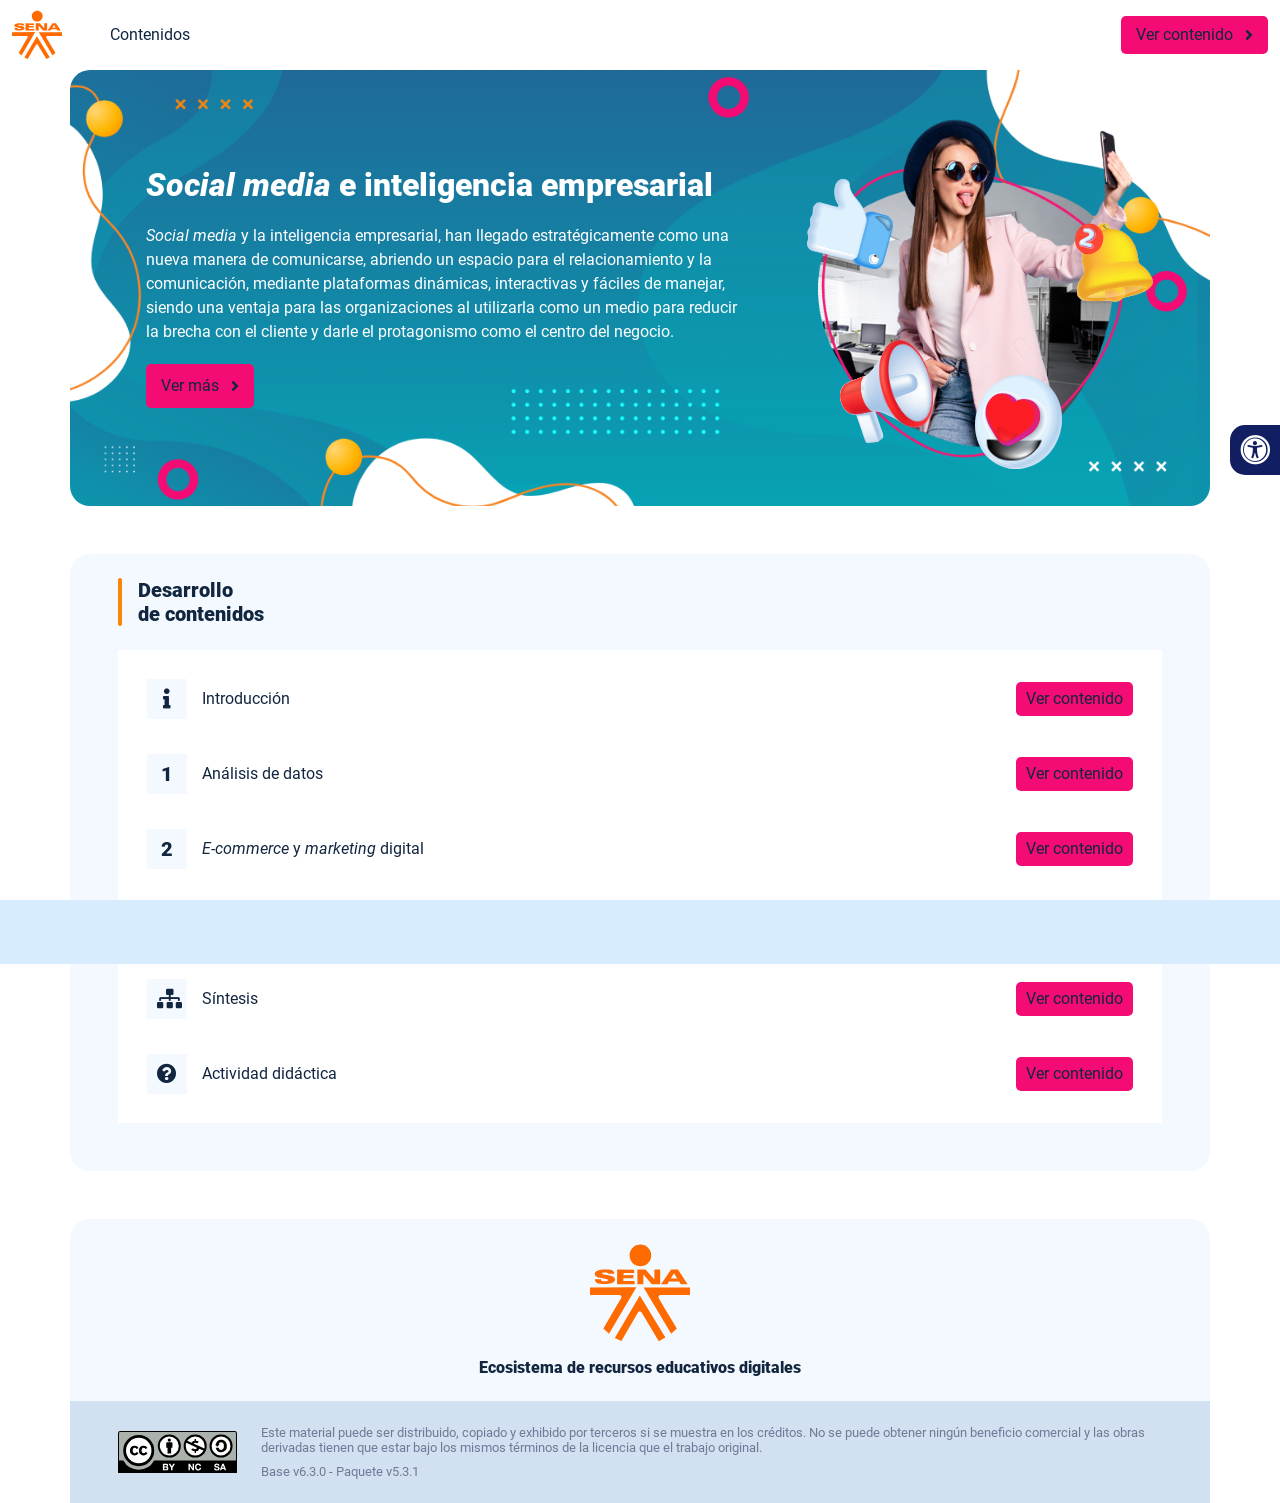
<file: index.html>
<!DOCTYPE html><html lang=""><head><meta charset="utf-8"><meta http-equiv="X-UA-Compatible" content="IE=edge"><meta name="viewport" content="width=device-width,initial-scale=1"><link rel="icon" href="favicon.ico"><title>Social media e inteligencia empresarial</title><link href="css/chunk-0c047e41.3babef71.css" rel="prefetch"><link href="css/chunk-25b302c8.3babef71.css" rel="prefetch"><link href="css/chunk-26fc7596.3babef71.css" rel="prefetch"><link href="css/chunk-2d2747e2.3babef71.css" rel="prefetch"><link href="css/chunk-32334cb6.3babef71.css" rel="prefetch"><link href="css/chunk-3c57cd7b.3babef71.css" rel="prefetch"><link href="css/chunk-4f2d402a.3babef71.css" rel="prefetch"><link href="css/chunk-4fde0a08.fef54ca8.css" rel="prefetch"><link href="css/chunk-515a8379.f838bbe6.css" rel="prefetch"><link href="css/chunk-59974754.ec227df8.css" rel="prefetch"><link href="css/chunk-6e1e538a.3ba0a060.css" rel="prefetch"><link href="css/chunk-766a929b.6f6a8aaf.css" rel="prefetch"><link href="css/chunk-f2df7d2c.3babef71.css" rel="prefetch"><link href="css/comple.71e4b32f.css" rel="prefetch"><link href="css/creditos.96e10501.css" rel="prefetch"><link href="css/glosario.42c7a937.css" rel="prefetch"><link href="css/referencias.90a81c4f.css" rel="prefetch"><link href="js/actividad.0fb4f3af.js" rel="prefetch"><link href="js/chunk-0206bfa0.6a6b4adb.js" rel="prefetch"><link href="js/chunk-0c047e41.edb6934d.js" rel="prefetch"><link href="js/chunk-13a6037e.939fa3f8.js" rel="prefetch"><link href="js/chunk-18f95272.304351c5.js" rel="prefetch"><link href="js/chunk-25b302c8.339f6e48.js" rel="prefetch"><link href="js/chunk-26fc7596.66bcde62.js" rel="prefetch"><link href="js/chunk-2c06842c.199afeca.js" rel="prefetch"><link href="js/chunk-2d0e96ec.0968bce8.js" rel="prefetch"><link href="js/chunk-2d208d90.2d25026b.js" rel="prefetch"><link href="js/chunk-2d21d0e2.08187527.js" rel="prefetch"><link href="js/chunk-2d22c123.b01d198a.js" rel="prefetch"><link href="js/chunk-2d2747e2.3d6d4ef9.js" rel="prefetch"><link href="js/chunk-2e80bb9a.bef1ca62.js" rel="prefetch"><link href="js/chunk-319206de.2b50c953.js" rel="prefetch"><link href="js/chunk-32334cb6.a24906ae.js" rel="prefetch"><link href="js/chunk-3c57cd7b.9d54891b.js" rel="prefetch"><link href="js/chunk-3d6834f6.616a8028.js" rel="prefetch"><link href="js/chunk-4cdd78c0.ce972fbf.js" rel="prefetch"><link href="js/chunk-4f2d402a.4abcf1cc.js" rel="prefetch"><link href="js/chunk-4fde0a08.f265771b.js" rel="prefetch"><link href="js/chunk-515a8379.07b8430c.js" rel="prefetch"><link href="js/chunk-53ccb27e.1794cfce.js" rel="prefetch"><link href="js/chunk-55d286b8.f1258eef.js" rel="prefetch"><link href="js/chunk-59974754.ee290ad6.js" rel="prefetch"><link href="js/chunk-6e1e538a.4409134c.js" rel="prefetch"><link href="js/chunk-766a929b.38635421.js" rel="prefetch"><link href="js/chunk-c796899c.8cfe7d59.js" rel="prefetch"><link href="js/chunk-e8a7823a.13d82178.js" rel="prefetch"><link href="js/chunk-f2df7d2c.a03f6431.js" rel="prefetch"><link href="js/chunk-fde47172.3ddbf8d7.js" rel="prefetch"><link href="js/comple.54a20206.js" rel="prefetch"><link href="js/creditos.594e999f.js" rel="prefetch"><link href="js/glosario.d64e7751.js" rel="prefetch"><link href="js/intro.e5a9f1b1.js" rel="prefetch"><link href="js/referencias.63c5e12c.js" rel="prefetch"><link href="js/sintesis.3f8b7aaf.js" rel="prefetch"><link href="js/tema1.185e48c6.js" rel="prefetch"><link href="js/tema2.b6c88764.js" rel="prefetch"><link href="js/tema3.e4ff98a9.js" rel="prefetch"><link href="css/app.42d8c6c5.css" rel="preload" as="style"><link href="css/chunk-vendors.878df45e.css" rel="preload" as="style"><link href="js/app.38580e94.js" rel="preload" as="script"><link href="js/chunk-vendors.dabca0dc.js" rel="preload" as="script"><link href="css/chunk-vendors.878df45e.css" rel="stylesheet"><link href="css/app.42d8c6c5.css" rel="stylesheet"></head><body><noscript><strong>We're sorry but Social media e inteligencia empresarial doesn't work properly without JavaScript enabled. Please enable it to continue.</strong></noscript><div id="app"></div><script src="js/chunk-vendors.dabca0dc.js"></script><script src="js/app.38580e94.js"></script></body></html>
</file>
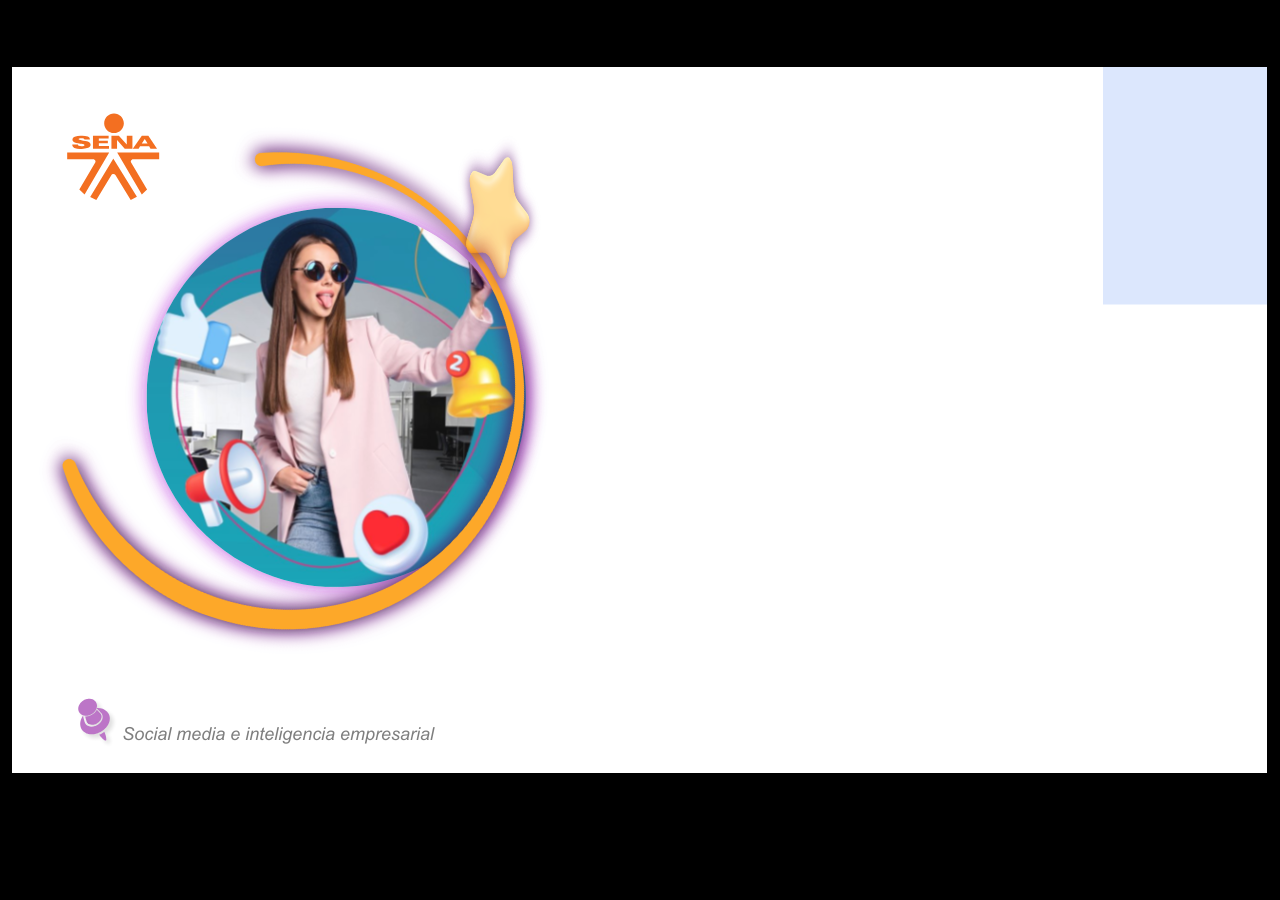
<file: actividades/actividad.html>
﻿<!doctype html>
<html lang="es">
<head>
  <meta charset="utf-8">
  <!-- Creado con Storyline 360 - http://www.articulate.com  -->
  <!-- version: 3.78.30747.0 -->
  <title>Actividad-did&#225;ctica-CF8 ##134104 TECNICO Asistencia para la inteligencia empres</title>
  <meta http-equiv="x-ua-compatible" content="IE=edge"/>
  <meta name="viewport" content="width=device-width,initial-scale=1,user-scalable=no,shrink-to-fit=no,minimal-ui"/>
  <meta name="apple-mobile-web-app-capable" content="yes"/>
  <style>
    html, body { height: 100%; padding: 0; margin: 0 }
    #app { height: 100%; width: 100%; }
  </style>

  <script>
    window.DS = {};
    window.globals = {
      DATA_PATH_BASE: '',
      HAS_FRAME: true,
      HAS_SLIDE: true,

      lmsPresent: false,
      tinCanPresent: false,
      cmi5Present: false,
      aoSupport: false,
      scale: 'show all',
      captureRc: false,
      browserSize: 'optimal',
      bgColor: '#000000',
      features: 'AccessibleVideo,BgAudioBlip,ConnectionMessages,DropIn1,DropIn2,DropIn3,FullScreenToggle,LayerPresentAsDialog,MultipleQuizTracking,PlayerSpeedControl,StreamingVideo,UpdatedThemeEditor,UseAudioElement,VideoSync',
      themeName: 'classic',
      preloaderColor: '#FFFFFF',
      suppressAnalytics: false,
      productChannel: 'stable',
      publishSource: 'storyline',
      aid: 'aid|e14397ea-0237-43b4-a3b7-7398baa37849',
      cid: '70fd5ee1-7b74-4a2b-857c-b9ce4eefb1fe',
      playerVersion: '3.78.30747.0',
      publishTimestamp: '2023-10-12T04:51:29.8186923Z',
      maxIosVideoElements: 10,
      connectionSettings: { mode: 'disabled' },

      
      parseParams: function(qs) {
        if (window.globals.parsedParams != null) {
          return window.globals.parsedParams;
        }
        qs = (qs || window.location.search.substr(1)).split('+').join(' ');
        var params = {},
            tokens,
            re = /[?&]?([^=]+)=([^&]*)/g;

        while (tokens = re.exec(qs)) {
          params[decodeURIComponent(tokens[1]).trim()] =
            decodeURIComponent(tokens[2]).trim();
        }
        window.globals.parsedParams = params;
        return params;
      }

    };
  </script>
  <script>
    var isIe11 = ('ActiveXObject' in window || window.MSBlobBuilder != null)
      && window.msCrypto != null && !window.ActiveXObject;
    if (isIe11) {
      window.globals.unsupportedBrowser = true;
      document.write(atob('[base64]'));
    }
  </script>
  
  <script>window.THREE = { };</script>
  
</head>
<body style="background: #000000" class="cs-HTML theme-classic">
  <!-- 360 -->
  <script>!function(){var e,i=/iPhone/i,o=/iPod/i,n=/iPad/i,t=/\biOS-universal(?:.+)Mac\b/i,r=/\bAndroid(?:.+)Mobile\b/i,a=/Android/i,d=/(?:SD4930UR|\bSilk(?:.+)Mobile\b)/i,p=/Silk/i,l=/Windows Phone/i,u=/\bWindows(?:.+)ARM\b/i,b=/BlackBerry/i,s=/BB10/i,c=/Opera Mini/i,f=/\b(CriOS|Chrome)(?:.+)Mobile/i,h=/Mobile(?:.+)Firefox\b/i,v=function(e){return void 0!==e&&"MacIntel"===e.platform&&"number"==typeof e.maxTouchPoints&&e.maxTouchPoints>1&&"undefined"==typeof MSStream};e=function(e){var m={userAgent:"",platform:"",maxTouchPoints:0};e||"undefined"==typeof navigator?"string"==typeof e?m.userAgent=e:e&&e.userAgent&&(m={userAgent:e.userAgent,platform:e.platform,maxTouchPoints:e.maxTouchPoints||0}):m={userAgent:navigator.userAgent,platform:navigator.platform,maxTouchPoints:navigator.maxTouchPoints||0};var g=m.userAgent,y=g.split("[FBAN");void 0!==y[1]&&(g=y[0]),void 0!==(y=g.split("Twitter"))[1]&&(g=y[0]);var A=function(e){return function(i){return i.test(e)}}(g),w={apple:{phone:A(i)&&!A(l),ipod:A(o),tablet:!A(i)&&(A(n)||v(m))&&!A(l),universal:A(t),device:(A(i)||A(o)||A(n)||A(t)||v(m))&&!A(l)},amazon:{phone:A(d),tablet:!A(d)&&A(p),device:A(d)||A(p)},android:{phone:!A(l)&&A(d)||!A(l)&&A(r),tablet:!A(l)&&!A(d)&&!A(r)&&(A(p)||A(a)),device:!A(l)&&(A(d)||A(p)||A(r)||A(a))||A(/\bokhttp\b/i)},windows:{phone:A(l),tablet:A(u),device:A(l)||A(u)},other:{blackberry:A(b),blackberry10:A(s),opera:A(c),firefox:A(h),chrome:A(f),device:A(b)||A(s)||A(c)||A(h)||A(f)},any:!1,phone:!1,tablet:!1};return w.any=w.apple.device||w.android.device||w.windows.device||w.other.device,w.phone=w.apple.phone||w.android.phone||w.windows.phone,w.tablet=w.apple.tablet||w.android.tablet||w.windows.tablet,w}(),"object"==typeof exports&&"undefined"!=typeof module?module.exports=e:"function"==typeof define&&define.amd?define((function(){return e})):this.isMobile=e}();
    window.isMobile.apple.tablet = window.isMobile.apple.tablet ||
      (navigator.platform === 'MacIntel' && navigator.maxTouchPoints > 1);
    window.isMobile.apple.device = window.isMobile.apple.device || window.isMobile.apple.tablet;
    window.isMobile.tablet = window.isMobile.tablet || window.isMobile.apple.tablet;
    window.isMobile.any = window.isMobile.any || window.isMobile.apple.tablet;
  </script>

  <div id="focus-sink" tabindex="-1"></div>

  <div id="preso"></div>
  <script>
    (function() {

      var classTypes = [ 'desktop', 'mobile', 'phone', 'tablet' ];

      var addDeviceClasses = function(prefix, testObj) {
        var curr, i;
        for (i = 0; i < classTypes.length; i++) {
          curr = classTypes[i];
          if (testObj[curr]) {
            document.body.classList.add(prefix + curr);
          }
        }
      };

      var params = window.globals.parseParams(),
          isDevicePreview = params.devicepreview === '1',
          isPhoneOverride = params.deviceType === 'phone' || (isDevicePreview && params.phone == '1'),
          isTabletOverride = (params.deviceType === 'tablet' || isDevicePreview) && !isPhoneOverride,
          isMobileOverride = isPhoneOverride || isTabletOverride;

      var deviceView = {
        desktop: !window.isMobile.any && !isMobileOverride,
        mobile: window.isMobile.any || isMobileOverride,
        phone: isPhoneOverride || (window.isMobile.phone && !isTabletOverride),
        tablet: isTabletOverride || window.isMobile.tablet
      };

      window.globals.deviceView = deviceView;
      window.isMobile.desktop = !window.isMobile.any;
      window.isMobile.mobile = window.isMobile.any;

      addDeviceClasses('view-', deviceView);

    })();
  </script>
  
  <script src='story_content/user.js' type=text/javascript></script>
  <div class="slide-loader"></div>

  <script>
    if (window.globals.deviceView.isMobile) { var doc = document, loader = doc.body.querySelector('.slide-loader'); [ 1, 2, 3 ].forEach(function(n) { var d = doc.createElement('div'); d.style.backgroundColor = window.globals.preloaderColor; d.classList.add('mobile-loader-dot'); d.classList.add('dot' + n); loader.appendChild(d); }); }
  </script>

  <div class="mobile-load-title-overlay" style="display: none">
    <div class="mobile-load-title">Actividad-did&#225;ctica-CF8 ##134104 TECNICO Asistencia para la inteligencia empres</div>
  </div>

  <div class="mobile-chrome-warning"></div>

  
<style>
  .warn-connection-dialog {
    display: none;
    background: transparent;
    pointer-events: none;
    position: fixed;
    left: 0;
    top: 0;
    width: 100%;
    height: 100%;
    z-index: 999;
  }

  .warn-connection-content {
    border-radius: 4px;
    background: white;
    border: 1px solid #E7E7E7;
    color: #333333;
    box-shadow: 0 2px 4px rgba(0, 0, 0, 0.25);
    transition: all 150ms ease-out;
    position: absolute;
    white-space: nowrap;
  }

  .view-phone.is-landscape .warn-connection-content {
    left: 23px;
    bottom: 23px;
  }

  .view-tablet.is-landscape .warn-connection-content {
    left: 50%;
    top: 20px;
    transform: translateX(-50%);
  }

  .is-portrait .warn-connection-content {
    transform: translate(-50%, calc(-100% - 15px));
  }

  .warn-connection-content p {
    display: inline-block;
    margin: 0 8px 0 0;
    line-height: 33px;
    font-size: 11px;
  }

  .warn-connection-content svg {
    position: relative;
    vertical-align: middle;
    margin: 0 2px 2px 8px;
  }

  .view-desktop .warn-connection-content {
    left: 1.5em;
    bottom: 1.5em;
  }

  .view-desktop .warn-connection-content p {
    font-size: 1.1em;
  }

  .is-offline .warn-connection-dialog {
    display: block;
  }

  .is-offline .cs-panel * {
    pointer-events: none !important;
  }

  .is-offline .cs-panel {
    pointer-events: all !important;
  }

  .is-offline #nav-controls * {
    pointer-events: none !important;
  }

  .is-offline #nav-controls {
    pointer-events: all !important;
  }
</style>

<div class="warn-connection-dialog">
  <div class="warn-connection-content">
    <svg width="17" height="15" viewBox="0 0 17 15" xmlns="http://www.w3.org/2000/svg">
      <path fill="#8F0000" stroke="white" d="M16.07,12.98 L15.88,12.23 L9.51,1.21 C8.97,0.26,7.6,0.26,7.06,1.21 L0.69,12.23 C0.15,13.16,0.81,14.36,1.91,14.36 H14.65 C15.47,14.36,16.05,13.7,16.07,12.98 Z"/>
      <path fill="white" stroke="white" d="M8.58,5.5 C8.35,5.28,8.5,5.35,8.21,5.32 C8.09,5.35,7.97,5.49,7.96,5.67 C7.97,5.79,7.98,5.92,7.98,6.04 L7.98,6.04 C7.99,6.17,8,6.31,8.01,6.43 L8.01,6.44 C8.03,6.92,8.06,7.41,8.09,7.9 L8.09,7.9 C8.12,8.39,8.14,8.88,8.17,9.37 C8.17,9.39,8.18,9.42,8.2,9.44 C8.23,9.46,8.25,9.47,8.28,9.47 C8.31,9.47,8.34,9.46,8.35,9.44 C8.37,9.43,8.38,9.4,8.39,9.35 L8.39,9.34 C8.39,9.24,8.4,9.15,8.4,9.05 L8.4,9.05 C8.41,8.96,8.41,8.86,8.42,8.75 C8.43,8.44,8.45,8.12,8.47,7.81 L8.47,7.81 C8.49,7.49,8.51,7.18,8.53,6.87 C8.55,6.46,8.56,6.05,8.59,5.64 L8.6,5.62 C8.6,5.57,8.59,5.53,8.58,5.5 L8.21,5.32 Z"/>
      <circle fill="white" stroke="white" cx="8.3" cy="11.35" r="0.3"/>
    </svg>
    <p>You are offline. Trying to reconnect...</p>
  </div>
</div>

<script>
  (function() {
    window.DS.connection = {
      warningShown: false,
      assets: {},
      loadingAssetGroup: false,
      retryDelay: 500
    };

    var connectionSettings = window.globals.connectionSettings || {};

    // The `window.globals.features` variable must be set in `webpack.dev.config` when testing locally - it is not enough
    // to have it in the data - but it must be set there as well.
    var useConnectionMessages = window.AbortController != null &&
      window.location.protocol != 'file:' &&
      window.globals.features.indexOf('ConnectionMessages') != -1 &&
      connectionSettings.mode === 'normal';

    window.DS.connection.useConnectionMessages = useConnectionMessages

    var assetCount = 0;
    var checkLoadedId;


    if (useConnectionMessages && connectionSettings != null) {
      var contentEl = document.querySelector('.warn-connection-content');
      var messageEl = contentEl.querySelector('p')

      if (connectionSettings.useDarkTheme) {
        contentEl.style.borderColor = '#BABBBA';
        contentEl.style.backgroundColor = '#282828';
        contentEl.style.color = '#FFFFFF';
      }

      if (connectionSettings.message != null) {
        messageEl.textContent = window.decodeURIComponent(connectionSettings.message);
      }
    }

    function checkAssetsReady() {
      for (var i in DS.connection.assets) {
        if (!DS.connection.assets[i].success) {
          return false;
        }
      }
      return true;
    }

    function stopAssetGroup() {
      if (!useConnectionMessages) { return; }

      assetCount = 0;

      DS.connection.oldAssetGroup = DS.connection.assets;
      DS.connection.assets = {};
      DS.connection.loadingAssetGroup = false;
      clearInterval(checkLoadedId);
    }

    function startAssetGroup() {
      if (!useConnectionMessages) { return; }
      var ticks = 0;
      clearInterval(checkLoadedId);
      checkLoadedId = setInterval(function() {
        var loaded = 0;
        if (assetCount === 0 && loaded === 0) {
          clearInterval(checkLoadedId);
          return;
        }

        for (var i in DS.connection.assets) {
          if (DS.connection.assets[i].success) {
            loaded++;
          }
        }

        if (assetCount === loaded && checkAssetsReady()) {
          for (var i in DS.connection.assets) {
            if (DS.connection.assets[i].action) {
              DS.connection.assets[i].action();
            }
          }
          hideWarning();
          stopAssetGroup();
        }
      }, 100)
    }

    function requiredAsset(url, action, retry, type) {
      if (!useConnectionMessages) { return; }
      if (DS.connection.assets[url]) { return; }

      DS.connection.assets[url] = {
        success: false, action: action, retry: retry, type: type
      };
      assetCount = Object.keys(DS.connection.assets).length;
      if (!DS.connection.loadingAssetGroup) {
        startAssetGroup();
      }
      DS.connection.loadingAssetGroup = true;
    }

    function assetLoaded(url) {
      if (!useConnectionMessages) { return; }
      if (DS.connection.assets[url]) {
        DS.connection.assets[url].success = true;
      }
    }

    function assetFailed(url) {
      if (!useConnectionMessages) { return; }
      if (!DS.connection.assets[url]) {
        if (/\.js$/.test(url) && url.indexOf('transcripts') === -1) {
          setTimeout(function() {
            if (DS.connection.lastSlideLoaded != null) {
              DS.connection.lastSlideLoaded();
            }
          }, DS.connection.retryDelay);
        }
        return;
      }
      if (!DS.connection.warningShown) { showWarning(); }
      if (DS.connection.assets[url].retry) {
        setTimeout(function() {
          if (!DS.connection.assets[url].success) {
            DS.connection.assets[url].retry()
          }
        }, DS.connection.retryDelay);
      }
    }

    function hideWarning() {
      document.body.classList.remove('is-offline');
      DS.connection.warningShown = false;
    }
    DS.connection.hideWarning = hideWarning

    function showWarning(btn) {
      document.body.classList.add('is-offline')
      DS.connection.warningShown = true;
      updateWarningPosition();
    }

    function updateWarningPosition() {
      if (!DS.connection.warningShown) {
        return;
      }

      var isPortrait = document.body.classList.contains('is-portrait');
      var warningEl = document.querySelector('.warn-connection-content');

      if (isPortrait) {
        var slide = document.querySelector('.primary-slide');
        var slideRect = slide.getBoundingClientRect();

        warningEl.style.top = `${slideRect.top}px`
        warningEl.style.left = `${slideRect.left + slideRect.width / 2}px`
      } else {
        warningEl.style.top = null;
        warningEl.style.left = null;
      }

      window.requestAnimationFrame(updateWarningPosition);
    }

    // these will all be noops if the feature flag isn't set in
    // the data and `window.globals.features`
    DS.connection.requiredAsset = requiredAsset;
    DS.connection.assetLoaded = assetLoaded;
    DS.connection.assetFailed = assetFailed;
    DS.connection.stopAssetGroup = stopAssetGroup;
    DS.connection.startAssetGroup = startAssetGroup;
  })();
</script>


  <script>
    
    if (window.autoSpider && window.vInterfaceObject) {
      document.querySelector('.mobile-load-title-overlay').style.display = 'none';
    }
  </script>

  

  <link rel="stylesheet" href="html5/data/css/output.min.css" data-noprefix/>
</body>
<script src="html5/lib/scripts/bootstrapper.min.js"></script>
</html>
</file>
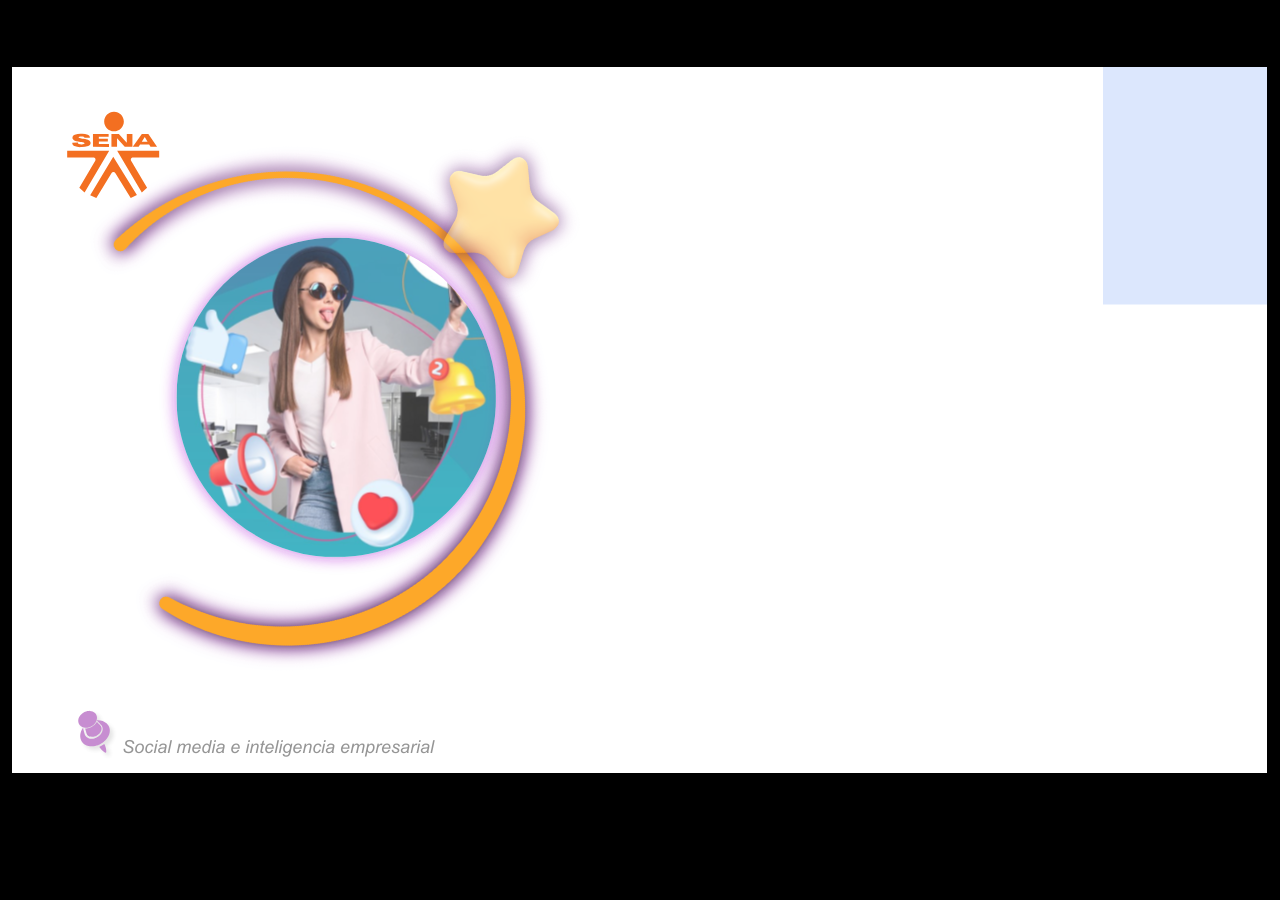
<file: actividades/story.html>
﻿<!doctype html>
<html lang="es">
<head>
  <meta charset="utf-8">
  <!-- Creado con Storyline 360 - http://www.articulate.com  -->
  <!-- version: 3.79.30921.0 -->
  <title>Actividad-did&#225;ctica-CF8 ##134104 TECNICO Asistencia para la inteligencia empres</title>
  <meta http-equiv="x-ua-compatible" content="IE=edge"/>
  <meta name="viewport" content="width=device-width,initial-scale=1,user-scalable=no,shrink-to-fit=no,minimal-ui"/>
  <meta name="apple-mobile-web-app-capable" content="yes"/>
  <style>
    html, body { height: 100%; padding: 0; margin: 0 }
    #app { height: 100%; width: 100%; }
  </style>

  <script>
    window.DS = {};
    window.globals = {
      DATA_PATH_BASE: '',
      HAS_FRAME: true,
      HAS_SLIDE: true,

      lmsPresent: false,
      tinCanPresent: false,
      cmi5Present: false,
      aoSupport: false,
      scale: 'show all',
      captureRc: false,
      browserSize: 'optimal',
      bgColor: '#000000',
      features: 'ConnectionMessages,DropIn1,DropIn2,DropIn3,DropIn4,FullScreenToggle,LayerPresentAsDialog,MultipleQuizTracking,UpdatedThemeEditor,VideoSync',
      themeName: 'classic',
      preloaderColor: '#FFFFFF',
      suppressAnalytics: false,
      productChannel: 'stable',
      publishSource: 'storyline',
      aid: 'aid|e14397ea-0237-43b4-a3b7-7398baa37849',
      cid: '70fd5ee1-7b74-4a2b-857c-b9ce4eefb1fe',
      playerVersion: '3.79.30921.0',
      publishTimestamp: '2023-10-15T23:44:26.8245860Z',
      maxIosVideoElements: 10,
      connectionSettings: { mode: 'disabled' },

      
      parseParams: function(qs) {
        if (window.globals.parsedParams != null) {
          return window.globals.parsedParams;
        }
        qs = (qs || window.location.search.substr(1)).split('+').join(' ');
        var params = {},
            tokens,
            re = /[?&]?([^=]+)=([^&]*)/g;

        while (tokens = re.exec(qs)) {
          params[decodeURIComponent(tokens[1]).trim()] =
            decodeURIComponent(tokens[2]).trim();
        }
        window.globals.parsedParams = params;
        return params;
      }

    };
  </script>
  <script>
    var isIe11 = ('ActiveXObject' in window || window.MSBlobBuilder != null)
      && window.msCrypto != null && !window.ActiveXObject;
    if (isIe11) {
      window.globals.unsupportedBrowser = true;
      document.write(atob('[base64]'));
    }
  </script>
  
  <script>window.THREE = { };</script>
  
</head>
<body style="background: #000000" class="cs-HTML theme-classic">
  <!-- 360 -->
  <script>!function(){var e,i=/iPhone/i,o=/iPod/i,n=/iPad/i,t=/\biOS-universal(?:.+)Mac\b/i,r=/\bAndroid(?:.+)Mobile\b/i,a=/Android/i,d=/(?:SD4930UR|\bSilk(?:.+)Mobile\b)/i,p=/Silk/i,l=/Windows Phone/i,u=/\bWindows(?:.+)ARM\b/i,b=/BlackBerry/i,s=/BB10/i,c=/Opera Mini/i,f=/\b(CriOS|Chrome)(?:.+)Mobile/i,h=/Mobile(?:.+)Firefox\b/i,v=function(e){return void 0!==e&&"MacIntel"===e.platform&&"number"==typeof e.maxTouchPoints&&e.maxTouchPoints>1&&"undefined"==typeof MSStream};e=function(e){var m={userAgent:"",platform:"",maxTouchPoints:0};e||"undefined"==typeof navigator?"string"==typeof e?m.userAgent=e:e&&e.userAgent&&(m={userAgent:e.userAgent,platform:e.platform,maxTouchPoints:e.maxTouchPoints||0}):m={userAgent:navigator.userAgent,platform:navigator.platform,maxTouchPoints:navigator.maxTouchPoints||0};var g=m.userAgent,y=g.split("[FBAN");void 0!==y[1]&&(g=y[0]),void 0!==(y=g.split("Twitter"))[1]&&(g=y[0]);var A=function(e){return function(i){return i.test(e)}}(g),w={apple:{phone:A(i)&&!A(l),ipod:A(o),tablet:!A(i)&&(A(n)||v(m))&&!A(l),universal:A(t),device:(A(i)||A(o)||A(n)||A(t)||v(m))&&!A(l)},amazon:{phone:A(d),tablet:!A(d)&&A(p),device:A(d)||A(p)},android:{phone:!A(l)&&A(d)||!A(l)&&A(r),tablet:!A(l)&&!A(d)&&!A(r)&&(A(p)||A(a)),device:!A(l)&&(A(d)||A(p)||A(r)||A(a))||A(/\bokhttp\b/i)},windows:{phone:A(l),tablet:A(u),device:A(l)||A(u)},other:{blackberry:A(b),blackberry10:A(s),opera:A(c),firefox:A(h),chrome:A(f),device:A(b)||A(s)||A(c)||A(h)||A(f)},any:!1,phone:!1,tablet:!1};return w.any=w.apple.device||w.android.device||w.windows.device||w.other.device,w.phone=w.apple.phone||w.android.phone||w.windows.phone,w.tablet=w.apple.tablet||w.android.tablet||w.windows.tablet,w}(),"object"==typeof exports&&"undefined"!=typeof module?module.exports=e:"function"==typeof define&&define.amd?define((function(){return e})):this.isMobile=e}();
    window.isMobile.apple.tablet = window.isMobile.apple.tablet ||
      (navigator.platform === 'MacIntel' && navigator.maxTouchPoints > 1);
    window.isMobile.apple.device = window.isMobile.apple.device || window.isMobile.apple.tablet;
    window.isMobile.tablet = window.isMobile.tablet || window.isMobile.apple.tablet;
    window.isMobile.any = window.isMobile.any || window.isMobile.apple.tablet;
  </script>

  <div id="focus-sink" tabindex="-1"></div>

  <div id="preso"></div>
  <script>
    (function() {

      var classTypes = [ 'desktop', 'mobile', 'phone', 'tablet' ];

      var addDeviceClasses = function(prefix, testObj) {
        var curr, i;
        for (i = 0; i < classTypes.length; i++) {
          curr = classTypes[i];
          if (testObj[curr]) {
            document.body.classList.add(prefix + curr);
          }
        }
      };

      var params = window.globals.parseParams(),
          isDevicePreview = params.devicepreview === '1',
          isPhoneOverride = params.deviceType === 'phone' || (isDevicePreview && params.phone == '1'),
          isTabletOverride = (params.deviceType === 'tablet' || isDevicePreview) && !isPhoneOverride,
          isMobileOverride = isPhoneOverride || isTabletOverride;

      var deviceView = {
        desktop: !window.isMobile.any && !isMobileOverride,
        mobile: window.isMobile.any || isMobileOverride,
        phone: isPhoneOverride || (window.isMobile.phone && !isTabletOverride),
        tablet: isTabletOverride || window.isMobile.tablet
      };

      window.globals.deviceView = deviceView;
      window.isMobile.desktop = !window.isMobile.any;
      window.isMobile.mobile = window.isMobile.any;

      addDeviceClasses('view-', deviceView);

    })();
  </script>
  
  <script src='story_content/user.js' type=text/javascript></script>
  <div class="slide-loader"></div>

  <script>
    if (window.globals.deviceView.isMobile) { var doc = document, loader = doc.body.querySelector('.slide-loader'); [ 1, 2, 3 ].forEach(function(n) { var d = doc.createElement('div'); d.style.backgroundColor = window.globals.preloaderColor; d.classList.add('mobile-loader-dot'); d.classList.add('dot' + n); loader.appendChild(d); }); }
  </script>

  <div class="mobile-load-title-overlay" style="display: none">
    <div class="mobile-load-title">Actividad-did&#225;ctica-CF8 ##134104 TECNICO Asistencia para la inteligencia empres</div>
  </div>

  <div class="mobile-chrome-warning"></div>

  
<style>
  .warn-connection-dialog {
    display: none;
    background: transparent;
    pointer-events: all;
    position: fixed;
    left: 0;
    top: 0;
    width: 100%;
    height: 100%;
    z-index: 999;
  }

  .warn-connection-content {
    pointer-events: all;
    border-radius: 4px;
    background: white;
    border: 1px solid #E7E7E7;
    color: #333333;
    box-shadow: 0 2px 4px rgba(0, 0, 0, 0.25);
    transition: all 150ms ease-out;
    position: absolute;
    white-space: nowrap;
  }

  .view-phone.is-landscape .warn-connection-content {
    left: 23px;
    bottom: 23px;
  }

  .view-tablet.is-landscape .warn-connection-content {
    left: 50%;
    top: 20px;
    transform: translateX(-50%);
  }

  .is-portrait .warn-connection-content {
    transform: translate(-50%, calc(-100% - 15px));
  }

  .warn-connection-content p {
    display: inline-block;
    margin: 0 8px 0 0;
    line-height: 33px;
    font-size: 11px;
  }

  .warn-connection-content svg {
    position: relative;
    vertical-align: middle;
    margin: 0 2px 2px 8px;
  }

  .view-desktop .warn-connection-content {
    left: 1.5em;
    bottom: 1.5em;
  }

  .view-desktop .warn-connection-content p {
    font-size: 1.1em;
  }

  .is-offline .warn-connection-dialog {
    display: block;
  }

  .is-offline .cs-panel * {
    pointer-events: none !important;
  }

  .is-offline .cs-panel {
    pointer-events: all !important;
  }

  .is-offline #nav-controls * {
    pointer-events: none !important;
  }

  .is-offline #nav-controls {
    pointer-events: all !important;
  }
</style>

<div class="warn-connection-dialog" role="alertdialog" aria-modal="true" tabindex="0" aria-labelledby="warn-connection-message">
  <div class="warn-connection-content">
    <svg width="17" height="15" viewBox="0 0 17 15" xmlns="http://www.w3.org/2000/svg">
      <path fill="#8F0000" stroke="white" d="M16.07,12.98 L15.88,12.23 L9.51,1.21 C8.97,0.26,7.6,0.26,7.06,1.21 L0.69,12.23 C0.15,13.16,0.81,14.36,1.91,14.36 H14.65 C15.47,14.36,16.05,13.7,16.07,12.98 Z"/>
      <path fill="white" stroke="white" d="M8.58,5.5 C8.35,5.28,8.5,5.35,8.21,5.32 C8.09,5.35,7.97,5.49,7.96,5.67 C7.97,5.79,7.98,5.92,7.98,6.04 L7.98,6.04 C7.99,6.17,8,6.31,8.01,6.43 L8.01,6.44 C8.03,6.92,8.06,7.41,8.09,7.9 L8.09,7.9 C8.12,8.39,8.14,8.88,8.17,9.37 C8.17,9.39,8.18,9.42,8.2,9.44 C8.23,9.46,8.25,9.47,8.28,9.47 C8.31,9.47,8.34,9.46,8.35,9.44 C8.37,9.43,8.38,9.4,8.39,9.35 L8.39,9.34 C8.39,9.24,8.4,9.15,8.4,9.05 L8.4,9.05 C8.41,8.96,8.41,8.86,8.42,8.75 C8.43,8.44,8.45,8.12,8.47,7.81 L8.47,7.81 C8.49,7.49,8.51,7.18,8.53,6.87 C8.55,6.46,8.56,6.05,8.59,5.64 L8.6,5.62 C8.6,5.57,8.59,5.53,8.58,5.5 L8.21,5.32 Z"/>
      <circle fill="white" stroke="white" cx="8.3" cy="11.35" r="0.3"/>
    </svg>
    <p id="warn-connection-message">You are offline. Trying to reconnect...</p>
  </div>
</div>

<script>
  (function() {
    window.DS.connection = {
      warningShown: false,
      assets: {},
      loadingAssetGroup: false,
      retryDelay: 500
    };

    var connectionSettings = window.globals.connectionSettings || {};

    // The `window.globals.features` variable must be set in `webpack.dev.config` when testing locally - it is not enough
    // to have it in the data - but it must be set there as well.
    var useConnectionMessages = window.AbortController != null &&
      window.location.protocol != 'file:' &&
      window.globals.features.indexOf('ConnectionMessages') != -1 &&
      connectionSettings.mode === 'normal';

    window.DS.connection.useConnectionMessages = useConnectionMessages;

    var assetCount = 0;
    var checkLoadedId;


    if (useConnectionMessages && connectionSettings != null) {
      var contentEl = document.querySelector('.warn-connection-content');
      var messageEl = contentEl.querySelector('p');

      if (connectionSettings.useDarkTheme) {
        contentEl.style.borderColor = '#BABBBA';
        contentEl.style.backgroundColor = '#282828';
        contentEl.style.color = '#FFFFFF';
      }

      if (connectionSettings.message != null) {
        messageEl.textContent = window.decodeURIComponent(connectionSettings.message);
      }
    }

    function checkAssetsReady() {
      for (var i in DS.connection.assets) {
        if (!DS.connection.assets[i].success) {
          return false;
        }
      }
      return true;
    }

    function stopAssetGroup() {
      if (!useConnectionMessages) { return; }

      assetCount = 0;

      DS.connection.oldAssetGroup = DS.connection.assets;
      DS.connection.assets = {};
      DS.connection.loadingAssetGroup = false;
      clearInterval(checkLoadedId);
    }

    function startAssetGroup() {
      if (!useConnectionMessages) { return; }
      var ticks = 0;
      clearInterval(checkLoadedId);
      checkLoadedId = setInterval(function() {
        var loaded = 0;
        if (assetCount === 0 && loaded === 0) {
          clearInterval(checkLoadedId);
          return;
        }

        for (var i in DS.connection.assets) {
          if (DS.connection.assets[i].success) {
            loaded++;
          }
        }

        if (assetCount === loaded && checkAssetsReady()) {
          for (var i in DS.connection.assets) {
            if (DS.connection.assets[i].action) {
              DS.connection.assets[i].action();
            }
          }
          hideWarning();
          stopAssetGroup();
        }
      }, 100)
    }

    function requiredAsset(url, action, retry, type) {
      if (!useConnectionMessages) { return; }
      if (DS.connection.assets[url]) { return; }

      DS.connection.assets[url] = {
        success: false, action: action, retry: retry, type: type
      };
      assetCount = Object.keys(DS.connection.assets).length;
      if (!DS.connection.loadingAssetGroup) {
        startAssetGroup();
      }
      DS.connection.loadingAssetGroup = true;
    }

    function assetLoaded(url) {
      if (!useConnectionMessages) { return; }
      if (DS.connection.assets[url]) {
        DS.connection.assets[url].success = true;
      }
    }

    function assetFailed(url) {
      if (!useConnectionMessages) { return; }
      if (!DS.connection.assets[url]) {
        if (/\.js$/.test(url) && url.indexOf('transcripts') === -1) {
          setTimeout(function() {
            if (DS.connection.lastSlideLoaded != null) {
              DS.connection.lastSlideLoaded();
            }
          }, DS.connection.retryDelay);
        }
        return;
      }
      if (!DS.connection.warningShown) { showWarning(); }
      if (DS.connection.assets[url].retry) {
        setTimeout(function() {
          if (!DS.connection.assets[url].success) {
            DS.connection.assets[url].retry()
          }
        }, DS.connection.retryDelay);
      }
    }

    function hideWarning() {
      document.body.classList.remove('is-offline');
      DS.connection.warningShown = false;
      enableKeys();
    }
    DS.connection.hideWarning = hideWarning

    function showWarning(btn) {
      document.body.classList.add('is-offline')
      DS.connection.warningShown = true;
      updateWarningPosition();
      disableKeys();
    }

    function updateWarningPosition() {
      if (!DS.connection.warningShown) {
        return;
      }

      var isPortrait = document.body.classList.contains('is-portrait');
      var warningEl = document.querySelector('.warn-connection-content');

      if (isPortrait) {
        var slide = document.querySelector('.primary-slide');
        var slideRect = slide.getBoundingClientRect();

        warningEl.style.top = `${slideRect.top}px`
        warningEl.style.left = `${slideRect.left + slideRect.width / 2}px`
      } else {
        warningEl.style.top = null;
        warningEl.style.left = null;
      }

      window.requestAnimationFrame(updateWarningPosition);
    }

    function onDisableKeyDown(e) {
      e.preventDefault();
      e.stopImmediatePropagation();
    }

    function onDisableKeyUp(e) {
      e.preventDefault();
      e.stopImmediatePropagation();
    }

    var accStyle = document.createElement('style');
    var warnDialogEl = document.querySelector('.warn-connection-dialog');

    function disableKeys() {
      if (DS.views.nsStack.length === 1) {
        DS.views.nsStack[0].tabReachable = false
        DS.views.nsStack[0].updateTabIndex(true, true);
      }

      accStyle.innerHTML = '.acc-shadow-dom { display: none; }';
      document.body.appendChild(accStyle);

      warnDialogEl.parentNode.append(warnDialogEl);
      warnDialogEl.focus();
    }

    function enableKeys() {
      document.body.removeChild(accStyle);
      if (DS.views.nsStack.length === 1 && DS.views.nsStack[0].name === '_frame') {
        DS.views.nsStack[0].tabReachable = true;
        DS.views.nsStack[0].updateTabIndex();
      }
    }

    // these will all be noops if the feature flag isn't set in
    // the data and `window.globals.features`
    DS.connection.requiredAsset = requiredAsset;
    DS.connection.assetLoaded = assetLoaded;
    DS.connection.assetFailed = assetFailed;
    DS.connection.stopAssetGroup = stopAssetGroup;
    DS.connection.startAssetGroup = startAssetGroup;
  })();
</script>


  <script>
    
    if (window.autoSpider && window.vInterfaceObject) {
      document.querySelector('.mobile-load-title-overlay').style.display = 'none';
    }
  </script>

  

  <link rel="stylesheet" href="html5/data/css/output.min.css" data-noprefix/>
</body>
<script src="html5/lib/scripts/bootstrapper.min.js"></script>
</html>
</file>
<file: css/chunk-0c047e41.3babef71.css>
.actividad[data-v-22adfd6b]{background-color:#f2f2f2}.horizontal-scroll__wrapper[data-v-22adfd6b]{overflow:hidden}.horizontal-scroll[data-v-22adfd6b]{display:flex;transition:transform .5s ease-in-out;align-items:center;flex-wrap:nowrap}.horizontal-scroll[data-v-22adfd6b]:not(.row){width:100%}.horizontal-scroll--item-fw[data-v-22adfd6b]>div{flex-grow:0;flex-shrink:0;width:100%;margin:0!important}
</file>
<file: css/chunk-25b302c8.3babef71.css>
.actividad[data-v-22adfd6b]{background-color:#f2f2f2}.horizontal-scroll__wrapper[data-v-22adfd6b]{overflow:hidden}.horizontal-scroll[data-v-22adfd6b]{display:flex;transition:transform .5s ease-in-out;align-items:center;flex-wrap:nowrap}.horizontal-scroll[data-v-22adfd6b]:not(.row){width:100%}.horizontal-scroll--item-fw[data-v-22adfd6b]>div{flex-grow:0;flex-shrink:0;width:100%;margin:0!important}
</file>
<file: css/chunk-26fc7596.3babef71.css>
.actividad[data-v-22adfd6b]{background-color:#f2f2f2}.horizontal-scroll__wrapper[data-v-22adfd6b]{overflow:hidden}.horizontal-scroll[data-v-22adfd6b]{display:flex;transition:transform .5s ease-in-out;align-items:center;flex-wrap:nowrap}.horizontal-scroll[data-v-22adfd6b]:not(.row){width:100%}.horizontal-scroll--item-fw[data-v-22adfd6b]>div{flex-grow:0;flex-shrink:0;width:100%;margin:0!important}
</file>
<file: css/chunk-2d2747e2.3babef71.css>
.actividad[data-v-22adfd6b]{background-color:#f2f2f2}.horizontal-scroll__wrapper[data-v-22adfd6b]{overflow:hidden}.horizontal-scroll[data-v-22adfd6b]{display:flex;transition:transform .5s ease-in-out;align-items:center;flex-wrap:nowrap}.horizontal-scroll[data-v-22adfd6b]:not(.row){width:100%}.horizontal-scroll--item-fw[data-v-22adfd6b]>div{flex-grow:0;flex-shrink:0;width:100%;margin:0!important}
</file>
<file: css/chunk-32334cb6.3babef71.css>
.actividad[data-v-22adfd6b]{background-color:#f2f2f2}.horizontal-scroll__wrapper[data-v-22adfd6b]{overflow:hidden}.horizontal-scroll[data-v-22adfd6b]{display:flex;transition:transform .5s ease-in-out;align-items:center;flex-wrap:nowrap}.horizontal-scroll[data-v-22adfd6b]:not(.row){width:100%}.horizontal-scroll--item-fw[data-v-22adfd6b]>div{flex-grow:0;flex-shrink:0;width:100%;margin:0!important}
</file>
<file: css/chunk-3c57cd7b.3babef71.css>
.actividad[data-v-22adfd6b]{background-color:#f2f2f2}.horizontal-scroll__wrapper[data-v-22adfd6b]{overflow:hidden}.horizontal-scroll[data-v-22adfd6b]{display:flex;transition:transform .5s ease-in-out;align-items:center;flex-wrap:nowrap}.horizontal-scroll[data-v-22adfd6b]:not(.row){width:100%}.horizontal-scroll--item-fw[data-v-22adfd6b]>div{flex-grow:0;flex-shrink:0;width:100%;margin:0!important}
</file>
<file: css/chunk-4f2d402a.3babef71.css>
.actividad[data-v-22adfd6b]{background-color:#f2f2f2}.horizontal-scroll__wrapper[data-v-22adfd6b]{overflow:hidden}.horizontal-scroll[data-v-22adfd6b]{display:flex;transition:transform .5s ease-in-out;align-items:center;flex-wrap:nowrap}.horizontal-scroll[data-v-22adfd6b]:not(.row){width:100%}.horizontal-scroll--item-fw[data-v-22adfd6b]>div{flex-grow:0;flex-shrink:0;width:100%;margin:0!important}
</file>
<file: css/chunk-4fde0a08.fef54ca8.css>
.actividad[data-v-a108b06a]{background-color:#f2f2f2}.header[data-v-a108b06a]{position:sticky;top:0;padding-top:10px;padding-bottom:10px;background-color:#fff;z-index:10010;line-height:1.1em}.header__logo[data-v-a108b06a]{width:50px}@media (max-width:576px){.header__componente-formativo[data-v-a108b06a]{font-size:.8em}}.header__menu[data-v-a108b06a]{cursor:pointer}.header__menu span[data-v-a108b06a]{font-size:.7em;display:block;line-height:1em;text-align:center;color:#111e61}.header__menu__btn[data-v-a108b06a]{width:30px;height:30px;position:relative;margin-bottom:4px}.header__menu__btn .line-1[data-v-a108b06a],.header__menu__btn .line-2[data-v-a108b06a],.header__menu__btn .line-3[data-v-a108b06a]{height:4px;width:30px;background-color:#111e61;transform-origin:center center;position:absolute;left:0;border-radius:2px}.header__menu__btn .line-1[data-v-a108b06a]{top:4px;animation:line-1-inactive-data-v-a108b06a .5s ease-in-out forwards}.header__menu__btn .line-2[data-v-a108b06a]{top:13px;animation:line-2-inactive-data-v-a108b06a .5s ease-in-out forwards}.header__menu__btn .line-3[data-v-a108b06a]{top:22px;animation:line-3-inactive-data-v-a108b06a .5s ease-in-out forwards}.header__menu__btn[data-v-a108b06a]:hover{cursor:pointer}.header__menu__btn--open .line-1[data-v-a108b06a]{animation:line-1-active-data-v-a108b06a .5s ease-in-out forwards}.header__menu__btn--open .line-2[data-v-a108b06a]{animation:line-2-active-data-v-a108b06a .5s ease-in-out forwards}.header__menu__btn--open .line-3[data-v-a108b06a]{animation:line-3-active-data-v-a108b06a .5s ease-in-out forwards}@keyframes line-1-active-data-v-a108b06a{0%{transform:translate(0) rotate(0)}50%{transform:translateY(9px) rotate(0)}to{transform:translateY(9px) rotate(45deg)}}@keyframes line-2-active-data-v-a108b06a{0%{transform:scale(1)}to{transform:scale(0)}}@keyframes line-3-active-data-v-a108b06a{0%{transform:translate(0) rotate(0)}50%{transform:translateY(-9px) rotate(0)}to{transform:translateY(-9px) rotate(-45deg)}}@keyframes line-1-inactive-data-v-a108b06a{0%{transform:translateY(9px) rotate(45deg)}50%{transform:translateY(9px) rotate(0)}to{transform:translate(0) rotate(0)}}@keyframes line-2-inactive-data-v-a108b06a{0%{transform:scale(0)}to{transform:scale(1)}}@keyframes line-3-inactive-data-v-a108b06a{0%{transform:translateY(-9px) rotate(-45deg)}50%{transform:translateY(-9px) rotate(0)}to{transform:translate(0) rotate(0)}}
</file>
<file: css/chunk-515a8379.f838bbe6.css>
.actividad{background-color:#f2f2f2}.banner-interno{position:relative}.banner-interno__fondo{position:absolute;top:0;bottom:-50px;left:0;right:0;background-color:#07a5b6;background-size:cover;background-position:50%}.banner-interno__titulo{display:flex;align-items:center}.banner-interno__titulo__icono{display:block;width:32px;height:32px;border-radius:50%;background-color:#fff;position:relative}.banner-interno__titulo__icono i{color:#07a5b6;position:absolute;left:50%;top:50%;transform:translate(-50%,-50%)}.banner-interno__titulo h1,.banner-interno__titulo h2,.banner-interno__titulo h3,.banner-interno__titulo h4,.banner-interno__titulo h5,.banner-interno__titulo h6{color:#fff;line-height:1.1em}
</file>
<file: css/chunk-59974754.ec227df8.css>
.actividad{background-color:#f2f2f2}.aside-menu{position:sticky;top:70px;flex:0 0 0;width:0;min-height:calc(100vh - 70px);max-height:calc(100vh - 70px);background-color:#f3f9ff;transition:flex .5s ease-in-out,width .5s ease-in-out;overflow-x:hidden;z-index:100001}.aside-menu a{color:#111e61}.aside-menu--open{flex:0 0 300px;width:300px}.aside-menu__content{width:300px;display:flex;flex-direction:column;justify-content:space-between;min-height:calc(100vh - 70px);max-height:calc(100vh - 70px);border-right:1px solid #d8ecff}@media (max-height:800px){.aside-menu__content{min-height:800px;max-height:800px;overflow-y:auto}}.aside-menu__header{padding:10px;text-align:center;background-color:#d8ecff}.aside-menu__header h4{margin:0}.aside-menu__menu{overflow-y:auto;flex-grow:1;list-style:none;padding-left:0;margin-bottom:0}.aside-menu__menu__item--active .aside-menu__menu__item__lnk,.aside-menu__menu__item--active .aside-menu__sec-menu__item__lnk{background-color:#d8ecff;font-weight:700}.aside-menu__menu__item--sub-menu:hover,.aside-menu__menu__item:hover,.aside-menu__sec-menu__item:hover{background-color:#d8ecff}.aside-menu__menu__item--sub-menu{padding-left:10px}.aside-menu__menu__item--sub-menu--active .aside-menu__menu__item__lnk,.aside-menu__menu__item--sub-menu--active .aside-menu__sec-menu__item__lnk{background-color:#d8ecff;font-weight:700;position:relative}.aside-menu__menu__item--sub-menu--active .aside-menu__menu__item__lnk:before,.aside-menu__menu__item--sub-menu--active .aside-menu__sec-menu__item__lnk:before{content:"";display:block;position:absolute;left:0;bottom:0;top:0;width:4px;border-radius:2px;background-color:#f9860b}.aside-menu__menu__item__lnk,.aside-menu__sec-menu__item__lnk{display:flex;align-items:center;padding:10px 15px;line-height:1.1em}.aside-menu__menu__item__lnk i,.aside-menu__menu__item__lnk span,.aside-menu__sec-menu__item__lnk i,.aside-menu__sec-menu__item__lnk span{margin-right:10px}.aside-menu__menu__item__lnk i:last-child,.aside-menu__menu__item__lnk span:last-child,.aside-menu__sec-menu__item__lnk i:last-child,.aside-menu__sec-menu__item__lnk span:last-child{margin-right:0}.aside-menu__sec-menu{background-color:#d8ecff;padding:10px 0;flex-shrink:0;margin-bottom:0}.aside-menu__sec-menu__item{padding:10px 15px}.aside-menu__sec-menu__item__lnk{padding:0;border-radius:1em}.aside-menu__sec-menu__item__lnk i{display:block;width:2em;height:2em;padding:.5em 0;text-align:center;background-color:#fff;border-radius:50%}.aside-menu__sec-menu__item__lnk:hover{background-color:#fff}@media (max-width:992px){.aside-menu{position:fixed;top:70px}}@media (max-width:576px){.aside-menu__sec-menu{padding-bottom:110px}}
</file>
<file: css/chunk-6e1e538a.3ba0a060.css>
.actividad[data-v-4f6b7c58]{background-color:#f2f2f2}.accesibilidad[data-v-4f6b7c58]{position:fixed;right:0;top:50vh;height:50px;background-color:#111e61;border-top-left-radius:15px;border-bottom-left-radius:15px;transform:translateY(-50%) translateX(100%) translateX(-50px);overflow:hidden;transition:transform .3s ease-in-out,height .3s ease-in-out}.accesibilidad[data-v-4f6b7c58]:hover{transform:translateY(-50%) translateX(0);height:12.75rem}.accesibilidad [data-v-4f6b7c58]{color:#fff}.accesibilidad__menu__content .accesibilidad__menu__item[data-v-4f6b7c58]{cursor:pointer}.accesibilidad__menu__content .accesibilidad__menu__item[data-v-4f6b7c58]:hover{background-color:#273685}.accesibilidad__menu__content .accesibilidad__menu__item[data-v-4f6b7c58]:last-child{border:none}.accesibilidad__menu__item[data-v-4f6b7c58]{display:flex;align-items:center;padding:10px;border-bottom:1px solid #273685;line-height:1em;-moz-user-select:none;user-select:none}.accesibilidad__menu i[data-v-4f6b7c58]{font-size:30px;font-style:normal;margin-right:10px;line-height:1em}.accesibilidad__menu img[data-v-4f6b7c58]{width:30px;margin-right:10px}
</file>
<file: css/chunk-766a929b.6f6a8aaf.css>
.actividad{background-color:#f2f2f2}.barra-avance{display:flex;align-items:center;justify-content:space-between;position:fixed;bottom:0;left:0;width:100%;padding:10px;background-color:#d8ecff;transition:transform .5s ease-in-out;z-index:100000}.barra-avance__barra{margin:0 20px;flex:1;position:relative;max-width:800px}.barra-avance__barra--amarilla,.barra-avance__barra--blanca{height:4px}.barra-avance__barra--amarilla:after,.barra-avance__barra--amarilla:before,.barra-avance__barra--blanca:after,.barra-avance__barra--blanca:before{content:"";display:block;width:10px;height:10px;border-radius:50%;position:absolute;top:50%}.barra-avance__barra--amarilla:before,.barra-avance__barra--blanca:before{left:0;transform:translate(-50%,-50%)}.barra-avance__barra--amarilla:after,.barra-avance__barra--blanca:after{right:0;transform:translate(50%,-50%)}.barra-avance__barra--blanca{background-color:#fff}.barra-avance__barra--blanca:after,.barra-avance__barra--blanca:before{background-color:#fff}.barra-avance__barra--amarilla{position:absolute;width:100%;top:0;background-color:#f40b74}.barra-avance__barra--amarilla:after,.barra-avance__barra--amarilla:before{background-color:#f40b74}.barra-avance__boton--regresar{background-color:#b0c0d2}.barra-avance__boton--regresar span{color:#111e61!important}.barra-avance__boton--disable{opacity:0;pointer-events:none}.barra-avance--open{transform:translateY(0)}.barra-avance--close{transform:translateY(100%)}
</file>
<file: css/chunk-f2df7d2c.3babef71.css>
.actividad[data-v-22adfd6b]{background-color:#f2f2f2}.horizontal-scroll__wrapper[data-v-22adfd6b]{overflow:hidden}.horizontal-scroll[data-v-22adfd6b]{display:flex;transition:transform .5s ease-in-out;align-items:center;flex-wrap:nowrap}.horizontal-scroll[data-v-22adfd6b]:not(.row){width:100%}.horizontal-scroll--item-fw[data-v-22adfd6b]>div{flex-grow:0;flex-shrink:0;width:100%;margin:0!important}
</file>
<file: css/comple.71e4b32f.css>
.banner-interno{position:relative}.banner-interno__fondo{position:absolute;top:0;bottom:-50px;left:0;right:0;background-color:#07a5b6;background-size:cover;background-position:50%}.banner-interno__titulo{display:flex;align-items:center}.banner-interno__titulo__icono{display:block;width:32px;height:32px;border-radius:50%;background-color:#fff;position:relative}.banner-interno__titulo__icono i{color:#07a5b6;position:absolute;left:50%;top:50%;transform:translate(-50%,-50%)}.banner-interno__titulo h1,.banner-interno__titulo h2,.banner-interno__titulo h3,.banner-interno__titulo h4,.banner-interno__titulo h5,.banner-interno__titulo h6{color:#fff;line-height:1.1em}.actividad{background-color:#f2f2f2}.complementario__enlaces{display:flex;justify-content:center;flex-wrap:wrap}.complementario__enlaces a{margin:0 5px}.complementario__btn{font-size:1.5em;line-height:1em}table{width:calc(100% - 1px);min-width:800px}table thead{background-color:#d8ecff}table thead th{border-color:#d8ecff}table td,table th{padding:25px 20px;text-align:center}
</file>
<file: css/creditos.96e10501.css>
.banner-interno{position:relative}.banner-interno__fondo{position:absolute;top:0;bottom:-50px;left:0;right:0;background-color:#07a5b6;background-size:cover;background-position:50%}.banner-interno__titulo{display:flex;align-items:center}.banner-interno__titulo__icono{display:block;width:32px;height:32px;border-radius:50%;background-color:#fff;position:relative}.banner-interno__titulo__icono i{color:#07a5b6;position:absolute;left:50%;top:50%;transform:translate(-50%,-50%)}.banner-interno__titulo h1,.banner-interno__titulo h2,.banner-interno__titulo h3,.banner-interno__titulo h4,.banner-interno__titulo h5,.banner-interno__titulo h6{color:#fff;line-height:1.1em}.actividad{background-color:#f2f2f2}.creditos-vista .tarjeta.credito{background-color:#d2e1f1}.creditos{color:#727997;overflow-x:auto}.creditos__item{min-width:490px}.creditos p{line-height:1.3em;margin-bottom:0;color:#727997}.creditos__titulo{font-weight:700;background-color:#d2e1f1;padding:5px 10px;border-top-radius:5px;border-top-left-radius:5px;border-top-right-radius:5px}.creditos table td,.creditos table th{border-color:#d2e1f1}
</file>
<file: css/glosario.42c7a937.css>
.banner-interno{position:relative}.banner-interno__fondo{position:absolute;top:0;bottom:-50px;left:0;right:0;background-color:#07a5b6;background-size:cover;background-position:50%}.banner-interno__titulo{display:flex;align-items:center}.banner-interno__titulo__icono{display:block;width:32px;height:32px;border-radius:50%;background-color:#fff;position:relative}.banner-interno__titulo__icono i{color:#07a5b6;position:absolute;left:50%;top:50%;transform:translate(-50%,-50%)}.banner-interno__titulo h1,.banner-interno__titulo h2,.banner-interno__titulo h3,.banner-interno__titulo h4,.banner-interno__titulo h5,.banner-interno__titulo h6{color:#fff;line-height:1.1em}.actividad{background-color:#f2f2f2}.glosario__letra-item{display:flex}.glosario__letra-item__texto{padding-top:5px}.glosario__letra-item__letra__icono{width:32px;height:32px;position:relative;line-height:1em;border-radius:50%;background-color:#d2e1f1}.glosario__letra-item__letra__icono span{position:absolute;left:50%;top:50%;transform:translate(-50%,-50%);font-size:1.1em;font-weight:900}
</file>
<file: css/referencias.90a81c4f.css>
.banner-interno{position:relative}.banner-interno__fondo{position:absolute;top:0;bottom:-50px;left:0;right:0;background-color:#07a5b6;background-size:cover;background-position:50%}.banner-interno__titulo{display:flex;align-items:center}.banner-interno__titulo__icono{display:block;width:32px;height:32px;border-radius:50%;background-color:#fff;position:relative}.banner-interno__titulo__icono i{color:#07a5b6;position:absolute;left:50%;top:50%;transform:translate(-50%,-50%)}.banner-interno__titulo h1,.banner-interno__titulo h2,.banner-interno__titulo h3,.banner-interno__titulo h4,.banner-interno__titulo h5,.banner-interno__titulo h6{color:#fff;line-height:1.1em}.actividad{background-color:#f2f2f2}.referencias__item:last-child hr{display:none}.referencias__item a{color:#2196f3;text-decoration:underline;overflow-wrap:break-word}
</file>
<file: css/app.42d8c6c5.css>
*{box-sizing:inherit}:after,:before{box-sizing:inherit}html{height:100%;line-height:1.15;box-sizing:border-box;-webkit-font-smoothing:antialiased;-moz-osx-font-smoothing:grayscale;-webkit-text-size-adjust:100%;-ms-text-size-adjust:100%;text-rendering:optimizeLegibility}a,abbr,acronym,address,applet,article,aside,audio,b,big,blockquote,body,canvas,caption,center,cite,code,dd,del,details,dfn,div,dl,dt,em,embed,fieldset,figcaption,figure,footer,form,h1,h2,h3,h4,h5,h6,header,hgroup,html,i,iframe,img,ins,kbd,label,legend,li,mark,menu,nav,object,ol,output,p,pre,q,ruby,s,samp,section,small,span,strike,strong,sub,summary,sup,table,tbody,td,tfoot,th,thead,time,tr,tt,u,ul,var,video{margin:0;padding:0;border:0;outline:0;background:transparent;vertical-align:baseline}article,aside,details,figcaption,figure,footer,header,main,menu,nav,section,summary{display:block}[hidden],template{display:none}hr{box-sizing:content-box;height:0;border-bottom:1px solid #e8e8e8;border-left:0;border-right:0;border-top:0;margin:1.5em 0;overflow:visible}[hidden]{display:none}a{font-family:Roboto,sans-serif;font-size:1em;font-weight:400;text-decoration:none;color:#12263f;background-color:transparent;transition:all .15s ease-in-out;-webkit-text-decoration-skip:objects}a:active,a:hover{outline-width:0}a:active,a:focus,a:hover{color:#000}[type=button],[type=reset],[type=submit],button{-moz-appearance:none;appearance:none;cursor:pointer;display:inline-block;vertical-align:middle;border:0;border-radius:5px;color:#12263f;background-color:#f40b74;font-family:Roboto,sans-serif;font-weight:400;font-size:1em;-webkit-font-smoothing:antialiased;line-height:1em;white-space:nowrap;text-decoration:none;text-transform:none;padding:.75em 1.5em;margin:0;-moz-user-select:none;user-select:none;overflow:visible;transition:background-color .15s ease-in-out}[type=button]:focus,[type=button]:hover,[type=reset]:focus,[type=reset]:hover,[type=submit]:focus,[type=submit]:hover,button:focus,button:hover{background-color:#f40b74;color:#12263f}[type=button]:disabled,[type=reset]:disabled,[type=submit]:disabled,button:disabled{cursor:not-allowed;opacity:.5}[type=button]:disabled:hover,[type=reset]:disabled:hover,[type=submit]:disabled:hover,button:disabled:hover{background-color:#f40b74}input,select,textarea{margin:0;display:block;font-family:Roboto,sans-serif;font-size:16px}input{overflow:visible}[type=color],[type=date],[type=datetime-local],[type=datetime],[type=email],[type=month],[type=number],[type=password],[type=search],[type=tel],[type=text],[type=time],[type=url],[type=week],input:not([type]),select,select[multiple],textarea{background-color:#fff;border:1px solid #e8e8e8;border-radius:5px;box-shadow:inset 0 1px 3px rgba(0,0,0,.06);box-sizing:inherit;margin-bottom:.75em;padding:.5em;transition:border-color .15s ease-in-out;width:100%}[type=color]:hover,[type=date]:hover,[type=datetime-local]:hover,[type=datetime]:hover,[type=email]:hover,[type=month]:hover,[type=number]:hover,[type=password]:hover,[type=search]:hover,[type=tel]:hover,[type=text]:hover,[type=time]:hover,[type=url]:hover,[type=week]:hover,input:not([type]):hover,select:hover,select[multiple]:hover,textarea:hover{border-color:shade(#e8e8e8,20%)}[type=color]:focus,[type=date]:focus,[type=datetime-local]:focus,[type=datetime]:focus,[type=email]:focus,[type=month]:focus,[type=number]:focus,[type=password]:focus,[type=search]:focus,[type=tel]:focus,[type=text]:focus,[type=time]:focus,[type=url]:focus,[type=week]:focus,input:not([type]):focus,select:focus,select[multiple]:focus,textarea:focus{border-color:#f9860b;box-shadow:inset 0 1px 3px rgba(0,0,0,.06),0 0 5px rgba(6,143,157,.7);outline:none}[type=color]:disabled,[type=date]:disabled,[type=datetime-local]:disabled,[type=datetime]:disabled,[type=email]:disabled,[type=month]:disabled,[type=number]:disabled,[type=password]:disabled,[type=search]:disabled,[type=tel]:disabled,[type=text]:disabled,[type=time]:disabled,[type=url]:disabled,[type=week]:disabled,input:not([type]):disabled,select:disabled,select[multiple]:disabled,textarea:disabled{background-color:shade(#fff,5%);cursor:not-allowed}[type=color]:disabled:hover,[type=date]:disabled:hover,[type=datetime-local]:disabled:hover,[type=datetime]:disabled:hover,[type=email]:disabled:hover,[type=month]:disabled:hover,[type=number]:disabled:hover,[type=password]:disabled:hover,[type=search]:disabled:hover,[type=tel]:disabled:hover,[type=text]:disabled:hover,[type=time]:disabled:hover,[type=url]:disabled:hover,[type=week]:disabled:hover,input:not([type]):disabled:hover,select:disabled:hover,select[multiple]:disabled:hover,textarea:disabled:hover{border:1px solid #e8e8e8}select{text-transform:none;max-width:100%;border-radius:5px}::-webkit-file-upload-button{background-color:#f40b74;border:none;cursor:pointer;color:#12263f;border-radius:5px;padding:.75em 1.5em}::-webkit-file-upload-button:hover{background-color:#f40b74}optgroup{font-weight:700}fieldset{border:1px solid #e8e8e8;background-color:transparent;padding:1.5em;-webkit-margin-start:0;-webkit-margin-end:0;-webkit-padding-before:1.5em;-webkit-padding-start:1.5em;-webkit-padding-end:1.5em;-webkit-padding-after:1.5em}legend{box-sizing:border-box;color:inherit;display:table;max-width:100%;padding:0;white-space:normal;font-weight:600;-webkit-padding-start:0;-webkit-padding-end:0}label,legend{margin-bottom:.375em}label{display:block;font-size:1em;font-family:Roboto,sans-serif;font-weight:900}textarea{overflow:auto;resize:vertical}[type=checkbox],[type=radio]{box-sizing:border-box;padding:0;display:inline;margin-right:.375em}[type=number]::-webkit-inner-spin-button,[type=number]::-webkit-outer-spin-button{height:auto}[type=search]{-webkit-appearance:textfield;outline-offset:-2px}[type=search]::-webkit-search-cancel-button,[type=search]::-webkit-search-decoration{-webkit-appearance:none;-moz-appearance:none}::-moz-placeholder{color:#999}::placeholder{color:#999}::-webkit-file-upload-button{-webkit-appearance:button;-moz-appearance:button;font:inherit}[type=file]{margin-bottom:.75em;width:100%}[type=button],[type=reset],[type=submit],button{-webkit-appearance:button}[type=button]::-moz-focus-inner,[type=reset]::-moz-focus-inner,[type=submit]::-moz-focus-inner,button::-moz-focus-inner{border-style:none;padding:0}[type=button]:-moz-focusring,[type=reset]:-moz-focusring,[type=submit]:-moz-focusring,button:-moz-focusring{outline:1px dotted ButtonText}progress{vertical-align:baseline}ol,ul{list-style:none;margin-bottom:1em}dt{font-weight:700}figure,img,picture,svg{margin:0;width:100%;max-width:100%}figcaption{display:block;background-color:#e8e8e8;padding:.75em 1.5em;font-size:.8em;font-weight:700}img,svg{display:block;border-style:none}svg:not(:root){overflow:hidden}audio,canvas,progress,video{display:inline-block}audio:not([controls]){display:none;height:0}template{display:none}table{border-collapse:collapse;border-spacing:0;table-layout:fixed;width:100%}td,th,tr{vertical-align:middle}td,th{border:1px solid #e8e8e8;padding:.75em}th{font-size:.875em;line-height:1.2}td{line-height:1.5}body{font-size:16px;font-weight:400;line-height:1.5}body,h1,h2,h3,h4,h5,h6{color:#12263f;font-family:Roboto,sans-serif}h1,h2,h3,h4,h5,h6{font-weight:900;line-height:1.2;margin:0 0 .75em}h1{font-size:2em}h2{font-size:1.5em}h3{font-size:1.25em}h4{font-size:1.125em}h5{font-size:1em}h6{font-size:.875em}p{font-family:Roboto,sans-serif;font-size:1em;font-weight:400;line-height:1.5;color:#12263f;margin-bottom:1em}b,strong{font-weight:700}dfn,em,i{font-style:italic}br{line-height:2em}u{text-decoration:underline}code,kbd,pre,samp{color:#727997;font-family:Lucida Console,Courier New,monospace;font-size:1em}sub,sup{font-size:75%;line-height:0;position:relative;vertical-align:baseline}sub{bottom:-.25em}sup{top:-.5em}small{font-size:80%}mark{background-color:#ffeb3b;color:#000}abbr[title]{border-bottom:none;text-decoration:underline;text-decoration:underline dotted}blockquote,q{quotes:none}::selection{background:#2196f3!important;color:#fff!important;text-shadow:none}::-moz-selection{background:#2196f3!important;color:#fff!important;text-shadow:none}img::selection{background:transparent}img::-moz-selection{background:transparent}body{-webkit-tap-highlight-color:#2196F3!important}details,menu{display:block}summary{display:list-item}@media print{*{background:transparent!important;color:#000!important;box-shadow:none!important;text-shadow:none!important}:after,:before,:first-letter,:first-line{background:transparent!important;color:#000!important;box-shadow:none!important;text-shadow:none!important}a,a:visited{text-decoration:underline}a[href]:after{content:" (" attr(href) ")"}a abbr[title]:after{content:" (" attr(title) ")"}a[href^="#"]:after,a[href^="javascript:"]:after{content:""}blockquote,pre{border:1px solid #999;page-break-inside:avoid}thead{display:table-header-group}img,tr{page-break-inside:avoid}img{max-width:100%!important}h2,h3,p{orphans:3;widows:3}h2,h3{page-break-after:avoid}}[data-aos][data-aos][data-aos-duration="50"],body[data-aos-duration="50"] [data-aos]{transition-duration:50ms}[data-aos][data-aos][data-aos-delay="50"],body[data-aos-delay="50"] [data-aos]{transition-delay:0s}[data-aos][data-aos][data-aos-delay="50"].aos-animate,body[data-aos-delay="50"] [data-aos].aos-animate{transition-delay:50ms}[data-aos][data-aos][data-aos-duration="100"],body[data-aos-duration="100"] [data-aos]{transition-duration:.1s}[data-aos][data-aos][data-aos-delay="100"],body[data-aos-delay="100"] [data-aos]{transition-delay:0s}[data-aos][data-aos][data-aos-delay="100"].aos-animate,body[data-aos-delay="100"] [data-aos].aos-animate{transition-delay:.1s}[data-aos][data-aos][data-aos-duration="150"],body[data-aos-duration="150"] [data-aos]{transition-duration:.15s}[data-aos][data-aos][data-aos-delay="150"],body[data-aos-delay="150"] [data-aos]{transition-delay:0s}[data-aos][data-aos][data-aos-delay="150"].aos-animate,body[data-aos-delay="150"] [data-aos].aos-animate{transition-delay:.15s}[data-aos][data-aos][data-aos-duration="200"],body[data-aos-duration="200"] [data-aos]{transition-duration:.2s}[data-aos][data-aos][data-aos-delay="200"],body[data-aos-delay="200"] [data-aos]{transition-delay:0s}[data-aos][data-aos][data-aos-delay="200"].aos-animate,body[data-aos-delay="200"] [data-aos].aos-animate{transition-delay:.2s}[data-aos][data-aos][data-aos-duration="250"],body[data-aos-duration="250"] [data-aos]{transition-duration:.25s}[data-aos][data-aos][data-aos-delay="250"],body[data-aos-delay="250"] [data-aos]{transition-delay:0s}[data-aos][data-aos][data-aos-delay="250"].aos-animate,body[data-aos-delay="250"] [data-aos].aos-animate{transition-delay:.25s}[data-aos][data-aos][data-aos-duration="300"],body[data-aos-duration="300"] [data-aos]{transition-duration:.3s}[data-aos][data-aos][data-aos-delay="300"],body[data-aos-delay="300"] [data-aos]{transition-delay:0s}[data-aos][data-aos][data-aos-delay="300"].aos-animate,body[data-aos-delay="300"] [data-aos].aos-animate{transition-delay:.3s}[data-aos][data-aos][data-aos-duration="350"],body[data-aos-duration="350"] [data-aos]{transition-duration:.35s}[data-aos][data-aos][data-aos-delay="350"],body[data-aos-delay="350"] [data-aos]{transition-delay:0s}[data-aos][data-aos][data-aos-delay="350"].aos-animate,body[data-aos-delay="350"] [data-aos].aos-animate{transition-delay:.35s}[data-aos][data-aos][data-aos-duration="400"],body[data-aos-duration="400"] [data-aos]{transition-duration:.4s}[data-aos][data-aos][data-aos-delay="400"],body[data-aos-delay="400"] [data-aos]{transition-delay:0s}[data-aos][data-aos][data-aos-delay="400"].aos-animate,body[data-aos-delay="400"] [data-aos].aos-animate{transition-delay:.4s}[data-aos][data-aos][data-aos-duration="450"],body[data-aos-duration="450"] [data-aos]{transition-duration:.45s}[data-aos][data-aos][data-aos-delay="450"],body[data-aos-delay="450"] [data-aos]{transition-delay:0s}[data-aos][data-aos][data-aos-delay="450"].aos-animate,body[data-aos-delay="450"] [data-aos].aos-animate{transition-delay:.45s}[data-aos][data-aos][data-aos-duration="500"],body[data-aos-duration="500"] [data-aos]{transition-duration:.5s}[data-aos][data-aos][data-aos-delay="500"],body[data-aos-delay="500"] [data-aos]{transition-delay:0s}[data-aos][data-aos][data-aos-delay="500"].aos-animate,body[data-aos-delay="500"] [data-aos].aos-animate{transition-delay:.5s}[data-aos][data-aos][data-aos-duration="550"],body[data-aos-duration="550"] [data-aos]{transition-duration:.55s}[data-aos][data-aos][data-aos-delay="550"],body[data-aos-delay="550"] [data-aos]{transition-delay:0s}[data-aos][data-aos][data-aos-delay="550"].aos-animate,body[data-aos-delay="550"] [data-aos].aos-animate{transition-delay:.55s}[data-aos][data-aos][data-aos-duration="600"],body[data-aos-duration="600"] [data-aos]{transition-duration:.6s}[data-aos][data-aos][data-aos-delay="600"],body[data-aos-delay="600"] [data-aos]{transition-delay:0s}[data-aos][data-aos][data-aos-delay="600"].aos-animate,body[data-aos-delay="600"] [data-aos].aos-animate{transition-delay:.6s}[data-aos][data-aos][data-aos-duration="650"],body[data-aos-duration="650"] [data-aos]{transition-duration:.65s}[data-aos][data-aos][data-aos-delay="650"],body[data-aos-delay="650"] [data-aos]{transition-delay:0s}[data-aos][data-aos][data-aos-delay="650"].aos-animate,body[data-aos-delay="650"] [data-aos].aos-animate{transition-delay:.65s}[data-aos][data-aos][data-aos-duration="700"],body[data-aos-duration="700"] [data-aos]{transition-duration:.7s}[data-aos][data-aos][data-aos-delay="700"],body[data-aos-delay="700"] [data-aos]{transition-delay:0s}[data-aos][data-aos][data-aos-delay="700"].aos-animate,body[data-aos-delay="700"] [data-aos].aos-animate{transition-delay:.7s}[data-aos][data-aos][data-aos-duration="750"],body[data-aos-duration="750"] [data-aos]{transition-duration:.75s}[data-aos][data-aos][data-aos-delay="750"],body[data-aos-delay="750"] [data-aos]{transition-delay:0s}[data-aos][data-aos][data-aos-delay="750"].aos-animate,body[data-aos-delay="750"] [data-aos].aos-animate{transition-delay:.75s}[data-aos][data-aos][data-aos-duration="800"],body[data-aos-duration="800"] [data-aos]{transition-duration:.8s}[data-aos][data-aos][data-aos-delay="800"],body[data-aos-delay="800"] [data-aos]{transition-delay:0s}[data-aos][data-aos][data-aos-delay="800"].aos-animate,body[data-aos-delay="800"] [data-aos].aos-animate{transition-delay:.8s}[data-aos][data-aos][data-aos-duration="850"],body[data-aos-duration="850"] [data-aos]{transition-duration:.85s}[data-aos][data-aos][data-aos-delay="850"],body[data-aos-delay="850"] [data-aos]{transition-delay:0s}[data-aos][data-aos][data-aos-delay="850"].aos-animate,body[data-aos-delay="850"] [data-aos].aos-animate{transition-delay:.85s}[data-aos][data-aos][data-aos-duration="900"],body[data-aos-duration="900"] [data-aos]{transition-duration:.9s}[data-aos][data-aos][data-aos-delay="900"],body[data-aos-delay="900"] [data-aos]{transition-delay:0s}[data-aos][data-aos][data-aos-delay="900"].aos-animate,body[data-aos-delay="900"] [data-aos].aos-animate{transition-delay:.9s}[data-aos][data-aos][data-aos-duration="950"],body[data-aos-duration="950"] [data-aos]{transition-duration:.95s}[data-aos][data-aos][data-aos-delay="950"],body[data-aos-delay="950"] [data-aos]{transition-delay:0s}[data-aos][data-aos][data-aos-delay="950"].aos-animate,body[data-aos-delay="950"] [data-aos].aos-animate{transition-delay:.95s}[data-aos][data-aos][data-aos-duration="1000"],body[data-aos-duration="1000"] [data-aos]{transition-duration:1s}[data-aos][data-aos][data-aos-delay="1000"],body[data-aos-delay="1000"] [data-aos]{transition-delay:0s}[data-aos][data-aos][data-aos-delay="1000"].aos-animate,body[data-aos-delay="1000"] [data-aos].aos-animate{transition-delay:1s}[data-aos][data-aos][data-aos-duration="1050"],body[data-aos-duration="1050"] [data-aos]{transition-duration:1.05s}[data-aos][data-aos][data-aos-delay="1050"],body[data-aos-delay="1050"] [data-aos]{transition-delay:0s}[data-aos][data-aos][data-aos-delay="1050"].aos-animate,body[data-aos-delay="1050"] [data-aos].aos-animate{transition-delay:1.05s}[data-aos][data-aos][data-aos-duration="1100"],body[data-aos-duration="1100"] [data-aos]{transition-duration:1.1s}[data-aos][data-aos][data-aos-delay="1100"],body[data-aos-delay="1100"] [data-aos]{transition-delay:0s}[data-aos][data-aos][data-aos-delay="1100"].aos-animate,body[data-aos-delay="1100"] [data-aos].aos-animate{transition-delay:1.1s}[data-aos][data-aos][data-aos-duration="1150"],body[data-aos-duration="1150"] [data-aos]{transition-duration:1.15s}[data-aos][data-aos][data-aos-delay="1150"],body[data-aos-delay="1150"] [data-aos]{transition-delay:0s}[data-aos][data-aos][data-aos-delay="1150"].aos-animate,body[data-aos-delay="1150"] [data-aos].aos-animate{transition-delay:1.15s}[data-aos][data-aos][data-aos-duration="1200"],body[data-aos-duration="1200"] [data-aos]{transition-duration:1.2s}[data-aos][data-aos][data-aos-delay="1200"],body[data-aos-delay="1200"] [data-aos]{transition-delay:0s}[data-aos][data-aos][data-aos-delay="1200"].aos-animate,body[data-aos-delay="1200"] [data-aos].aos-animate{transition-delay:1.2s}[data-aos][data-aos][data-aos-duration="1250"],body[data-aos-duration="1250"] [data-aos]{transition-duration:1.25s}[data-aos][data-aos][data-aos-delay="1250"],body[data-aos-delay="1250"] [data-aos]{transition-delay:0s}[data-aos][data-aos][data-aos-delay="1250"].aos-animate,body[data-aos-delay="1250"] [data-aos].aos-animate{transition-delay:1.25s}[data-aos][data-aos][data-aos-duration="1300"],body[data-aos-duration="1300"] [data-aos]{transition-duration:1.3s}[data-aos][data-aos][data-aos-delay="1300"],body[data-aos-delay="1300"] [data-aos]{transition-delay:0s}[data-aos][data-aos][data-aos-delay="1300"].aos-animate,body[data-aos-delay="1300"] [data-aos].aos-animate{transition-delay:1.3s}[data-aos][data-aos][data-aos-duration="1350"],body[data-aos-duration="1350"] [data-aos]{transition-duration:1.35s}[data-aos][data-aos][data-aos-delay="1350"],body[data-aos-delay="1350"] [data-aos]{transition-delay:0s}[data-aos][data-aos][data-aos-delay="1350"].aos-animate,body[data-aos-delay="1350"] [data-aos].aos-animate{transition-delay:1.35s}[data-aos][data-aos][data-aos-duration="1400"],body[data-aos-duration="1400"] [data-aos]{transition-duration:1.4s}[data-aos][data-aos][data-aos-delay="1400"],body[data-aos-delay="1400"] [data-aos]{transition-delay:0s}[data-aos][data-aos][data-aos-delay="1400"].aos-animate,body[data-aos-delay="1400"] [data-aos].aos-animate{transition-delay:1.4s}[data-aos][data-aos][data-aos-duration="1450"],body[data-aos-duration="1450"] [data-aos]{transition-duration:1.45s}[data-aos][data-aos][data-aos-delay="1450"],body[data-aos-delay="1450"] [data-aos]{transition-delay:0s}[data-aos][data-aos][data-aos-delay="1450"].aos-animate,body[data-aos-delay="1450"] [data-aos].aos-animate{transition-delay:1.45s}[data-aos][data-aos][data-aos-duration="1500"],body[data-aos-duration="1500"] [data-aos]{transition-duration:1.5s}[data-aos][data-aos][data-aos-delay="1500"],body[data-aos-delay="1500"] [data-aos]{transition-delay:0s}[data-aos][data-aos][data-aos-delay="1500"].aos-animate,body[data-aos-delay="1500"] [data-aos].aos-animate{transition-delay:1.5s}[data-aos][data-aos][data-aos-duration="1550"],body[data-aos-duration="1550"] [data-aos]{transition-duration:1.55s}[data-aos][data-aos][data-aos-delay="1550"],body[data-aos-delay="1550"] [data-aos]{transition-delay:0s}[data-aos][data-aos][data-aos-delay="1550"].aos-animate,body[data-aos-delay="1550"] [data-aos].aos-animate{transition-delay:1.55s}[data-aos][data-aos][data-aos-duration="1600"],body[data-aos-duration="1600"] [data-aos]{transition-duration:1.6s}[data-aos][data-aos][data-aos-delay="1600"],body[data-aos-delay="1600"] [data-aos]{transition-delay:0s}[data-aos][data-aos][data-aos-delay="1600"].aos-animate,body[data-aos-delay="1600"] [data-aos].aos-animate{transition-delay:1.6s}[data-aos][data-aos][data-aos-duration="1650"],body[data-aos-duration="1650"] [data-aos]{transition-duration:1.65s}[data-aos][data-aos][data-aos-delay="1650"],body[data-aos-delay="1650"] [data-aos]{transition-delay:0s}[data-aos][data-aos][data-aos-delay="1650"].aos-animate,body[data-aos-delay="1650"] [data-aos].aos-animate{transition-delay:1.65s}[data-aos][data-aos][data-aos-duration="1700"],body[data-aos-duration="1700"] [data-aos]{transition-duration:1.7s}[data-aos][data-aos][data-aos-delay="1700"],body[data-aos-delay="1700"] [data-aos]{transition-delay:0s}[data-aos][data-aos][data-aos-delay="1700"].aos-animate,body[data-aos-delay="1700"] [data-aos].aos-animate{transition-delay:1.7s}[data-aos][data-aos][data-aos-duration="1750"],body[data-aos-duration="1750"] [data-aos]{transition-duration:1.75s}[data-aos][data-aos][data-aos-delay="1750"],body[data-aos-delay="1750"] [data-aos]{transition-delay:0s}[data-aos][data-aos][data-aos-delay="1750"].aos-animate,body[data-aos-delay="1750"] [data-aos].aos-animate{transition-delay:1.75s}[data-aos][data-aos][data-aos-duration="1800"],body[data-aos-duration="1800"] [data-aos]{transition-duration:1.8s}[data-aos][data-aos][data-aos-delay="1800"],body[data-aos-delay="1800"] [data-aos]{transition-delay:0s}[data-aos][data-aos][data-aos-delay="1800"].aos-animate,body[data-aos-delay="1800"] [data-aos].aos-animate{transition-delay:1.8s}[data-aos][data-aos][data-aos-duration="1850"],body[data-aos-duration="1850"] [data-aos]{transition-duration:1.85s}[data-aos][data-aos][data-aos-delay="1850"],body[data-aos-delay="1850"] [data-aos]{transition-delay:0s}[data-aos][data-aos][data-aos-delay="1850"].aos-animate,body[data-aos-delay="1850"] [data-aos].aos-animate{transition-delay:1.85s}[data-aos][data-aos][data-aos-duration="1900"],body[data-aos-duration="1900"] [data-aos]{transition-duration:1.9s}[data-aos][data-aos][data-aos-delay="1900"],body[data-aos-delay="1900"] [data-aos]{transition-delay:0s}[data-aos][data-aos][data-aos-delay="1900"].aos-animate,body[data-aos-delay="1900"] [data-aos].aos-animate{transition-delay:1.9s}[data-aos][data-aos][data-aos-duration="1950"],body[data-aos-duration="1950"] [data-aos]{transition-duration:1.95s}[data-aos][data-aos][data-aos-delay="1950"],body[data-aos-delay="1950"] [data-aos]{transition-delay:0s}[data-aos][data-aos][data-aos-delay="1950"].aos-animate,body[data-aos-delay="1950"] [data-aos].aos-animate{transition-delay:1.95s}[data-aos][data-aos][data-aos-duration="2000"],body[data-aos-duration="2000"] [data-aos]{transition-duration:2s}[data-aos][data-aos][data-aos-delay="2000"],body[data-aos-delay="2000"] [data-aos]{transition-delay:0s}[data-aos][data-aos][data-aos-delay="2000"].aos-animate,body[data-aos-delay="2000"] [data-aos].aos-animate{transition-delay:2s}[data-aos][data-aos][data-aos-duration="2050"],body[data-aos-duration="2050"] [data-aos]{transition-duration:2.05s}[data-aos][data-aos][data-aos-delay="2050"],body[data-aos-delay="2050"] [data-aos]{transition-delay:0s}[data-aos][data-aos][data-aos-delay="2050"].aos-animate,body[data-aos-delay="2050"] [data-aos].aos-animate{transition-delay:2.05s}[data-aos][data-aos][data-aos-duration="2100"],body[data-aos-duration="2100"] [data-aos]{transition-duration:2.1s}[data-aos][data-aos][data-aos-delay="2100"],body[data-aos-delay="2100"] [data-aos]{transition-delay:0s}[data-aos][data-aos][data-aos-delay="2100"].aos-animate,body[data-aos-delay="2100"] [data-aos].aos-animate{transition-delay:2.1s}[data-aos][data-aos][data-aos-duration="2150"],body[data-aos-duration="2150"] [data-aos]{transition-duration:2.15s}[data-aos][data-aos][data-aos-delay="2150"],body[data-aos-delay="2150"] [data-aos]{transition-delay:0s}[data-aos][data-aos][data-aos-delay="2150"].aos-animate,body[data-aos-delay="2150"] [data-aos].aos-animate{transition-delay:2.15s}[data-aos][data-aos][data-aos-duration="2200"],body[data-aos-duration="2200"] [data-aos]{transition-duration:2.2s}[data-aos][data-aos][data-aos-delay="2200"],body[data-aos-delay="2200"] [data-aos]{transition-delay:0s}[data-aos][data-aos][data-aos-delay="2200"].aos-animate,body[data-aos-delay="2200"] [data-aos].aos-animate{transition-delay:2.2s}[data-aos][data-aos][data-aos-duration="2250"],body[data-aos-duration="2250"] [data-aos]{transition-duration:2.25s}[data-aos][data-aos][data-aos-delay="2250"],body[data-aos-delay="2250"] [data-aos]{transition-delay:0s}[data-aos][data-aos][data-aos-delay="2250"].aos-animate,body[data-aos-delay="2250"] [data-aos].aos-animate{transition-delay:2.25s}[data-aos][data-aos][data-aos-duration="2300"],body[data-aos-duration="2300"] [data-aos]{transition-duration:2.3s}[data-aos][data-aos][data-aos-delay="2300"],body[data-aos-delay="2300"] [data-aos]{transition-delay:0s}[data-aos][data-aos][data-aos-delay="2300"].aos-animate,body[data-aos-delay="2300"] [data-aos].aos-animate{transition-delay:2.3s}[data-aos][data-aos][data-aos-duration="2350"],body[data-aos-duration="2350"] [data-aos]{transition-duration:2.35s}[data-aos][data-aos][data-aos-delay="2350"],body[data-aos-delay="2350"] [data-aos]{transition-delay:0s}[data-aos][data-aos][data-aos-delay="2350"].aos-animate,body[data-aos-delay="2350"] [data-aos].aos-animate{transition-delay:2.35s}[data-aos][data-aos][data-aos-duration="2400"],body[data-aos-duration="2400"] [data-aos]{transition-duration:2.4s}[data-aos][data-aos][data-aos-delay="2400"],body[data-aos-delay="2400"] [data-aos]{transition-delay:0s}[data-aos][data-aos][data-aos-delay="2400"].aos-animate,body[data-aos-delay="2400"] [data-aos].aos-animate{transition-delay:2.4s}[data-aos][data-aos][data-aos-duration="2450"],body[data-aos-duration="2450"] [data-aos]{transition-duration:2.45s}[data-aos][data-aos][data-aos-delay="2450"],body[data-aos-delay="2450"] [data-aos]{transition-delay:0s}[data-aos][data-aos][data-aos-delay="2450"].aos-animate,body[data-aos-delay="2450"] [data-aos].aos-animate{transition-delay:2.45s}[data-aos][data-aos][data-aos-duration="2500"],body[data-aos-duration="2500"] [data-aos]{transition-duration:2.5s}[data-aos][data-aos][data-aos-delay="2500"],body[data-aos-delay="2500"] [data-aos]{transition-delay:0s}[data-aos][data-aos][data-aos-delay="2500"].aos-animate,body[data-aos-delay="2500"] [data-aos].aos-animate{transition-delay:2.5s}[data-aos][data-aos][data-aos-duration="2550"],body[data-aos-duration="2550"] [data-aos]{transition-duration:2.55s}[data-aos][data-aos][data-aos-delay="2550"],body[data-aos-delay="2550"] [data-aos]{transition-delay:0s}[data-aos][data-aos][data-aos-delay="2550"].aos-animate,body[data-aos-delay="2550"] [data-aos].aos-animate{transition-delay:2.55s}[data-aos][data-aos][data-aos-duration="2600"],body[data-aos-duration="2600"] [data-aos]{transition-duration:2.6s}[data-aos][data-aos][data-aos-delay="2600"],body[data-aos-delay="2600"] [data-aos]{transition-delay:0s}[data-aos][data-aos][data-aos-delay="2600"].aos-animate,body[data-aos-delay="2600"] [data-aos].aos-animate{transition-delay:2.6s}[data-aos][data-aos][data-aos-duration="2650"],body[data-aos-duration="2650"] [data-aos]{transition-duration:2.65s}[data-aos][data-aos][data-aos-delay="2650"],body[data-aos-delay="2650"] [data-aos]{transition-delay:0s}[data-aos][data-aos][data-aos-delay="2650"].aos-animate,body[data-aos-delay="2650"] [data-aos].aos-animate{transition-delay:2.65s}[data-aos][data-aos][data-aos-duration="2700"],body[data-aos-duration="2700"] [data-aos]{transition-duration:2.7s}[data-aos][data-aos][data-aos-delay="2700"],body[data-aos-delay="2700"] [data-aos]{transition-delay:0s}[data-aos][data-aos][data-aos-delay="2700"].aos-animate,body[data-aos-delay="2700"] [data-aos].aos-animate{transition-delay:2.7s}[data-aos][data-aos][data-aos-duration="2750"],body[data-aos-duration="2750"] [data-aos]{transition-duration:2.75s}[data-aos][data-aos][data-aos-delay="2750"],body[data-aos-delay="2750"] [data-aos]{transition-delay:0s}[data-aos][data-aos][data-aos-delay="2750"].aos-animate,body[data-aos-delay="2750"] [data-aos].aos-animate{transition-delay:2.75s}[data-aos][data-aos][data-aos-duration="2800"],body[data-aos-duration="2800"] [data-aos]{transition-duration:2.8s}[data-aos][data-aos][data-aos-delay="2800"],body[data-aos-delay="2800"] [data-aos]{transition-delay:0s}[data-aos][data-aos][data-aos-delay="2800"].aos-animate,body[data-aos-delay="2800"] [data-aos].aos-animate{transition-delay:2.8s}[data-aos][data-aos][data-aos-duration="2850"],body[data-aos-duration="2850"] [data-aos]{transition-duration:2.85s}[data-aos][data-aos][data-aos-delay="2850"],body[data-aos-delay="2850"] [data-aos]{transition-delay:0s}[data-aos][data-aos][data-aos-delay="2850"].aos-animate,body[data-aos-delay="2850"] [data-aos].aos-animate{transition-delay:2.85s}[data-aos][data-aos][data-aos-duration="2900"],body[data-aos-duration="2900"] [data-aos]{transition-duration:2.9s}[data-aos][data-aos][data-aos-delay="2900"],body[data-aos-delay="2900"] [data-aos]{transition-delay:0s}[data-aos][data-aos][data-aos-delay="2900"].aos-animate,body[data-aos-delay="2900"] [data-aos].aos-animate{transition-delay:2.9s}[data-aos][data-aos][data-aos-duration="2950"],body[data-aos-duration="2950"] [data-aos]{transition-duration:2.95s}[data-aos][data-aos][data-aos-delay="2950"],body[data-aos-delay="2950"] [data-aos]{transition-delay:0s}[data-aos][data-aos][data-aos-delay="2950"].aos-animate,body[data-aos-delay="2950"] [data-aos].aos-animate{transition-delay:2.95s}[data-aos][data-aos][data-aos-duration="3000"],body[data-aos-duration="3000"] [data-aos]{transition-duration:3s}[data-aos][data-aos][data-aos-delay="3000"],body[data-aos-delay="3000"] [data-aos]{transition-delay:0s}[data-aos][data-aos][data-aos-delay="3000"].aos-animate,body[data-aos-delay="3000"] [data-aos].aos-animate{transition-delay:3s}[data-aos]{pointer-events:none}[data-aos].aos-animate{pointer-events:auto}[data-aos][data-aos][data-aos-easing=linear],body[data-aos-easing=linear] [data-aos]{transition-timing-function:cubic-bezier(.25,.25,.75,.75)}[data-aos][data-aos][data-aos-easing=ease],body[data-aos-easing=ease] [data-aos]{transition-timing-function:ease}[data-aos][data-aos][data-aos-easing=ease-in],body[data-aos-easing=ease-in] [data-aos]{transition-timing-function:ease-in}[data-aos][data-aos][data-aos-easing=ease-out],body[data-aos-easing=ease-out] [data-aos]{transition-timing-function:ease-out}[data-aos][data-aos][data-aos-easing=ease-in-out],body[data-aos-easing=ease-in-out] [data-aos]{transition-timing-function:ease-in-out}[data-aos][data-aos][data-aos-easing=ease-in-back],body[data-aos-easing=ease-in-back] [data-aos]{transition-timing-function:cubic-bezier(.6,-.28,.735,.045)}[data-aos][data-aos][data-aos-easing=ease-out-back],body[data-aos-easing=ease-out-back] [data-aos]{transition-timing-function:cubic-bezier(.175,.885,.32,1.275)}[data-aos][data-aos][data-aos-easing=ease-in-out-back],body[data-aos-easing=ease-in-out-back] [data-aos]{transition-timing-function:cubic-bezier(.68,-.55,.265,1.55)}[data-aos][data-aos][data-aos-easing=ease-in-sine],body[data-aos-easing=ease-in-sine] [data-aos]{transition-timing-function:cubic-bezier(.47,0,.745,.715)}[data-aos][data-aos][data-aos-easing=ease-out-sine],body[data-aos-easing=ease-out-sine] [data-aos]{transition-timing-function:cubic-bezier(.39,.575,.565,1)}[data-aos][data-aos][data-aos-easing=ease-in-out-sine],body[data-aos-easing=ease-in-out-sine] [data-aos]{transition-timing-function:cubic-bezier(.445,.05,.55,.95)}[data-aos][data-aos][data-aos-easing=ease-in-quad],body[data-aos-easing=ease-in-quad] [data-aos]{transition-timing-function:cubic-bezier(.55,.085,.68,.53)}[data-aos][data-aos][data-aos-easing=ease-out-quad],body[data-aos-easing=ease-out-quad] [data-aos]{transition-timing-function:cubic-bezier(.25,.46,.45,.94)}[data-aos][data-aos][data-aos-easing=ease-in-out-quad],body[data-aos-easing=ease-in-out-quad] [data-aos]{transition-timing-function:cubic-bezier(.455,.03,.515,.955)}[data-aos][data-aos][data-aos-easing=ease-in-cubic],body[data-aos-easing=ease-in-cubic] [data-aos]{transition-timing-function:cubic-bezier(.55,.085,.68,.53)}[data-aos][data-aos][data-aos-easing=ease-out-cubic],body[data-aos-easing=ease-out-cubic] [data-aos]{transition-timing-function:cubic-bezier(.25,.46,.45,.94)}[data-aos][data-aos][data-aos-easing=ease-in-out-cubic],body[data-aos-easing=ease-in-out-cubic] [data-aos]{transition-timing-function:cubic-bezier(.455,.03,.515,.955)}[data-aos][data-aos][data-aos-easing=ease-in-quart],body[data-aos-easing=ease-in-quart] [data-aos]{transition-timing-function:cubic-bezier(.55,.085,.68,.53)}[data-aos][data-aos][data-aos-easing=ease-out-quart],body[data-aos-easing=ease-out-quart] [data-aos]{transition-timing-function:cubic-bezier(.25,.46,.45,.94)}[data-aos][data-aos][data-aos-easing=ease-in-out-quart],body[data-aos-easing=ease-in-out-quart] [data-aos]{transition-timing-function:cubic-bezier(.455,.03,.515,.955)}@media screen{html:not(.no-js) [data-aos^=fade][data-aos^=fade]{opacity:0;transition-property:opacity,transform}html:not(.no-js) [data-aos^=fade][data-aos^=fade].aos-animate{opacity:1;transform:none}html:not(.no-js) [data-aos=fade-up]{transform:translate3d(0,100px,0)}html:not(.no-js) [data-aos=fade-down]{transform:translate3d(0,-100px,0)}html:not(.no-js) [data-aos=fade-right]{transform:translate3d(-100px,0,0)}html:not(.no-js) [data-aos=fade-left]{transform:translate3d(100px,0,0)}html:not(.no-js) [data-aos=fade-up-right]{transform:translate3d(-100px,100px,0)}html:not(.no-js) [data-aos=fade-up-left]{transform:translate3d(100px,100px,0)}html:not(.no-js) [data-aos=fade-down-right]{transform:translate3d(-100px,-100px,0)}html:not(.no-js) [data-aos=fade-down-left]{transform:translate3d(100px,-100px,0)}html:not(.no-js) [data-aos^=zoom][data-aos^=zoom]{opacity:0;transition-property:opacity,transform}html:not(.no-js) [data-aos^=zoom][data-aos^=zoom].aos-animate{opacity:1;transform:translateZ(0) scale(1)}html:not(.no-js) [data-aos=zoom-in]{transform:scale(.6)}html:not(.no-js) [data-aos=zoom-in-up]{transform:translate3d(0,100px,0) scale(.6)}html:not(.no-js) [data-aos=zoom-in-down]{transform:translate3d(0,-100px,0) scale(.6)}html:not(.no-js) [data-aos=zoom-in-right]{transform:translate3d(-100px,0,0) scale(.6)}html:not(.no-js) [data-aos=zoom-in-left]{transform:translate3d(100px,0,0) scale(.6)}html:not(.no-js) [data-aos=zoom-out]{transform:scale(1.2)}html:not(.no-js) [data-aos=zoom-out-up]{transform:translate3d(0,100px,0) scale(1.2)}html:not(.no-js) [data-aos=zoom-out-down]{transform:translate3d(0,-100px,0) scale(1.2)}html:not(.no-js) [data-aos=zoom-out-right]{transform:translate3d(-100px,0,0) scale(1.2)}html:not(.no-js) [data-aos=zoom-out-left]{transform:translate3d(100px,0,0) scale(1.2)}html:not(.no-js) [data-aos^=flip][data-aos^=flip]{backface-visibility:hidden;transition-property:transform}html:not(.no-js) [data-aos=flip-left]{transform:perspective(2500px) rotateY(-100deg)}html:not(.no-js) [data-aos=flip-left].aos-animate{transform:perspective(2500px) rotateY(0)}html:not(.no-js) [data-aos=flip-right]{transform:perspective(2500px) rotateY(100deg)}html:not(.no-js) [data-aos=flip-right].aos-animate{transform:perspective(2500px) rotateY(0)}html:not(.no-js) [data-aos=flip-up]{transform:perspective(2500px) rotateX(-100deg)}html:not(.no-js) [data-aos=flip-up].aos-animate{transform:perspective(2500px) rotateX(0)}html:not(.no-js) [data-aos=flip-down]{transform:perspective(2500px) rotateX(100deg)}html:not(.no-js) [data-aos=flip-down].aos-animate{transform:perspective(2500px) rotateX(0)}}.actividad{background-color:#f2f2f2}.acordion{position:relative}.acordion__header{display:flex;align-items:center;margin-bottom:25px;cursor:pointer;justify-content:space-between}.acordion__accion__btn--a,.acordion__accion__btn--b{width:40px;height:40px;border-radius:50%;position:relative}.acordion__accion__btn--a i,.acordion__accion__btn--b i{position:absolute;top:50%;left:50%;transform:translate(-50%,-50%)}.acordion__accion__btn--a{background-color:#fff;box-shadow:0 3px 5px 0 rgba(17,30,97,.3)}.acordion__accion__btn--b{border:1px solid #111e61}.acordion__contenido{overflow:hidden;transition:height .5s ease-in-out}.acordion .indicador__container{transform:translateY(15px)}.bloque-texto-a{position:relative}.bloque-texto-a:before{content:"";display:block;position:absolute;top:0;bottom:0;left:50%;right:0}.bloque-texto-a>div{position:relative}.bloque-texto-a__texto{background-color:#fff}.bloque-texto-a.color-primario{background-color:#d8fafe}.bloque-texto-a.color-primario:before{background-color:#07a5b6}.bloque-texto-a.color-secundario{background-color:#459ed8}.bloque-texto-a.color-secundario:before{background-color:#206897}.bloque-texto-a.color-acento-contenido{background-color:#fcc487}.bloque-texto-a.color-acento-contenido:before{background-color:#f9860b}.bloque-texto-a.color-acento-botones{background-color:#fb9dc7}.bloque-texto-a.color-acento-botones:before{background-color:#f40b74}.bloque-texto-b{position:relative}.bloque-texto-b:before{content:"";display:block;position:absolute;top:40%;bottom:0;left:35%;right:0}.bloque-texto-b__texto{position:relative}.bloque-texto-b__texto *{display:inline}.bloque-texto-b i{font-size:2.5em;color:#f9860b}.bloque-texto-b i:first-of-type{margin-right:15px}.bloque-texto-b i:last-of-type{margin-left:15px;vertical-align:text-top}.bloque-texto-b.color-primario:before{background-color:#07a5b6}.bloque-texto-b.color-secundario:before{background-color:#206897}.bloque-texto-b.color-acento-contenido:before{background-color:#f9860b}.bloque-texto-b.color-acento-botones:before{background-color:#f40b74}.bloque-texto-c i{font-size:2.5em;color:#f9860b}.bloque-texto-c:after{content:"";display:block;width:30px;height:30px;background-color:#f9860b;position:relative;left:calc(100% - 30px)}.bloque-texto-c.color-primario{background-color:#07a5b6}.bloque-texto-c.color-secundario{background-color:#206897}.bloque-texto-c.color-acento-contenido{background-color:#f9860b}.bloque-texto-c.color-acento-botones{background-color:#f40b74}.bloque-texto-d{border-top:1px solid #f9860b;position:relative}.bloque-texto-d:before{content:"";display:block;position:absolute;top:40%;bottom:0;left:35%;right:0}.bloque-texto-d__texto{position:relative}.bloque-texto-d__texto *{display:inline}.bloque-texto-d i{font-size:2.5em;color:#f9860b}.bloque-texto-d i:first-of-type{margin-right:15px}.bloque-texto-d i:last-of-type{margin-left:15px;vertical-align:text-top}.bloque-texto-d__autor,.bloque-texto-e__autor{text-align:right;position:relative}.bloque-texto-d.color-primario:before{background-color:#07a5b6}.bloque-texto-d.color-secundario:before{background-color:#206897}.bloque-texto-d.color-acento-contenido:before{background-color:#f9860b}.bloque-texto-d.color-acento-botones:before{background-color:#f40b74}.bloque-texto-e__texto *{display:inline}.bloque-texto-e i{font-size:2.5em;color:#f9860b}.bloque-texto-e i:first-of-type{margin-right:15px}.bloque-texto-e i:last-of-type{margin-left:15px;vertical-align:text-top}.bloque-texto-e.color-primario{background-color:#07a5b6}.bloque-texto-e.color-secundario{background-color:#206897}.bloque-texto-e.color-acento-contenido{background-color:#f9860b}.bloque-texto-e.color-acento-botones{background-color:#f40b74}.bloque-texto-f{display:flex;flex-direction:column;position:relative;padding-bottom:50px}.bloque-texto-f:before{content:"";display:block;position:absolute;top:0;left:0;right:0;bottom:50px}.bloque-texto-f__comillas{position:static}.bloque-texto-f__comillas i{position:absolute;font-size:2.5em;color:#f9860b}.bloque-texto-f__comillas i:first-of-type{margin-right:15px;top:0;left:40px;transform:translate(-50%,-50%)}.bloque-texto-f__comillas i:last-of-type{margin-left:15px;vertical-align:text-top;top:calc(100% - 50px);right:10px;margin:0;transform:translate(-50%,-50%)}.bloque-texto-f__texto{position:relative}.bloque-texto-f__texto *{display:inline}.bloque-texto-f__autor{text-align:center;position:relative}.bloque-texto-f__avatar{position:relative;height:50px}.bloque-texto-f__avatar__img{background-color:#fff;position:absolute;top:0;left:50%;transform:translateX(-50%);width:100px;border-radius:50%;overflow:hidden;border:5px solid #fff;box-shadow:0 0 10px 0 rgba(0,0,0,.3)}.bloque-texto-f.color-primario:before{background-color:#07a5b6}.bloque-texto-f.color-secundario:before{background-color:#206897}.bloque-texto-f.color-acento-contenido:before{background-color:#f9860b}.bloque-texto-f.color-acento-botones:before{background-color:#f40b74}.bloque-texto-g{position:relative;display:flex;justify-content:flex-end}.bloque-texto-g__img{width:50%;position:absolute;top:0;left:0;bottom:0;background-position:50%;background-size:cover}.bloque-texto-g__texto{position:relative;width:60%;background-color:hsla(0,0%,100%,.95)}.bloque-texto-g__texto *{display:inline}@media (max-width:992px){.bloque-texto-g{padding-top:40%!important}.bloque-texto-g__img{width:100%;height:50%}.bloque-texto-g__texto{width:100%}}@media (max-width:576px){.bloque-texto-g{padding-top:200px!important}.bloque-texto-g__img{height:250px}}.bloque-texto-g.color-primario{background-color:#07a5b6}.bloque-texto-g.color-secundario{background-color:#206897}.bloque-texto-g.color-acento-contenido{background-color:#f9860b}.bloque-texto-g.color-acento-botones{background-color:#f40b74}.tabs-a__tab{display:block;width:100%;text-align:left;background-color:#d8ecff;padding:15px 20px;border-radius:5px;color:#111e61;line-height:1.2em}.tabs-a__tab__text{overflow:hidden;text-overflow:ellipsis}.tabs-a__tab:last-child{margin-bottom:0!important}.tabs-a__tab:active,.tabs-a__tab:focus,.tabs-a__tab:hover{color:#111e61}.tabs-a__tab__selected{font-weight:700}@media (min-width:992px){.tabs-a__tab__selected{position:relative}.tabs-a__tab__selected:before{content:"";display:block;position:absolute;right:0;top:50%;width:15px;height:15px;transform:translate(5px,-50%) rotate(45deg);background-color:#f40b74}}.tabs-a__content-item{opacity:0}.tabs-a__content-item--active{animation:tab-content-active .5s ease-in-out forwards}.tabs-a.color-primario .tabs-a__tab:active,.tabs-a.color-primario .tabs-a__tab:focus,.tabs-a.color-primario .tabs-a__tab:hover{background-color:#07a5b6;color:#fff}.tabs-a.color-primario .tabs-a__tab__selected{background-color:#07a5b6;color:#fff}.tabs-a.color-primario .tabs-a__tab__selected:before{background-color:#07a5b6}.tabs-a.color-secundario .tabs-a__tab:active,.tabs-a.color-secundario .tabs-a__tab:focus,.tabs-a.color-secundario .tabs-a__tab:hover{background-color:#206897;color:#fff}.tabs-a.color-secundario .tabs-a__tab__selected{background-color:#206897;color:#fff}.tabs-a.color-secundario .tabs-a__tab__selected:before{background-color:#206897}.tabs-a.color-acento-contenido .tabs-a__tab:active,.tabs-a.color-acento-contenido .tabs-a__tab:focus,.tabs-a.color-acento-contenido .tabs-a__tab:hover{background-color:#f9860b;color:#12263f}.tabs-a.color-acento-contenido .tabs-a__tab__selected{background-color:#f9860b;color:#12263f}.tabs-a.color-acento-contenido .tabs-a__tab__selected:before{background-color:#f9860b}.tabs-a.color-acento-botones .tabs-a__tab:active,.tabs-a.color-acento-botones .tabs-a__tab:focus,.tabs-a.color-acento-botones .tabs-a__tab:hover{background-color:#f40b74;color:#fff}.tabs-a.color-acento-botones .tabs-a__tab__selected{background-color:#f40b74;color:#fff}.tabs-a.color-acento-botones .tabs-a__tab__selected:before{background-color:#f40b74}@keyframes tab-content-active{0%{opacity:0}to{opacity:1}}.tabs-b{border-bottom:1px solid #afafaf}.tabs-b__tab{display:flex;flex-direction:column;align-items:center;padding:20px;background-color:#f6f6f6;border-right:2px solid #afafaf;border-bottom:2px solid #afafaf;cursor:pointer}.tabs-b__tab:active,.tabs-b__tab:focus,.tabs-b__tab:hover{background-color:#e8e8e8}.tabs-b__tab:last-child{border-right:none}.tabs-b__tab__icon{width:50px;margin-bottom:20px}.tabs-b__tab__title{text-align:center;font-size:.875em;line-height:1.1em;display:flex;height:100%;align-items:center}.tabs-b__tab--active{background-color:transparent;border-top:5px solid!important;border-bottom:none}.tabs-b__tab--active:active,.tabs-b__tab--active:focus,.tabs-b__tab--active:hover{background-color:transparent}.tabs-b__tab--active .tabs-b__tab__title{font-weight:700}@media (min-width:576px) and (max-width:992px){.tabs-b__tab{border-top:2px solid #afafaf}.tabs-b__tab:first-child{border-left:2px solid #afafaf}.tabs-b__tab:last-child{border-right:2px solid #afafaf}.tabs-b__tab:nth-child(4){border-left:2px solid #afafaf}.tabs-b__tab:nth-child(n+4){border-top:none}.tabs-b__tab--active:nth-child(-n+3){border-bottom:2px solid #afafaf}}@media (max-width:576px){.tabs-b__tab:last-child{border-right:2px solid #afafaf}.tabs-b__tab:nth-child(-n+2){border-top:2px solid #afafaf}.tabs-b__tab:nth-child(odd){border-left:2px solid #afafaf}}.tabs-b.color-primario .tabs-b__tab--active{border-top-color:#07a5b6!important}.tabs-b.color-secundario .tabs-b__tab--active{border-top-color:#206897!important}.tabs-b.color-acento-contenido .tabs-b__tab--active{border-top-color:#f9860b!important}.tabs-b.color-acento-botones .tabs-b__tab--active{border-top-color:#f40b74!important}.tabs-c{border-bottom:1px solid #afafaf}.tabs-c__header{margin-bottom:15px}.tabs-c__tab{border-bottom:4px solid #e8e8e8;line-height:1.2;text-align:center;display:flex;align-items:center;justify-content:center;position:relative}.tabs-c__tab:after,.tabs-c__tab:before{content:"";display:block;position:absolute;transform:translate(-50%,-50%)}.tabs-c__tab:after{width:2px;height:20px;top:50%;right:-2px;background-color:#e8e8e8}.tabs-c__tab:last-child:after{display:none}@media (min-width:992px) and (max-width:1200px){.tabs-c__tab:nth-child(3n):after{display:none}}@media (min-width:576px) and (max-width:992px){.tabs-c__tab:nth-child(2n):after{display:none}}@media (max-width:576px){.tabs-c__tab:after{display:none}}.tabs-c__tab--active{border-bottom:4px solid!important}.tabs-c__tab--active:before{width:0;height:0;border-left:10px solid transparent;border-right:10px solid transparent;border-top:10px solid;left:50%;top:calc(100% + 6px)}.tabs-c__tab--active:active,.tabs-c__tab--active:focus,.tabs-c__tab--active:hover{background-color:transparent}.tabs-c__tab--active .tabs-b__tab__title{font-weight:700}.tabs-c.color-primario .tabs-c__tab--active{border-bottom-color:#07a5b6!important}.tabs-c.color-primario .tabs-c__tab--active:before{border-top-color:#07a5b6}.tabs-c.color-secundario .tabs-c__tab--active{border-bottom-color:#206897!important}.tabs-c.color-secundario .tabs-c__tab--active:before{border-top-color:#206897}.tabs-c.color-acento-contenido .tabs-c__tab--active{border-bottom-color:#f9860b!important}.tabs-c.color-acento-contenido .tabs-c__tab--active:before{border-top-color:#f9860b}.tabs-c.color-acento-botones .tabs-c__tab--active{border-bottom-color:#f40b74!important}.tabs-c.color-acento-botones .tabs-c__tab--active:before{border-top-color:#f40b74}.fade-enter-active,.fade-leave-active{transition:opacity .5s}.fade-enter,.fade-leave-to{opacity:0}table *{line-height:1.2}table caption{margin-top:5px;color:#12263f;font-size:.8em;background-color:#e8e8e8;padding:.75em 1.5em;font-weight:700}.tabla-a{overflow-x:auto}.tabla-a table{min-width:700px}.tabla-a thead{border-top:5px solid;color:#111e61;background-color:#e8e8e8}.tabla-a th{border-color:#e8e8e8;font-weight:700;text-align:center;font-size:1.125em}.tabla-a.color-primario thead{border-color:#07a5b6}.tabla-a.color-secundario thead{border-color:#206897}.tabla-a.color-acento-contenido thead{border-color:#f9860b}.tabla-a.color-acento-botones thead{border-color:#f40b74}.tabla-b,.tabla-c{overflow-x:auto}.tabla-b__header{background-color:#f9860b;padding:15px;text-align:center;position:sticky;left:0}.tabla-b__header *{color:#fff}.tabla-b table,.tabla-c table{table-layout:auto;min-width:700px}.tabla-b tr:nth-child(2n),.tabla-c tr:nth-child(2n){background-color:hsla(0,0%,91%,.4)}.tabla-b td,.tabla-b th,.tabla-c td,.tabla-c th{border:none;padding:20px 40px}.tabla-b th,.tabla-c th{width:200px;border-right:1px solid #e8e8e8}.color-primario.tabla-c .tabla-b__header,.tabla-b.color-primario .tabla-b__header{background-color:#07a5b6}.color-primario.tabla-c .tabla-b__header *,.tabla-b.color-primario .tabla-b__header *{color:#fff}.color-secundario.tabla-c .tabla-b__header,.tabla-b.color-secundario .tabla-b__header{background-color:#206897}.color-secundario.tabla-c .tabla-b__header *,.tabla-b.color-secundario .tabla-b__header *{color:#fff}.color-acento-contenido.tabla-c .tabla-b__header,.tabla-b.color-acento-contenido .tabla-b__header{background-color:#f9860b}.color-acento-contenido.tabla-c .tabla-b__header *,.tabla-b.color-acento-contenido .tabla-b__header *{color:#12263f}.color-acento-botones.tabla-c .tabla-b__header,.tabla-b.color-acento-botones .tabla-b__header{background-color:#f40b74}.color-acento-botones.tabla-c .tabla-b__header *,.tabla-b.color-acento-botones .tabla-b__header *{color:#fff}.tabla-c{box-shadow:0 0 10px 0 rgba(0,0,0,.25)}.tabla-c table{border-radius:10px;border-collapse:collapse}.tabla-c caption{border-radius:0}.tabla-c td,.tabla-c th{border:none;padding:20px}.tabla-c th{width:16%}.tabla-c th+td{width:36%}.tabla-c td{width:16%}.tabla-c td:first-child{width:36%}.linea-tiempo-a{position:relative;padding:30px 0}.linea-tiempo-a__row{display:flex;align-items:center;margin-bottom:90px;position:relative;cursor:pointer}.linea-tiempo-a__row:after,.linea-tiempo-a__row:before{content:"";display:block;top:50%;left:50%;width:40px;height:40px;border-radius:50%;position:absolute;transform:translate(-50%,-50%)}.linea-tiempo-a__row:after{width:20px;height:20px;background:#d2e1f1}.linea-tiempo-a__row:nth-child(2n){flex-direction:row-reverse}.linea-tiempo-a__row:nth-child(2n) .linea-tiempo-a__content{text-align:left}.linea-tiempo-a__row:nth-child(2n) .linea-tiempo-a__text{align-items:flex-start;margin-right:0;margin-left:80px}.linea-tiempo-a__row:nth-child(2n) .linea-tiempo-a__icon{justify-content:flex-end}.linea-tiempo-a__row:nth-child(2n) .linea-tiempo-a__icon__container{margin-left:0;margin-right:50px}.linea-tiempo-a__row:nth-child(2n) .linea-tiempo-a__icon__container:before{left:auto;right:0;transform:translate(35%,-50%) rotate(45deg)}.linea-tiempo-a__row:nth-child(2n):hover .linea-tiempo-a__icon__container{transform:scale(1.3) translateX(-15px)}.linea-tiempo-a__row:nth-child(2n):hover .linea-tiempo-a__text{transform:translateX(-30px)}.linea-tiempo-a__row:hover .linea-tiempo-a__icon__container{transform:scale(1.3) translateX(15px)}.linea-tiempo-a__row:hover .linea-tiempo-a__text{transform:translateX(30px)}.linea-tiempo-a__row:last-child{margin-bottom:0}.linea-tiempo-a__content{width:50%;text-align:right}.linea-tiempo-a__content span{display:block;margin:0;max-width:250px;line-height:1.1em}.linea-tiempo-a__text{display:flex;flex-direction:column;align-items:flex-end;margin-right:80px;transition:transform .3s ease-in-out}.linea-tiempo-a__icon{display:flex}.linea-tiempo-a__icon__container{position:relative;width:130px;height:130px;background:#f9860b;border-radius:50%;margin-left:50px;transition:transform .3s ease-in-out;display:flex;justify-content:center;align-items:center}.linea-tiempo-a__icon__container:before{content:"";display:block;top:50%;left:0;width:30px;height:30px;position:absolute;background:#f9860b;transform:translate(-35%,-50%) rotate(45deg)}.linea-tiempo-a__icon__container span{position:relative;text-align:center;font-weight:900}.linea-tiempo-a__icon img{width:60px;position:absolute;top:50%;left:50%;transform:translate(-50%,-50%)}.linea-tiempo-a:before{content:"";display:block;top:0;left:50%;width:10px;height:100%;border-radius:5px;position:absolute;background:#d2e1f1;transform:translate(-50%)}@media screen and (max-width:768px){.linea-tiempo-a__row:nth-child(2n) .linea-tiempo-a__text{margin-left:40px}.linea-tiempo-a__row:nth-child(2n):hover .linea-tiempo-a__icon__container{transform:scale(1.3) translateX(-5px)}.linea-tiempo-a__row:nth-child(2n):hover .linea-tiempo-a__text{transform:translateX(-10px)}.linea-tiempo-a__row:hover .linea-tiempo-a__icon__container{transform:scale(1.3) translateX(5px)}.linea-tiempo-a__row:hover .linea-tiempo-a__text{transform:translateX(10px)}.linea-tiempo-a__text{margin-right:40px}}@media screen and (max-width:450px){.linea-tiempo-a__content span{font-size:16px}.linea-tiempo-a__icon__container{width:100px;height:100px}.linea-tiempo-a__icon__container span{font-size:16px}.linea-tiempo-a__icon__inner{width:100%;height:100%}.linea-tiempo-a__icon__inner:after{width:70px;height:70px}.linea-tiempo-a__icon img{width:40px}}.linea-tiempo-a.color-primario .linea-tiempo-a__row:before{background-color:#07a5b6}.linea-tiempo-a.color-primario .linea-tiempo-a__icon__container{background-color:#07a5b6;color:#fff}.linea-tiempo-a.color-primario .linea-tiempo-a__icon__container:before{background-color:#07a5b6}.linea-tiempo-a.color-secundario .linea-tiempo-a__row:before{background-color:#206897}.linea-tiempo-a.color-secundario .linea-tiempo-a__icon__container{background-color:#206897;color:#fff}.linea-tiempo-a.color-secundario .linea-tiempo-a__icon__container:before{background-color:#206897}.linea-tiempo-a.color-acento-contenido .linea-tiempo-a__row:before{background-color:#f9860b}.linea-tiempo-a.color-acento-contenido .linea-tiempo-a__icon__container{background-color:#f9860b;color:#12263f}.linea-tiempo-a.color-acento-contenido .linea-tiempo-a__icon__container:before{background-color:#f9860b}.linea-tiempo-a.color-acento-botones .linea-tiempo-a__row:before{background-color:#f40b74}.linea-tiempo-a.color-acento-botones .linea-tiempo-a__icon__container{background-color:#f40b74;color:#fff}.linea-tiempo-a.color-acento-botones .linea-tiempo-a__icon__container:before{background-color:#f40b74}.linea-tiempo-b{position:relative}.linea-tiempo-b__icon{padding-top:100%;border-radius:50%;position:relative}.linea-tiempo-b__icon:after{content:"";display:block;width:15px;height:4px;position:absolute;left:100%;top:50%;transform:translateY(-50%)}.linea-tiempo-b__icon img{position:absolute;width:80%;top:50%;left:50%;transform:translate(-50%,-50%)}.linea-tiempo-b__row{margin-bottom:50px}.linea-tiempo-b__row:last-child{margin-bottom:0}@media (min-width:768px){.linea-tiempo-b__row:nth-child(odd){flex-direction:row-reverse}.linea-tiempo-b__row:nth-child(odd) .linea-tiempo-b__content{text-align:right}.linea-tiempo-b__row:nth-child(odd) .linea-tiempo-b__icon:after{right:100%;left:auto}}.linea-tiempo-b__line{margin-left:calc(50% - 2px)}.linea-tiempo-b__line:after{content:"";display:block;position:absolute;border-left:4px dotted #727997;top:0;bottom:0}.linea-tiempo-b.color-primario .linea-tiempo-b__icon{background-color:#07a5b6}.linea-tiempo-b.color-primario .linea-tiempo-b__icon:after{background-color:#07a5b6}.linea-tiempo-b.color-secundario .linea-tiempo-b__icon{background-color:#206897}.linea-tiempo-b.color-secundario .linea-tiempo-b__icon:after{background-color:#206897}.linea-tiempo-b.color-acento-contenido .linea-tiempo-b__icon{background-color:#f9860b}.linea-tiempo-b.color-acento-contenido .linea-tiempo-b__icon:after{background-color:#f9860b}.linea-tiempo-b.color-acento-botones .linea-tiempo-b__icon{background-color:#f40b74}.linea-tiempo-b.color-acento-botones .linea-tiempo-b__icon:after{background-color:#f40b74}.linea-tiempo-c{display:flex;flex-direction:column}.linea-tiempo-c__header{display:flex;align-items:center}.linea-tiempo-c__header__items{display:flex;flex:auto}.linea-tiempo-c__header__items .horizontal-scroll{align-items:flex-end!important}.linea-tiempo-c__header__item{display:flex;flex-direction:column;align-items:center;cursor:pointer}.linea-tiempo-c__header__item__year{line-height:1.1em;text-align:center;margin-bottom:10px}.linea-tiempo-c__header__item__line-container{width:100%;display:flex;align-items:center}.linea-tiempo-c__header__item__line-container:after,.linea-tiempo-c__header__item__line-container:before{content:"";display:block;width:50%;height:3px;background-color:#ccc}.linea-tiempo-c__header__item__dot{min-width:20px;max-width:20px;min-height:20px;max-height:20px;border:3px solid #ccc;border-radius:50%}.linea-tiempo-c__header__item--active .linea-tiempo-c__header__item__year{font-weight:900}.linea-tiempo-c__header__item--active .linea-tiempo-c__header__item__line-container:before{background-color:#f9860b}.linea-tiempo-c__header__item--active .linea-tiempo-c__header__item__dot{border-color:#f9860b;position:relative}.linea-tiempo-c__header__item--active .linea-tiempo-c__header__item__dot:after{content:"";display:block;width:9px;height:9px;background-color:#f9860b;border-radius:50%;position:absolute;left:50%;top:50%;transform:translate(-50%,-50%)}.linea-tiempo-c__header__item--before .linea-tiempo-c__header__item__line-container:after,.linea-tiempo-c__header__item--before .linea-tiempo-c__header__item__line-container:before{background-color:#f9860b}.linea-tiempo-c__header__item--before .linea-tiempo-c__header__item__dot{border-color:#f9860b}.linea-tiempo-c__header__item:first-child .linea-tiempo-c__header__item__line-container:before{background-color:transparent!important}.linea-tiempo-c__header__item:last-child .linea-tiempo-c__header__item__line-container:after{background-color:transparent!important}.linea-tiempo-c__header__btn,.linea-tiempo-c__header__btn--left,.linea-tiempo-c__header__btn--right,.pasos-b__header__btn--left,.pasos-b__header__btn--right{min-width:50px;max-width:50px;min-height:50px;max-height:50px;flex:auto;border-radius:50%;border:2px solid #ccc;background-color:#fff;position:relative;cursor:pointer;transition:border-color .2s ease-in-out}.linea-tiempo-c__header__btn--left i,.linea-tiempo-c__header__btn--right i,.linea-tiempo-c__header__btn i,.pasos-b__header__btn--left i,.pasos-b__header__btn--right i{position:absolute;left:50%;top:50%;transform:translate(-45%,-45%);font-size:1.3em;display:block;line-height:1em}.linea-tiempo-c__header__btn--left:hover,.linea-tiempo-c__header__btn--right:hover,.linea-tiempo-c__header__btn:hover,.pasos-b__header__btn--left:hover,.pasos-b__header__btn--right:hover{border-color:#f9860b}@media (max-width:768px){.linea-tiempo-c__header__items{flex-wrap:wrap;justify-content:center}.linea-tiempo-c__header__item{flex:none;min-width:25%;margin-bottom:10px}}@media (max-width:576px){.linea-tiempo-c__header__btn,.linea-tiempo-c__header__btn--left,.linea-tiempo-c__header__btn--right,.pasos-b__header__btn--left,.pasos-b__header__btn--right{min-width:30px;max-width:30px;min-height:30px;max-height:30px}}.linea-tiempo-c.color-primario .linea-tiempo-c__header__item--active .linea-tiempo-c__header__item__line-container:before{background-color:#07a5b6}.linea-tiempo-c.color-primario .linea-tiempo-c__header__item--active .linea-tiempo-c__header__item__dot{border-color:#07a5b6}.linea-tiempo-c.color-primario .linea-tiempo-c__header__item--active .linea-tiempo-c__header__item__dot:after{background-color:#07a5b6}.linea-tiempo-c.color-primario .linea-tiempo-c__header__item--before .linea-tiempo-c__header__item__line-container:after,.linea-tiempo-c.color-primario .linea-tiempo-c__header__item--before .linea-tiempo-c__header__item__line-container:before{background-color:#07a5b6}.linea-tiempo-c.color-primario .linea-tiempo-c__header__item--before .linea-tiempo-c__header__item__dot{border-color:#07a5b6}.linea-tiempo-c.color-secundario .linea-tiempo-c__header__item--active .linea-tiempo-c__header__item__line-container:before{background-color:#206897}.linea-tiempo-c.color-secundario .linea-tiempo-c__header__item--active .linea-tiempo-c__header__item__dot{border-color:#206897}.linea-tiempo-c.color-secundario .linea-tiempo-c__header__item--active .linea-tiempo-c__header__item__dot:after{background-color:#206897}.linea-tiempo-c.color-secundario .linea-tiempo-c__header__item--before .linea-tiempo-c__header__item__line-container:after,.linea-tiempo-c.color-secundario .linea-tiempo-c__header__item--before .linea-tiempo-c__header__item__line-container:before{background-color:#206897}.linea-tiempo-c.color-secundario .linea-tiempo-c__header__item--before .linea-tiempo-c__header__item__dot{border-color:#206897}.linea-tiempo-c.color-acento-contenido .linea-tiempo-c__header__item--active .linea-tiempo-c__header__item__line-container:before{background-color:#f9860b}.linea-tiempo-c.color-acento-contenido .linea-tiempo-c__header__item--active .linea-tiempo-c__header__item__dot{border-color:#f9860b}.linea-tiempo-c.color-acento-contenido .linea-tiempo-c__header__item--active .linea-tiempo-c__header__item__dot:after{background-color:#f9860b}.linea-tiempo-c.color-acento-contenido .linea-tiempo-c__header__item--before .linea-tiempo-c__header__item__line-container:after,.linea-tiempo-c.color-acento-contenido .linea-tiempo-c__header__item--before .linea-tiempo-c__header__item__line-container:before{background-color:#f9860b}.linea-tiempo-c.color-acento-contenido .linea-tiempo-c__header__item--before .linea-tiempo-c__header__item__dot{border-color:#f9860b}.linea-tiempo-c.color-acento-botones .linea-tiempo-c__header__item--active .linea-tiempo-c__header__item__line-container:before{background-color:#f40b74}.linea-tiempo-c.color-acento-botones .linea-tiempo-c__header__item--active .linea-tiempo-c__header__item__dot{border-color:#f40b74}.linea-tiempo-c.color-acento-botones .linea-tiempo-c__header__item--active .linea-tiempo-c__header__item__dot:after{background-color:#f40b74}.linea-tiempo-c.color-acento-botones .linea-tiempo-c__header__item--before .linea-tiempo-c__header__item__line-container:after,.linea-tiempo-c.color-acento-botones .linea-tiempo-c__header__item--before .linea-tiempo-c__header__item__line-container:before{background-color:#f40b74}.linea-tiempo-c.color-acento-botones .linea-tiempo-c__header__item--before .linea-tiempo-c__header__item__dot{border-color:#f40b74}.linea-tiempo-c .indicador__container{transform:translateY(10px)}.linea-tiempo-d__item--selected .linea-tiempo-d__item__content__title,.linea-tiempo-d__item--selected .linea-tiempo-d__item__number{font-weight:700}.linea-tiempo-d__item__col-number{display:flex;flex-direction:column}.linea-tiempo-d__item__dots{flex:1;display:flex;justify-content:center;padding:5px 0}.linea-tiempo-d__item__dots:after{content:"";display:block;width:0;height:100%;border-left:5px dotted #d8ecff}.linea-tiempo-d__item__number{justify-content:center;min-width:40px;transition:background-color .3s ease-in-out,color .3s ease-in-out}.linea-tiempo-d__item__content__title,.linea-tiempo-d__item__number{display:flex;align-items:center;height:40px;cursor:pointer}.linea-tiempo-d__item__content__title:hover{font-weight:700}.linea-tiempo-d__item__content__slot{overflow:hidden;transition:height .5s ease-in-out}.linea-tiempo-d .tarjeta{border-radius:5px}.linea-tiempo-d.color-primario .linea-tiempo-d__item--selected .linea-tiempo-d__item__number{background-color:#07a5b6;color:#fff}.linea-tiempo-d.color-secundario .linea-tiempo-d__item--selected .linea-tiempo-d__item__number{background-color:#206897;color:#fff}.linea-tiempo-d.color-acento-contenido .linea-tiempo-d__item--selected .linea-tiempo-d__item__number{background-color:#f9860b;color:#12263f}.linea-tiempo-d.color-acento-botones .linea-tiempo-d__item--selected .linea-tiempo-d__item__number{background-color:#f40b74;color:#fff}.linea-tiempo-e{width:100%;position:relative}.linea-tiempo-e:before{content:"";position:absolute;top:0;bottom:0;left:25%;width:5px;background:#ddd;transform:translateX(-50%)}.linea-tiempo-e__item{display:flex;position:relative;padding:25px 0}.linea-tiempo-e__item__header{margin-bottom:.5em;width:25%;padding-right:30px;text-align:right;position:relative}.linea-tiempo-e__item__header:before{content:"";position:absolute;width:20px;height:20px;border-radius:50%;border:5px solid;background-color:#fff;top:20px;right:-20px;z-index:99;transform:translateX(-50%)}.linea-tiempo-e__item__body{width:75%;padding-left:30px}@media (max-width:576px){.linea-tiempo-e:before{display:none}.linea-tiempo-e .linea-tiempo-e__item{flex-direction:column}.linea-tiempo-e .linea-tiempo-e__item__header{width:100%;text-align:left;padding:0;margin-bottom:15px}.linea-tiempo-e .linea-tiempo-e__item__header:before{display:none}.linea-tiempo-e .linea-tiempo-e__item__body{width:100%;padding:0}}.linea-tiempo-e.color-primario .linea-tiempo-e__item__header:before{border-color:#07a5b6}.linea-tiempo-e.color-secundario .linea-tiempo-e__item__header:before{border-color:#206897}.linea-tiempo-e.color-acento-contenido .linea-tiempo-e__item__header:before{border-color:#f9860b}.linea-tiempo-e.color-acento-botones .linea-tiempo-e__item__header:before{border-color:#f40b74}.anexo{display:block;background-color:#f3f9ff;position:relative;margin-left:30px;padding:20px;padding-left:50px;white-space:normal;text-align:left;border-radius:10px}.anexo *{line-height:1.2;color:#2196f3}.anexo p{margin-bottom:0}.anexo__icono{width:45px;position:absolute;left:-15px;top:0}.anexo:active,.anexo:focus,.anexo:hover{background-color:#daecff}.pasos-a,.pasos-a__numero{position:relative}.pasos-a__numero{align-self:stretch}.pasos-a__numero:after{content:"";position:absolute;border-left:3px solid;z-index:1}.pasos-a .bottom:after{height:50%;left:50%;top:50%}.pasos-a .full:after{height:100%;left:50%}.pasos-a .top:after{height:50%;left:50%;top:0}.pasos-a__linea div{padding:0;height:40px}.pasos-a__linea .hor-line{border-top:3px solid;margin:0;top:17px;position:relative}.pasos-a__linea__esquina{display:flex;overflow:hidden}.pasos-a__linea__esquina__linea{border:3px solid;width:100%;position:relative;border-radius:15px}.pasos-a__linea .top-right{left:50%;top:-50%}.pasos-a__linea .left-bottom{left:calc(-50% + 3px);top:calc(50% - 3px)}.pasos-a__linea .top-left{left:calc(-50% + 3px);top:-50%}.pasos-a__linea .right-bottom{left:50%;top:calc(50% - 3px)}.pasos-a__circle{width:50px;height:50px;min-width:50px;border-radius:50%;z-index:2;position:relative}.pasos-a__circle div{position:absolute;top:50%;left:50%;transform:translate(-50%,-50%)}.pasos-a.color-primario .pasos-a__numero:after{border-left-color:#07a5b6}.pasos-a.color-primario .pasos-a__linea .hor-line{border-top-color:#07a5b6}.pasos-a.color-primario .pasos-a__linea__esquina__linea{border-color:#07a5b6}.pasos-a.color-primario .pasos-a__circle{background-color:#07a5b6}.pasos-a.color-primario .pasos-a__circle div{color:#fff}.pasos-a.color-secundario .pasos-a__numero:after{border-left-color:#206897}.pasos-a.color-secundario .pasos-a__linea .hor-line{border-top-color:#206897}.pasos-a.color-secundario .pasos-a__linea__esquina__linea{border-color:#206897}.pasos-a.color-secundario .pasos-a__circle{background-color:#206897}.pasos-a.color-secundario .pasos-a__circle div{color:#fff}.pasos-a.color-acento-contenido .pasos-a__numero:after{border-left-color:#f9860b}.pasos-a.color-acento-contenido .pasos-a__linea .hor-line{border-top-color:#f9860b}.pasos-a.color-acento-contenido .pasos-a__linea__esquina__linea{border-color:#f9860b}.pasos-a.color-acento-contenido .pasos-a__circle{background-color:#f9860b}.pasos-a.color-acento-contenido .pasos-a__circle div{color:#12263f}.pasos-a.color-acento-botones .pasos-a__numero:after{border-left-color:#f40b74}.pasos-a.color-acento-botones .pasos-a__linea .hor-line{border-top-color:#f40b74}.pasos-a.color-acento-botones .pasos-a__linea__esquina__linea{border-color:#f40b74}.pasos-a.color-acento-botones .pasos-a__circle{background-color:#f40b74}.pasos-a.color-acento-botones .pasos-a__circle div{color:#fff}.pasos-b{flex-direction:column}.pasos-b,.pasos-b__header{display:flex}.pasos-b__header__items{display:flex;flex:auto}.pasos-b__header__item{display:flex;flex-direction:column;align-items:center}.pasos-b__header__item__tittle{text-align:center;line-height:1.1em}.pasos-b__header__item__line-container{width:100%;display:flex;align-items:center;margin-bottom:10px}.pasos-b__header__item__line-container:after,.pasos-b__header__item__line-container:before{content:"";display:block;width:50%;height:3px;background-color:#ccc}.pasos-b__header__item__dot{min-width:40px;max-width:40px;min-height:40px;max-height:40px;border:3px solid #ccc;border-radius:50%;position:relative}.pasos-b__header__item__dot i,.pasos-b__header__item__dot span{display:block;position:absolute;left:50%;top:50%;transform:translate(-50%,-50%);line-height:1em}.pasos-b__header__item__dot i{color:#fff;display:none}.pasos-b__header__item--active .pasos-b__header__item__tittle{font-weight:900}.pasos-b__header__item--active .pasos-b__header__item__line-container:before{background-color:#6ec071}.pasos-b__header__item--active .pasos-b__header__item__dot{position:relative}.pasos-b__header__item--active .pasos-b__header__item__dot span{color:#fff}.pasos-b__header__item--before .pasos-b__header__item__line-container:after,.pasos-b__header__item--before .pasos-b__header__item__line-container:before{background-color:#6ec071}.pasos-b__header__item--before .pasos-b__header__item__dot{border-color:#6ec071;background-color:#6ec071}.pasos-b__header__item--before .pasos-b__header__item__dot span{display:none}.pasos-b__header__item--before .pasos-b__header__item__dot i{display:block}.pasos-b__header__item:first-child .pasos-b__header__item__line-container:before{background-color:transparent}.pasos-b__header__item:last-child .pasos-b__header__item__line-container:after{background-color:transparent}.pasos-b__header__btn{min-width:50px;max-width:50px;min-height:50px;max-height:50px;flex:auto;border-radius:50%;border:2px solid #ccc;background-color:#fff;position:relative;cursor:pointer;transition:border-color .2s ease-in-out}.pasos-b__header__btn i{position:absolute;left:50%;top:50%;transform:translate(-45%,-45%);font-size:1.3em;display:block;line-height:1em}.pasos-b__header__btn:hover{border-color:#f9860b}.pasos-b__header .horizontal-scroll{align-items:baseline!important}@media (max-width:768px){.pasos-b__header__items{flex-wrap:wrap;justify-content:center}.pasos-b__header__item{flex:none;min-width:25%;margin-bottom:10px}}@media (max-width:576px){.pasos-b__header__btn{min-width:30px;max-width:30px;min-height:30px;max-height:30px}}.pasos-b.color-primario .pasos-b__header__item--active .pasos-b__header__item__dot{border-color:#07a5b6;background-color:#07a5b6}.pasos-b.color-primario .pasos-b__header__item--active .pasos-b__header__item__dot span{color:#fff}.pasos-b.color-secundario .pasos-b__header__item--active .pasos-b__header__item__dot{border-color:#206897;background-color:#206897}.pasos-b.color-secundario .pasos-b__header__item--active .pasos-b__header__item__dot span{color:#fff}.pasos-b.color-acento-contenido .pasos-b__header__item--active .pasos-b__header__item__dot{border-color:#f9860b;background-color:#f9860b}.pasos-b.color-acento-contenido .pasos-b__header__item--active .pasos-b__header__item__dot span{color:#12263f}.pasos-b.color-acento-botones .pasos-b__header__item--active .pasos-b__header__item__dot{border-color:#f40b74;background-color:#f40b74}.pasos-b.color-acento-botones .pasos-b__header__item--active .pasos-b__header__item__dot span{color:#fff}.pasos-b .indicador__container{transform:translateY(15px)}.video{position:relative;padding-top:56.25%}.video iframe{position:absolute;top:0;left:0;width:100%;height:100%}.imagen-titulo,.imagen-titulo--der,.imagen-titulo--izq{position:relative}.imagen-titulo--der:before,.imagen-titulo--izq:before,.imagen-titulo:before{content:"";display:block;position:absolute;width:50%;height:70%;bottom:-10px;border-radius:10px}.imagen-titulo--der figure,.imagen-titulo--izq figure,.imagen-titulo figure{position:relative}.imagen-titulo__titulo{position:absolute;bottom:10%;background-color:#206897;padding:10px}.imagen-titulo--der{margin-right:10px}.imagen-titulo--der:before{right:-10px}.imagen-titulo--der .imagen-titulo__titulo{right:0}.imagen-titulo--izq{margin-left:10px}.imagen-titulo--izq:before{left:-10px}.imagen-titulo--izq .imagen-titulo__titulo{left:0}.color-primario.imagen-titulo--der:before,.color-primario.imagen-titulo--izq:before,.imagen-titulo.color-primario:before{background-color:#07a5b6}.color-primario.imagen-titulo--der .imagen-titulo__titulo,.color-primario.imagen-titulo--izq .imagen-titulo__titulo,.imagen-titulo.color-primario .imagen-titulo__titulo{background-color:#07a5b6}.color-primario.imagen-titulo--der .imagen-titulo__titulo *,.color-primario.imagen-titulo--izq .imagen-titulo__titulo *,.imagen-titulo.color-primario .imagen-titulo__titulo *{color:#fff}.color-secundario.imagen-titulo--der:before,.color-secundario.imagen-titulo--izq:before,.imagen-titulo.color-secundario:before{background-color:#206897}.color-secundario.imagen-titulo--der .imagen-titulo__titulo,.color-secundario.imagen-titulo--izq .imagen-titulo__titulo,.imagen-titulo.color-secundario .imagen-titulo__titulo{background-color:#206897}.color-secundario.imagen-titulo--der .imagen-titulo__titulo *,.color-secundario.imagen-titulo--izq .imagen-titulo__titulo *,.imagen-titulo.color-secundario .imagen-titulo__titulo *{color:#fff}.color-acento-contenido.imagen-titulo--der:before,.color-acento-contenido.imagen-titulo--izq:before,.imagen-titulo.color-acento-contenido:before{background-color:#f9860b}.color-acento-contenido.imagen-titulo--der .imagen-titulo__titulo,.color-acento-contenido.imagen-titulo--izq .imagen-titulo__titulo,.imagen-titulo.color-acento-contenido .imagen-titulo__titulo{background-color:#f9860b}.color-acento-contenido.imagen-titulo--der .imagen-titulo__titulo *,.color-acento-contenido.imagen-titulo--izq .imagen-titulo__titulo *,.imagen-titulo.color-acento-contenido .imagen-titulo__titulo *{color:#12263f}.color-acento-botones.imagen-titulo--der:before,.color-acento-botones.imagen-titulo--izq:before,.imagen-titulo.color-acento-botones:before{background-color:#f40b74}.color-acento-botones.imagen-titulo--der .imagen-titulo__titulo,.color-acento-botones.imagen-titulo--izq .imagen-titulo__titulo,.imagen-titulo.color-acento-botones .imagen-titulo__titulo{background-color:#f40b74}.color-acento-botones.imagen-titulo--der .imagen-titulo__titulo *,.color-acento-botones.imagen-titulo--izq .imagen-titulo__titulo *,.imagen-titulo.color-acento-botones .imagen-titulo__titulo *{color:#fff}.tarjeta{border-radius:20px}.tarjeta--container>.tarjeta{border-radius:0}.tarjeta--container>.tarjeta:first-child{border-top-left-radius:20px;border-bottom-left-radius:20px}.tarjeta--container>.tarjeta:last-child{border-top-right-radius:20px;border-bottom-right-radius:20px}.tarjeta--blanca{background-color:#fff}.tarjeta--gris{background-color:#f6f6f6}.tarjeta--azul{background-color:#d8ecff}.tarjeta--boton{border-radius:20px;background-color:#f6f6f6;cursor:pointer;transition:background-color .3s ease-in-out}.tarjeta--boton.color-primario:active,.tarjeta--boton.color-primario:focus,.tarjeta--boton.color-primario:hover{background-color:#07a5b6}.tarjeta--boton.color-primario:active *,.tarjeta--boton.color-primario:focus *,.tarjeta--boton.color-primario:hover *{color:#fff}.tarjeta--boton.color-secundario:active,.tarjeta--boton.color-secundario:focus,.tarjeta--boton.color-secundario:hover{background-color:#206897}.tarjeta--boton.color-secundario:active *,.tarjeta--boton.color-secundario:focus *,.tarjeta--boton.color-secundario:hover *{color:#fff}.tarjeta--boton.color-acento-contenido:active,.tarjeta--boton.color-acento-contenido:focus,.tarjeta--boton.color-acento-contenido:hover{background-color:#f9860b}.tarjeta--boton.color-acento-contenido:active *,.tarjeta--boton.color-acento-contenido:focus *,.tarjeta--boton.color-acento-contenido:hover *{color:#12263f}.tarjeta--boton.color-acento-botones:active,.tarjeta--boton.color-acento-botones:focus,.tarjeta--boton.color-acento-botones:hover{background-color:#f40b74}.tarjeta--boton.color-acento-botones:active *,.tarjeta--boton.color-acento-botones:focus *,.tarjeta--boton.color-acento-botones:hover *{color:#fff}.tarjeta--tabla{background-color:#d8ecff}.tarjeta--tabla:nth-child(2n){background-color:#f3f9ff}.tarjeta.color-primario{background-color:#07a5b6}.tarjeta.color-primario *{color:#fff}.tarjeta.color-primario--borde{background-color:#bff7fd;color:#12263f;border:4px solid #07a5b6}.tarjeta.color-secundario{background-color:#206897}.tarjeta.color-secundario *{color:#fff}.tarjeta.color-secundario--borde{background-color:#c4e0f2;color:#12263f;border:4px solid #206897}.tarjeta.color-acento-contenido{background-color:#f9860b}.tarjeta.color-acento-contenido *{color:#12263f}.tarjeta.color-acento-contenido--borde{background-color:#fff;color:#12263f;border:4px solid #f9860b}.tarjeta.color-acento-botones{background-color:#f40b74}.tarjeta.color-acento-botones *{color:#fff}.tarjeta.color-acento-botones--borde{background-color:#fff;color:#12263f;border:4px solid #f40b74}.tarjeta-avatar{height:100%;position:relative;padding-top:75px}.tarjeta-avatar>img{position:absolute;left:50%;top:0;transform:translateX(-50%);display:block;width:150px;margin:0 auto}.tarjeta-avatar .tarjeta{display:inline-block;padding-top:60px!important;height:100%}.tarjeta-avatar-b{display:flex}.tarjeta-avatar-b__img{min-width:20%;max-width:20%;position:relative;display:flex;align-items:center}.tarjeta-avatar-b .tarjeta{width:100%;margin-left:-10%;padding-left:10%}.tarjeta-numerada{border:2px solid;border-radius:20px;position:relative;margin-left:30px}.tarjeta-numerada__numero{border-radius:60px;width:60px;height:60px;display:inline-block;position:absolute;left:0;top:25px;transform:translateX(-50%)}.tarjeta-numerada__numero div{position:absolute;left:50%;top:50%;transform:translate(-50%,-50%)}.tarjeta-numerada.color-primario{border-color:#07a5b6}.tarjeta-numerada.color-primario .tarjeta-numerada__numero{background-color:#07a5b6}.tarjeta-numerada.color-primario .tarjeta-numerada__numero div{color:#fff}.tarjeta-numerada.color-secundario{border-color:#206897}.tarjeta-numerada.color-secundario .tarjeta-numerada__numero{background-color:#206897}.tarjeta-numerada.color-secundario .tarjeta-numerada__numero div{color:#fff}.tarjeta-numerada.color-acento-contenido{border-color:#f9860b}.tarjeta-numerada.color-acento-contenido .tarjeta-numerada__numero{background-color:#f9860b}.tarjeta-numerada.color-acento-contenido .tarjeta-numerada__numero div{color:#12263f}.tarjeta-numerada.color-acento-botones{border-color:#f40b74}.tarjeta-numerada.color-acento-botones .tarjeta-numerada__numero{background-color:#f40b74}.tarjeta-numerada.color-acento-botones .tarjeta-numerada__numero div{color:#fff}.tarjeta-flip{background-color:transparent!important;perspective:1000px;height:100%}.tarjeta-flip.tarjeta .tarjeta-flip__contenido,.tarjeta-flip.tarjeta .tarjeta-flip__img{border-radius:20px;overflow:hidden}.tarjeta-flip__contenedor{position:relative;width:100%;height:100%;transition:transform .5s ease-in-out;transform-style:preserve-3d}.tarjeta-flip:hover .tarjeta-flip__contenedor{transform:rotateY(180deg)}.tarjeta-flip__contenido,.tarjeta-flip__img{backface-visibility:hidden}.tarjeta-flip__img{position:absolute;inset:0;background-size:cover;background-position:50%}.tarjeta-flip__contenido{transform:rotateY(180deg);height:100%}.tarjeta-flip.color-primario .tarjeta-flip__img{background-color:#07a5b6}.tarjeta-flip.color-primario .tarjeta-flip__contenido{background-color:#07a5b6;color:#fff}.tarjeta-flip.color-secundario .tarjeta-flip__img{background-color:#206897}.tarjeta-flip.color-secundario .tarjeta-flip__contenido{background-color:#206897;color:#fff}.tarjeta-flip.color-acento-contenido .tarjeta-flip__img{background-color:#f9860b}.tarjeta-flip.color-acento-contenido .tarjeta-flip__contenido{background-color:#f9860b;color:#12263f}.tarjeta-flip.color-acento-botones .tarjeta-flip__img{background-color:#f40b74}.tarjeta-flip.color-acento-botones .tarjeta-flip__contenido{background-color:#f40b74;color:#fff}.tarjeta-slide{height:100%;position:relative;overflow:hidden}.tarjeta-slide__img{position:absolute;inset:0;background-size:cover;background-position:50%;transform:translate(0);transition:transform .3s ease-in-out}.tarjeta-slide.arriba:hover .tarjeta-slide__img{transform:translateY(-100%)}.tarjeta-slide.abajo:hover .tarjeta-slide__img{transform:translateY(100%)}.tarjeta-slide.izquierda:hover .tarjeta-slide__img{transform:translate(-100%)}.tarjeta-slide.derecha:hover .tarjeta-slide__img{transform:translate(100%)}.tarjeta-slide.color-primario .tarjeta-slide__img{background-color:#07a5b6}.tarjeta-slide.color-secundario .tarjeta-slide__img{background-color:#206897}.tarjeta-slide.color-acento-contenido .tarjeta-slide__img{background-color:#f9860b}.tarjeta-slide.color-acento-botones .tarjeta-slide__img{background-color:#f40b74}.tarjeta-avatar-slide{overflow-x:hidden}.tarjeta-avatar-slide:hover .tarjeta-avatar-slide__img{transform:translateX(-50%)}.tarjeta-avatar-slide__img{display:flex;width:200%;position:relative;transition:transform .3s ease-in-out}.tarjeta-avatar-slide__img__item{flex:1;display:flex;justify-content:center}.slyder-a{position:relative}.slyder-a__btn--atrs,.slyder-a__btn--sigt{width:50px;height:50px;background-color:#fff;border-radius:50%;background-image:url(../img/arrow.813beb4d.svg);background-repeat:no-repeat;background-size:16px 24px;background-position:50%;border:1px solid #d8ecff;top:50%;z-index:10000;opacity:.7;box-shadow:0 0 0 0 rgba(0,0,0,.3);transition:opacity .3s ease-in-out,box-shadow .3s ease-in-out;cursor:pointer}.slyder-a__btn--atrs:hover,.slyder-a__btn--sigt:hover{opacity:1;box-shadow:0 0 5px 0 rgba(0,0,0,.3);border-color:#fff}.slyder-a__bullets{display:flex;z-index:10000}.slyder-a__bullets__item{width:15px;height:15px;background-color:#fff;border-radius:50%;box-shadow:0 0 5px 0 transparent;margin:0 10px;cursor:pointer;opacity:.7;transition:opacity .3s ease-in-out,box-shadow .3s ease-in-out;border:1px solid #d8ecff}.slyder-a__bullets__item--active{background-color:#727997;border-color:#727997;opacity:1}.slyder-a__bullets__item:hover{opacity:1;box-shadow:0 0 5px 0 rgba(0,0,0,.3);border-color:#727997}.slyder-a__tipo-a{position:absolute;inset:0}.slyder-a__tipo-a .slyder-a__btn--atrs,.slyder-a__tipo-a .slyder-a__btn--sigt{position:absolute}.slyder-a__tipo-a .slyder-a__btn--sigt{transform:translateY(-50%) rotate(-90deg);right:15px}.slyder-a__tipo-a .slyder-a__btn--sigt .indicador__container{transform:translateY(15px) rotate(90deg)}.slyder-a__tipo-a .slyder-a__btn--atrs{transform:translateY(-50%) rotate(90deg);left:15px}.slyder-a__tipo-a .slyder-a__bullets{position:absolute;bottom:50px;left:50%;transform:translateX(-50%)}.slyder-a__tipo-b{position:relative;display:flex;justify-content:space-between;align-items:center}.slyder-a__tipo-b .slyder-a__btn--sigt{transform:rotate(-90deg);right:15px}.slyder-a__tipo-b .slyder-a__btn--sigt .indicador__container{transform:rotate(90deg)}.slyder-a__tipo-b .slyder-a__btn--atrs{transform:rotate(90deg);left:15px}.slyder-a__tipo-b .slyder-a__bullets{position:relative}.slyder-a__tipo-b .hide{opacity:0;pointer-events:none}.slyder-b__img,.slyder-c__img{border-radius:10px;overflow:hidden}.slyder-c__content__header{align-items:center;justify-content:space-between}.slyder-c .indicador__container{transform:translateX(-15px)}.slyder-d__imagen{position:relative}.slyder-d__content{position:absolute;bottom:0}.slyder-d__content__card{background-color:#fff}@media (max-width:768px){.slyder-d__content{position:relative}}.slyder-d .indicador__container{transform:translateY(5px)}.slyder__action{display:flex;align-items:center;justify-content:flex-end}.slyder__btn{display:block;width:30px;height:30px;position:relative;background-color:#e8e8e8;margin-left:15px}.slyder__btn i{position:absolute;top:50%;left:50%;transform:translate(-50%,-50%)}.slyder__btn:hover{background-color:#b0c0d2}.slyder-f{display:flex}.slyder-f__main{width:84%}.slyder-f__btn{width:8%;display:flex;align-items:center;justify-content:center;cursor:pointer}.slyder-f__btn i{font-size:4rem}.modal-a{pointer-events:none}.modal-a__content{position:fixed;top:50%;left:50%;background-color:#fff;width:90%;max-width:1300px;max-height:100vh;overflow-y:auto;z-index:110001;border-radius:20px;transform:translate(-50%,-50%) scale(0);transition:transform .3s ease-in-out}.modal-a__fondo{position:fixed;background-color:rgba(0,0,0,.9);top:0;left:0;bottom:0;right:0;opacity:0;z-index:110000;transition:opacity .3s ease-in-out;cursor:pointer}.modal-a__close-btn{position:absolute;width:30px;height:30px;top:10px;right:10px;border-radius:50%;cursor:pointer}.modal-a__close-btn i{font-size:1.5em;position:absolute;top:50%;left:50%;transform:translate(-50%,-50%)}.modal-a--abierto{pointer-events:auto}.modal-a--abierto .modal-a__content{transform:translate(-50%,-50%) scale(1)}.modal-a--abierto .modal-a__fondo{opacity:1}.img-infografica,.img-infografica-b{position:relative}.img-infografica-b__item,.img-infografica__item{position:absolute;cursor:pointer;transform:translate(-50%,-50%);width:2.5%}.img-infografica-b__item:hover .img-infografica-b__item__tooltip,.img-infografica-b__item:hover .img-infografica__item__tooltip,.img-infografica__item:hover .img-infografica-b__item__tooltip,.img-infografica__item:hover .img-infografica__item__tooltip{opacity:1}.img-infografica-b__item__tooltip,.img-infografica__item__tooltip{position:absolute;bottom:calc(100% + 5px);left:50%;transform:translateX(-50%);background-color:#ccc;padding:10px;width:150px;opacity:0;transition:opacity .3s ease-in-out;pointer-events:none}.img-infografica-b__item__tooltip span,.img-infografica__item__tooltip span{display:block;text-align:center;line-height:1em}.img-infografica-b__item__dot,.img-infografica__item__dot{position:relative;width:100%;padding-top:100%}.img-infografica-b__item__dot i,.img-infografica__item__dot i{position:absolute;top:50%;left:50%;transform:translate(-50%,-50%)}.img-infografica-b__item__dot:after,.img-infografica-b__item__dot:before,.img-infografica__item__dot:after,.img-infografica__item__dot:before{content:"";display:block;width:100%;height:100%;border-radius:50%;position:absolute;top:0;left:0;transition:transform .3s ease-in-out,opacity .3s ease-in-out;opacity:.7}.img-infografica-b__item__dot:after,.img-infografica__item__dot:after{animation:pulse 2s infinite;pointer-events:none}.img-infografica-b__item__numero,.img-infografica__item__numero{position:absolute;left:50%;top:50%;transform:translate(-50%,-50%);font-weight:700;line-height:1em}.img-infografica-b__card,.img-infografica__card{position:absolute;width:300px;opacity:0;pointer-events:none;transition:opacity .3s ease-in-out,transform .3s ease-in-out;transform:translateY(-10px);cursor:pointer}.img-infografica-b__card--selected,.img-infografica__card--selected{opacity:1;transform:translateY(0);pointer-events:auto}.img-infografica-b__indicador,.img-infografica__indicador{position:absolute}.img-infografica-b.color-primario .img-infografica-b__item__dot i,.img-infografica-b.color-primario .img-infografica__item__dot i,.img-infografica.color-primario .img-infografica-b__item__dot i,.img-infografica.color-primario .img-infografica__item__dot i{color:#fff}.img-infografica-b.color-primario .img-infografica-b__item__dot:after,.img-infografica-b.color-primario .img-infografica-b__item__dot:before,.img-infografica-b.color-primario .img-infografica__item__dot:after,.img-infografica-b.color-primario .img-infografica__item__dot:before,.img-infografica.color-primario .img-infografica-b__item__dot:after,.img-infografica.color-primario .img-infografica-b__item__dot:before,.img-infografica.color-primario .img-infografica__item__dot:after,.img-infografica.color-primario .img-infografica__item__dot:before{background-color:#07a5b6}.img-infografica-b.color-primario .img-infografica__item__numero,.img-infografica-b.color-secundario .img-infografica-b__item__dot i,.img-infografica-b.color-secundario .img-infografica__item__dot i,.img-infografica.color-primario .img-infografica__item__numero,.img-infografica.color-secundario .img-infografica-b__item__dot i,.img-infografica.color-secundario .img-infografica__item__dot i{color:#fff}.img-infografica-b.color-secundario .img-infografica-b__item__dot:after,.img-infografica-b.color-secundario .img-infografica-b__item__dot:before,.img-infografica-b.color-secundario .img-infografica__item__dot:after,.img-infografica-b.color-secundario .img-infografica__item__dot:before,.img-infografica.color-secundario .img-infografica-b__item__dot:after,.img-infografica.color-secundario .img-infografica-b__item__dot:before,.img-infografica.color-secundario .img-infografica__item__dot:after,.img-infografica.color-secundario .img-infografica__item__dot:before{background-color:#206897}.img-infografica-b.color-secundario .img-infografica__item__numero,.img-infografica.color-secundario .img-infografica__item__numero{color:#fff}.img-infografica-b.color-acento-contenido .img-infografica-b__item__dot i,.img-infografica-b.color-acento-contenido .img-infografica__item__dot i,.img-infografica.color-acento-contenido .img-infografica-b__item__dot i,.img-infografica.color-acento-contenido .img-infografica__item__dot i{color:#12263f}.img-infografica-b.color-acento-contenido .img-infografica-b__item__dot:after,.img-infografica-b.color-acento-contenido .img-infografica-b__item__dot:before,.img-infografica-b.color-acento-contenido .img-infografica__item__dot:after,.img-infografica-b.color-acento-contenido .img-infografica__item__dot:before,.img-infografica.color-acento-contenido .img-infografica-b__item__dot:after,.img-infografica.color-acento-contenido .img-infografica-b__item__dot:before,.img-infografica.color-acento-contenido .img-infografica__item__dot:after,.img-infografica.color-acento-contenido .img-infografica__item__dot:before{background-color:#f9860b}.img-infografica-b.color-acento-contenido .img-infografica__item__numero,.img-infografica.color-acento-contenido .img-infografica__item__numero{color:#12263f}.img-infografica-b.color-acento-botones .img-infografica-b__item__dot i,.img-infografica-b.color-acento-botones .img-infografica__item__dot i,.img-infografica.color-acento-botones .img-infografica-b__item__dot i,.img-infografica.color-acento-botones .img-infografica__item__dot i{color:#fff}.img-infografica-b.color-acento-botones .img-infografica-b__item__dot:after,.img-infografica-b.color-acento-botones .img-infografica-b__item__dot:before,.img-infografica-b.color-acento-botones .img-infografica__item__dot:after,.img-infografica-b.color-acento-botones .img-infografica__item__dot:before,.img-infografica.color-acento-botones .img-infografica-b__item__dot:after,.img-infografica.color-acento-botones .img-infografica-b__item__dot:before,.img-infografica.color-acento-botones .img-infografica__item__dot:after,.img-infografica.color-acento-botones .img-infografica__item__dot:before{background-color:#f40b74}.img-infografica-b.color-acento-botones .img-infografica__item__numero,.img-infografica.color-acento-botones .img-infografica__item__numero{color:#fff}@media (max-width:768px){.img-infografica-b__item,.img-infografica__item{width:5%}}.img-infografica-b--open .img-infografica-b__img{position:absolute;width:100%}.img-infografica-b__modal{background-color:rgba(0,0,0,.9);animation:entrada-modal .2s ease-in-out forwards}.img-infografica-b__modal__contenido div>*{color:#fff!important}.img-infografica-b__modal__btn-cerrar{position:absolute;right:10px;top:10px;padding:5px;cursor:pointer}.img-infografica-b__modal__btn-cerrar i{display:block;line-height:.8em;font-size:1.5rem;color:#fff}@media (max-width:1200px){.img-infografica-b__modal__btn-cerrar{right:0;top:0}.img-infografica-b__modal__btn-cerrar i{font-size:1rem}}.img-infografica-b.color-primario .img-infografica-b__item__numero,.img-infografica-b.color-primario .img-infografica-b__item__numero i,.img-infografica-b.color-secundario .img-infografica-b__item__numero,.img-infografica-b.color-secundario .img-infografica-b__item__numero i{color:#fff}.img-infografica-b.color-acento-contenido .img-infografica-b__item__numero,.img-infografica-b.color-acento-contenido .img-infografica-b__item__numero i{color:#12263f}.img-infografica-b.color-acento-botones .img-infografica-b__item__numero,.img-infografica-b.color-acento-botones .img-infografica-b__item__numero i{color:#fff}@keyframes pulse{0%{transform:scale(1);opacity:0}10%{opacity:.7}to{transform:scale(2);opacity:0}}@keyframes entrada-modal{0%{transform:scale(.9);opacity:0}to{transform:scale(1);opacity:1}}.indicador__container{position:relative;z-index:1001}.indicador--click,.indicador--hover{position:absolute;top:50%;left:50%;pointer-events:none;z-index:1001}.indicador--click:after,.indicador--hover:after{content:"";display:block;position:absolute;width:50px;height:50px;z-index:1001;background-image:url(../img/puntero.0121b65a.svg)}.indicador--sm{transform:scale(.6)}.indicador--hover:after{animation:indicador-hover 5s infinite}.indicador--click:after{animation:indicador-click 5s infinite}.indicador--click:before{content:"";display:block;position:absolute;width:10px;height:10px;top:0;left:0;border:1px solid #000;border-radius:50%;animation:indicador-onda 5s infinite}.indicador--left .indicador--hover:after{animation:indicador-hover-left 5s infinite}.indicador--left .indicador--click:after{animation:indicador-click-left 5s infinite}@keyframes indicador-hover{0%{transform:translatex(150px);opacity:0}30%{transform:translatex(0);opacity:1}55%{transform:translatex(0);opacity:1}65%{transform:translatex(0);opacity:0}to{transform:translatex(0);opacity:0}}@keyframes indicador-hover-left{0%{transform:translatex(-150px);opacity:0}30%{transform:translatex(0);opacity:1}55%{transform:translatex(0);opacity:1}65%{transform:translatex(0);opacity:0}to{transform:translatex(0);opacity:0}}@keyframes indicador-click{0%{transform:translatex(150px);opacity:0}20%{transform:translatex(0);opacity:1}23%{transform:scale(.9)}27%{transform:scale(1)}30%{transform:translatex(0);opacity:1}40%{transform:translatex(0);opacity:1}50%{transform:translatex(0);opacity:0}to{transform:translatex(0);opacity:0}}@keyframes indicador-click-left{0%{transform:translatex(-150px);opacity:0}20%{transform:translatex(0);opacity:1}23%{transform:scale(.9)}27%{transform:scale(1)}30%{transform:translatex(0);opacity:1}40%{transform:translatex(0);opacity:1}50%{transform:translatex(0);opacity:0}to{transform:translatex(0);opacity:0}}@keyframes indicador-onda{0%{opacity:0}20%{transform:scale(.5);opacity:0}23%{transform:scale(.5);opacity:1}30%{transform:scale(5);opacity:0}to{opacity:0}}.zoom,.zoom__img{position:relative}.zoom__img{cursor:crosshair}.zoom__lens{background:#fff;border-radius:50%;position:absolute;border:2px solid #fff;pointer-events:none;transition:transform .25s ease-in-out,opacity .2s ease;opacity:0;transform-origin:50% 50%;overflow:hidden;z-index:100}.zoom__lens:before{content:"";position:absolute;margin:auto;left:0;top:0;right:0;bottom:0;width:100%;height:100%;border-radius:50%;display:none}.zoom__lens img{position:absolute;left:0;top:0;transition:opacity .25s ease;display:initial;width:auto;max-width:none}.zoom__lens.show{opacity:1}.audio{width:34px;height:34px;display:flex;align-items:center;justify-content:center}.audio__btn{border-radius:50%;width:100%;display:block;padding:0;transition-property:background-color,transform;transition-duration:.2s}.audio__btn:hover{transform:scale(1.1)}.audio .spinner-border{border-right-color:transparent!important}.audio.color-primario .audio__btn,.tarjeta-audio.color-primario .audio__btn,.tarjeta-dialogo.color-primario .audio__btn{background-color:#07a5b6}.audio.color-primario .audio__btn:hover,.tarjeta-audio.color-primario .audio__btn:hover,.tarjeta-dialogo.color-primario .audio__btn:hover{background-color:#057885}.audio.color-primario .spinner-border,.tarjeta-audio.color-primario .spinner-border,.tarjeta-dialogo.color-primario .spinner-border{border-color:#07a5b6}.audio.color-secundario .audio__btn,.tarjeta-audio.color-secundario .audio__btn,.tarjeta-dialogo.color-secundario .audio__btn{background-color:#206897}.audio.color-secundario .audio__btn:hover,.tarjeta-audio.color-secundario .audio__btn:hover,.tarjeta-dialogo.color-secundario .audio__btn:hover{background-color:#174b6d}.audio.color-secundario .spinner-border,.tarjeta-audio.color-secundario .spinner-border,.tarjeta-dialogo.color-secundario .spinner-border{border-color:#206897}.audio.color-acento-contenido .audio__btn,.tarjeta-audio.color-acento-contenido .audio__btn,.tarjeta-dialogo.color-acento-contenido .audio__btn{background-color:#f9860b}.audio.color-acento-contenido .audio__btn:hover,.tarjeta-audio.color-acento-contenido .audio__btn:hover,.tarjeta-dialogo.color-acento-contenido .audio__btn:hover{background-color:#cc6c05}.audio.color-acento-contenido .spinner-border,.tarjeta-audio.color-acento-contenido .spinner-border,.tarjeta-dialogo.color-acento-contenido .spinner-border{border-color:#f9860b}.audio.color-acento-botones .audio__btn,.tarjeta-audio.color-acento-botones .audio__btn,.tarjeta-dialogo.color-acento-botones .audio__btn{background-color:#f40b74}.audio.color-acento-botones .audio__btn:hover,.tarjeta-audio.color-acento-botones .audio__btn:hover,.tarjeta-dialogo.color-acento-botones .audio__btn:hover{background-color:#c3095d}.audio.color-acento-botones .spinner-border,.tarjeta-audio.color-acento-botones .spinner-border,.tarjeta-dialogo.color-acento-botones .spinner-border{border-color:#f40b74}.audio.color-adicional-1 .audio__btn,.tarjeta-audio.color-adicional-1 .audio__btn,.tarjeta-dialogo.color-adicional-1 .audio__btn{background-color:#efefef}.audio.color-adicional-1 .audio__btn:hover,.tarjeta-audio.color-adicional-1 .audio__btn:hover,.tarjeta-dialogo.color-adicional-1 .audio__btn:hover{background-color:#d6d6d6}.audio.color-adicional-1 .spinner-border,.tarjeta-audio.color-adicional-1 .spinner-border,.tarjeta-dialogo.color-adicional-1 .spinner-border{border-color:#efefef}.audio.color-adicional-2 .audio__btn,.tarjeta-audio.color-adicional-2 .audio__btn,.tarjeta-dialogo.color-adicional-2 .audio__btn{background-color:#f9f7ec}.audio.color-adicional-2 .audio__btn:hover,.tarjeta-audio.color-adicional-2 .audio__btn:hover,.tarjeta-dialogo.color-adicional-2 .audio__btn:hover{background-color:#ede7c5}.audio.color-adicional-2 .spinner-border,.tarjeta-audio.color-adicional-2 .spinner-border,.tarjeta-dialogo.color-adicional-2 .spinner-border{border-color:#f9f7ec}.tarjeta-audio{border:2px solid;padding:.65em .7em .7em 1.5em;border-radius:30px;min-height:60px}.tarjeta-audio__input input[type=range]{-webkit-appearance:none;cursor:ew-resize;border:none;width:100%;border-radius:5px;background-repeat:no-repeat!important;height:4px}.tarjeta-audio__input input[type=range]::-webkit-slider-runnable-track{-webkit-appearance:none;height:4px}.tarjeta-audio__input input[type=range]::-webkit-slider-thumb{-webkit-appearance:none;width:10px;height:10px;margin-top:-3px;border-radius:50%}.tarjeta-audio__input input[type=range]::-moz-range-thumb{-webkit-appearance:none;width:10px;height:10px;border:none}.tarjeta-audio.color-primario{border-color:#07a5b6}.tarjeta-audio.color-primario .tarjeta-audio__texto{color:#07a5b6}.tarjeta-audio.color-primario .tarjeta-audio__input input[type=range]{background:rgba(7,165,182,.2);background-image:linear-gradient(#07a5b6,#07a5b6)}.tarjeta-audio.color-primario .tarjeta-audio__input input[type=range]::-webkit-slider-runnable-track{background:rgba(7,165,182,.2)}.tarjeta-audio.color-primario .tarjeta-audio__input input[type=range]::-webkit-slider-thumb{background-color:#07a5b6}.tarjeta-audio.color-primario .tarjeta-audio__input input[type=range]::-moz-range-thumb{background-color:#07a5b6}.tarjeta-audio.color-secundario{border-color:#206897}.tarjeta-audio.color-secundario .tarjeta-audio__texto{color:#206897}.tarjeta-audio.color-secundario .tarjeta-audio__input input[type=range]{background:rgba(32,104,151,.2);background-image:linear-gradient(#206897,#206897)}.tarjeta-audio.color-secundario .tarjeta-audio__input input[type=range]::-webkit-slider-runnable-track{background:rgba(32,104,151,.2)}.tarjeta-audio.color-secundario .tarjeta-audio__input input[type=range]::-webkit-slider-thumb{background-color:#206897}.tarjeta-audio.color-secundario .tarjeta-audio__input input[type=range]::-moz-range-thumb{background-color:#206897}.tarjeta-audio.color-acento-contenido{border-color:#f9860b}.tarjeta-audio.color-acento-contenido .tarjeta-audio__texto{color:#f9860b}.tarjeta-audio.color-acento-contenido .tarjeta-audio__input input[type=range]{background:rgba(249,134,11,.2);background-image:linear-gradient(#f9860b,#f9860b)}.tarjeta-audio.color-acento-contenido .tarjeta-audio__input input[type=range]::-webkit-slider-runnable-track{background:rgba(249,134,11,.2)}.tarjeta-audio.color-acento-contenido .tarjeta-audio__input input[type=range]::-webkit-slider-thumb{background-color:#f9860b}.tarjeta-audio.color-acento-contenido .tarjeta-audio__input input[type=range]::-moz-range-thumb{background-color:#f9860b}.tarjeta-audio.color-acento-botones{border-color:#f40b74}.tarjeta-audio.color-acento-botones .tarjeta-audio__texto{color:#f40b74}.tarjeta-audio.color-acento-botones .tarjeta-audio__input input[type=range]{background:rgba(244,11,116,.2);background-image:linear-gradient(#f40b74,#f40b74)}.tarjeta-audio.color-acento-botones .tarjeta-audio__input input[type=range]::-webkit-slider-runnable-track{background:rgba(244,11,116,.2)}.tarjeta-audio.color-acento-botones .tarjeta-audio__input input[type=range]::-webkit-slider-thumb{background-color:#f40b74}.tarjeta-audio.color-acento-botones .tarjeta-audio__input input[type=range]::-moz-range-thumb{background-color:#f40b74}.dialogo{border:2px solid;border-radius:10px;overflow:hidden;background-color:#f8f9ff}.dialogo__chat{overflow-y:scroll;overflow-x:hidden;height:450px;margin-right:1.5rem;padding-top:.5rem;padding-right:1.5rem}.dialogo__chat::-webkit-scrollbar{width:10px}.dialogo__chat::-webkit-scrollbar-track{border-radius:10px;background-color:#e5e5e5}.dialogo__chat::-webkit-scrollbar-thumb{background-color:#b4bfd8;height:20px;border-radius:10px}.dialogo__chat::-webkit-scrollbar-thumb:hover{background-color:#f9860b}.dialogo__chat::-webkit-scrollbar-thumb:active{background-color:#f9860b}@media only screen and (max-width:768px){.dialogo__chat{height:300px;margin-right:0;padding-right:.5rem}.dialogo__chat .dialogo__chat__item{margin-right:0}}@media only screen and (max-width:450px){.dialogo__chat{height:250px}}.dialogo__chat__item{display:flex;align-items:flex-start}.dialogo__chat__item__person{text-align:center;margin-right:1em}.dialogo__chat__item__person img{width:50px;height:50px;border-radius:50%}.dialogo__chat__item__message{display:inline-block}.dialogo__chat__item__message__bubble{text-align:left;padding:1em;border-radius:10px;background-color:#fff;box-shadow:0 2px 10px 0 rgba(0,0,0,.2);position:relative}.dialogo__chat__item__message__bubble:before{content:"";position:absolute;top:0;left:0;width:15px;height:15px;transform:translate(-5px,20px) rotate(45deg);background-color:#fff}@media (max-width:768px){.dialogo__chat__item__message__bubble{padding:.5em}}.dialogo__chat__item__message__text span{line-height:1.4em}.dialogo__chat__item__message__text__drop{border-bottom:2px solid #07a5b6;background-color:#e1e8ff;border-radius:3px 3px 0 0;min-height:1.8em;vertical-align:baseline;text-align:center}.dialogo__chat__item__message__text__drop.is-active{border-color:#4caf50}.dialogo__chat__item__message__text__drop__response{padding:0 .2em}.dialogo__chat__item__message__text__drop__default{display:inline-block;min-width:50px}.dialogo__chat__item__message__text__esp .dialogo__chat__item__message__text__drop{border-bottom-color:transparent;background-color:#e6e6e6}.dialogo__chat__item__message__text__esp *{color:#666}.dialogo__chat__item__message__translate-btn{padding:.3rem .6rem .4rem .6rem;border-radius:0 0 7px 7px;color:#fff;line-height:1em}.dialogo__chat__item:nth-child(2n){flex-direction:row-reverse}.dialogo__chat__item:nth-child(2n) .dialogo__chat__item__person{margin-right:0;margin-left:1em}.dialogo__chat__item:nth-child(2n) .dialogo__chat__item__message__container{text-align:right}.dialogo__chat__item:nth-child(2n) .dialogo__chat__item__message__bubble:before{left:auto;right:0;transform:translate(5px,20px) rotate(45deg)}.dialogo__words{display:flex;flex-direction:column}.dialogo__words__content{flex:1 0 0%;display:flex;flex-direction:column}@media only screen and (max-width:768px){.dialogo__words__content{flex-direction:column-reverse}}.dialogo__words__word{display:inline-block;padding:.2em .4em;margin:.2em;cursor:grab;box-shadow:0 2px 3px rgba(0,0,0,.15)}.dialogo__words__word.grabbing{cursor:grabbing;cursor:-webkit-grabbing}.dialogo__words__word.touch-drag{position:fixed;opacity:.7}.dialogo__score{border-radius:10px}.dialogo__score .approved{background-color:#e2f3d5}.dialogo__score .disapproved{background-color:#fbb9be}.dialogo.color-primario{border-color:#07a5b6}.dialogo.color-primario button{background-color:#07a5b6;color:#fff}.dialogo.color-primario button:hover{background-color:#2ce3f7}.dialogo.color-primario .dialogo__header{background-color:#07a5b6}.dialogo.color-primario .dialogo__header *{color:#fff}.dialogo.color-primario .dialogo__words__word{background-color:#bff7fd;color:#07a5b6}.dialogo.color-secundario{border-color:#206897}.dialogo.color-secundario button{background-color:#206897;color:#fff}.dialogo.color-secundario button:hover{background-color:#459ed8}.dialogo.color-secundario .dialogo__header{background-color:#206897}.dialogo.color-secundario .dialogo__header *{color:#fff}.dialogo.color-secundario .dialogo__words__word{background-color:#c4e0f2;color:#206897}.dialogo.color-acento-contenido{border-color:#f9860b}.dialogo.color-acento-contenido button{background-color:#f9860b;color:#12263f}.dialogo.color-acento-contenido button:hover{background-color:#fbb76f}.dialogo.color-acento-contenido .dialogo__header{background-color:#f9860b}.dialogo.color-acento-contenido .dialogo__header *{color:#12263f}.dialogo.color-acento-contenido .dialogo__words__word{background-color:#fff;color:#f9860b}.dialogo.color-acento-botones{border-color:#f40b74}.dialogo.color-acento-botones button{background-color:#f40b74;color:#fff}.dialogo.color-acento-botones button:hover{background-color:#f86dac}.dialogo.color-acento-botones .dialogo__header{background-color:#f40b74}.dialogo.color-acento-botones .dialogo__header *{color:#fff}.dialogo.color-acento-botones .dialogo__words__word{background-color:#fff;color:#f40b74}.dialogo.color-adicional-1{border-color:#efefef}.dialogo.color-adicional-1 button{background-color:#efefef;color:#12263f}.dialogo.color-adicional-1 button:hover{background-color:#fff}.dialogo.color-adicional-1 .dialogo__header{background-color:#efefef}.dialogo.color-adicional-1 .dialogo__header *{color:#12263f}.dialogo.color-adicional-1 .dialogo__words__word{background-color:#fff;color:#efefef}.dialogo.color-adicional-2{border-color:#f9f7ec}.dialogo.color-adicional-2 button{background-color:#f9f7ec;color:#12263f}.dialogo.color-adicional-2 button:hover{background-color:#fff}.dialogo.color-adicional-2 .dialogo__header{background-color:#f9f7ec}.dialogo.color-adicional-2 .dialogo__header *{color:#12263f}.dialogo.color-adicional-2 .dialogo__words__word{background-color:#fff;color:#f9f7ec}.contenedor-principal{display:flex;align-items:flex-start}.seccion-principal{width:100%}.seccion-principal--barra-avance-open .curso-main-container{padding-bottom:80px!important}.insignia{display:inline-block;color:#fff;background-color:#f9860b;border-radius:.5em;padding:5px;line-height:1em}.tarjeta__template--azul-claro{background-color:#f3f9ff}.titulo__template--a{position:relative;padding-left:20px}.titulo__template--a span{line-height:1.1em}.titulo__template--a:before{content:"";display:block;width:4px;background-color:#f9860b;position:absolute;top:0;bottom:0;left:0;border-radius:2px}.container,.container-fluid{position:relative}.curso-main-container{min-height:100vh;background-color:#f3f9ff}.curso-main-container>.container{overflow-x:hidden}.curso-main-container:after{content:"";display:block;height:1px}hr{border-color:#b0c0d2}.video{width:100%;border-radius:10px}.carousel-control-next,.carousel-control-prev{background-color:transparent;border-radius:0}.separador-container{padding:45px 0}.separador{height:20px;overflow:hidden;position:relative}.separador:after{content:"";position:absolute;top:0;left:50%;display:block;background-color:#ccc;width:40%;height:15px;filter:blur(5px);transform:translate(-50%,-50%);border-radius:50%}@font-face{font-family:Roboto;font-style:normal;font-weight:100;font-display:swap;src:local("Roboto Thin"),local("Roboto-Thin"),url(/fonts/roboto-100.woff2) format("woff2");unicode-range:u+00??,u+0131,u+0152-0153,u+02bb-02bc,u+02c6,u+02da,u+02dc,u+2000-206f,u+2074,u+20ac,u+2122,u+2191,u+2193,u+2212,u+2215,u+feff,u+fffd}@font-face{font-family:Roboto;font-style:italic;font-weight:100;font-display:swap;src:local("Roboto Thin Italic"),local("Roboto-Thin-Italic"),url(/fonts/roboto-100-italic.woff2) format("woff2");unicode-range:u+00??,u+0131,u+0152-0153,u+02bb-02bc,u+02c6,u+02da,u+02dc,u+2000-206f,u+2074,u+20ac,u+2122,u+2191,u+2193,u+2212,u+2215,u+feff,u+fffd}@font-face{font-family:Roboto;font-style:normal;font-weight:400;font-display:swap;src:local("Roboto Regular"),local("Roboto-Regular"),url(/fonts/roboto-400.woff2) format("woff2");unicode-range:u+00??,u+0131,u+0152-0153,u+02bb-02bc,u+02c6,u+02da,u+02dc,u+2000-206f,u+2074,u+20ac,u+2122,u+2191,u+2193,u+2212,u+2215,u+feff,u+fffd}@font-face{font-family:Roboto;font-style:italic;font-weight:400;font-display:swap;src:local("Roboto Regular Italic"),local("Roboto-Regular-Italic"),url(/fonts/roboto-400-italic.woff2) format("woff2");unicode-range:u+00??,u+0131,u+0152-0153,u+02bb-02bc,u+02c6,u+02da,u+02dc,u+2000-206f,u+2074,u+20ac,u+2122,u+2191,u+2193,u+2212,u+2215,u+feff,u+fffd}@font-face{font-family:Roboto;font-style:normal;font-weight:700;font-display:swap;src:local("Roboto Bold"),local("Roboto-Bold"),url(/fonts/roboto-700.woff2) format("woff2");unicode-range:u+00??,u+0131,u+0152-0153,u+02bb-02bc,u+02c6,u+02da,u+02dc,u+2000-206f,u+2074,u+20ac,u+2122,u+2191,u+2193,u+2212,u+2215,u+feff,u+fffd}@font-face{font-family:Roboto;font-style:italic;font-weight:700;font-display:swap;src:local("Roboto Bold Italic"),local("Roboto-Bold-Italic"),url(/fonts/roboto-700-italic.woff2) format("woff2");unicode-range:u+00??,u+0131,u+0152-0153,u+02bb-02bc,u+02c6,u+02da,u+02dc,u+2000-206f,u+2074,u+20ac,u+2122,u+2191,u+2193,u+2212,u+2215,u+feff,u+fffd}@font-face{font-family:Roboto;font-style:normal;font-weight:900;font-display:swap;src:local("Roboto Black"),local("Roboto-Black"),url(/fonts/roboto-900.woff2) format("woff2");unicode-range:u+00??,u+0131,u+0152-0153,u+02bb-02bc,u+02c6,u+02da,u+02dc,u+2000-206f,u+2074,u+20ac,u+2122,u+2191,u+2193,u+2212,u+2215,u+feff,u+fffd}@font-face{font-family:Roboto;font-style:italic;font-weight:900;font-display:swap;src:local("Roboto Black Italic"),local("Roboto-Black-Italic"),url(/fonts/roboto-900-italic.woff2) format("woff2");unicode-range:u+00??,u+0131,u+0152-0153,u+02bb-02bc,u+02c6,u+02da,u+02dc,u+2000-206f,u+2074,u+20ac,u+2122,u+2191,u+2193,u+2212,u+2215,u+feff,u+fffd}.h1,.h2,.h3,.h4,.h5,.h6,.titulo-principal__numero span{font-family:Roboto,sans-serif;font-weight:900;line-height:1.2;margin:0 0 .75em;color:#12263f}.h1,.titulo-principal__numero span{font-size:2em}.h2{font-size:1.5em}.h3{font-size:1.25em}.h4{font-size:1.125em}.h5{font-size:1em}.h6{font-size:.875em}.text-small{font-size:.8em}.text-thin,.texto-thin{font-weight:100}.text-regular,.texto-regular{font-weight:400}.text-bold,.texto-bold{font-weight:700}.text-black,.texto-black{font-weight:900}.text-center,.texto-centro{text-align:center}.text-white,.text-white *,.text-white i,.text-white span,.texto-blanco,.texto-blanco *,.texto-blanco i,.texto-blanco span{color:#fff!important}.text-white--hover:active,.text-white--hover:focus,.text-white--hover:hover,.texto-blanco--hover:active,.texto-blanco--hover:focus,.texto-blanco--hover:hover{color:#fff!important}.text-white--hover:active *,.text-white--hover:focus *,.text-white--hover:hover *,.texto-blanco--hover:active *,.texto-blanco--hover:focus *,.texto-blanco--hover:hover *{color:#fff!important}.titulo-principal{border-bottom:3px solid #e8e8e8;margin-bottom:48px;padding-bottom:20px;display:flex;align-items:center}.titulo-principal__numero{min-width:45px;height:45px;margin-right:15px;position:relative}.titulo-principal__numero span{margin-bottom:0;position:absolute;top:50%;left:50%;transform:translate(-50%,-50%)}.titulo-principal h1{margin-bottom:0}.titulo-principal.color-primario .titulo-principal__numero{background-color:#07a5b6}.titulo-principal.color-primario .titulo-principal__numero span{color:#fff}.titulo-principal.color-secundario .titulo-principal__numero{background-color:#206897}.titulo-principal.color-secundario .titulo-principal__numero span{color:#fff}.titulo-principal.color-acento-contenido .titulo-principal__numero{background-color:#f9860b}.titulo-principal.color-acento-contenido .titulo-principal__numero span{color:#12263f}.titulo-principal.color-acento-botones .titulo-principal__numero{background-color:#f40b74}.titulo-principal.color-acento-botones .titulo-principal__numero span{color:#fff}.titulo-segundo{margin-bottom:48px}.titulo-segundo:after{content:"";display:block;height:3px;width:140px;border-left:50px solid;border-left-color:#e8e8e8;background-color:#e8e8e8}.titulo-segundo.color-primario:after{border-left-color:#07a5b6}.titulo-segundo.color-secundario:after{border-left-color:#206897}.titulo-segundo.color-acento-contenido:after{border-left-color:#f9860b}.titulo-segundo.color-acento-botones:after{border-left-color:#f40b74}.titulo-tercero{margin-bottom:36px}.titulo-cuarto,.titulo-quinto{margin-bottom:24px}.titulo-quinto{text-align:center}.titulo-quinto>*{display:inline-block;border-bottom:4px solid #07a5b6;padding:0 15px 5px;position:relative}.titulo-quinto>:before{content:"";display:block;position:absolute;transform:translate(-50%,-50%);width:0;height:0;border-left:10px solid transparent;border-right:10px solid transparent;border-top:10px solid;left:50%;top:calc(100% + 6px);border-top-color:#07a5b6}.titulo-quinto.color-primario>*{border-bottom-color:#07a5b6!important}.titulo-quinto.color-primario>:before{border-top-color:#07a5b6}.titulo-quinto.color-secundario>*{border-bottom-color:#206897!important}.titulo-quinto.color-secundario>:before{border-top-color:#206897}.titulo-quinto.color-acento-contenido>*{border-bottom-color:#f9860b!important}.titulo-quinto.color-acento-contenido>:before{border-top-color:#f9860b}.titulo-quinto.color-acento-botones>*{border-bottom-color:#f40b74!important}.titulo-quinto.color-acento-botones>:before{border-top-color:#f40b74}.titulo-sexto{margin-bottom:24px;border-left:5px solid;padding:5px 0 5px 15px}.titulo-sexto h5{display:inline-block;margin-right:10px;margin-bottom:0}.titulo-sexto.color-primario{border-left-color:#07a5b6}.titulo-sexto.color-secundario{border-left-color:#206897}.titulo-sexto.color-acento-contenido{border-left-color:#f9860b}.titulo-sexto.color-acento-botones{border-left-color:#f40b74}.etiqueta{padding:2px 6px 5px;margin-right:5px;color:#fff;background-color:#07a5b6}.cajon{position:relative}.cajon:before{content:"";display:block;width:25px;height:10px;position:absolute;top:0;left:0}.cajon.color-primario{background-color:#d8fafe}.cajon.color-primario:before{background-color:#07a5b6}.cajon.color-secundario{background-color:#459ed8}.cajon.color-secundario:before{background-color:#206897}.cajon.color-acento-contenido{background-color:#fdd0a0}.cajon.color-acento-contenido:before{background-color:#f9860b}.cajon.color-acento-botones{background-color:#fcb6d5}.cajon.color-acento-botones:before{background-color:#f40b74}.cajon-b{position:relative}.cajon-b:before{content:"";display:block;position:absolute;opacity:.35;top:0;left:0;right:60%;bottom:50%}.cajon-b>*{position:relative}.cajon-b.arriba-derecha:before{top:0;left:60%;right:0;bottom:50%}.cajon-b.abajo-derecha:before{top:50%;left:60%;right:0;bottom:0}.cajon-b.abajo-izquierda:before{top:50%;left:0;right:60%;bottom:0}.cajon-b.color-primario:before{background-color:#07a5b6}.cajon-b.color-secundario:before{background-color:#206897}.cajon-b.color-acento-contenido:before{background-color:#f9860b}.cajon-b.color-acento-botones:before{background-color:#f40b74}.lista-ol--cuadro li,.lista-ol li,.lista-ul--color li,.lista-ul--separador li,.lista-ul li{display:flex;margin-bottom:10px}.lista-ol--cuadro li>span:first-of-type,.lista-ol li>span:first-of-type,.lista-ul--color li>span:first-of-type,.lista-ul--separador li>span:first-of-type,.lista-ul li>span:first-of-type{margin-right:5px}.lista-ol--separador li,.lista-ul--separador li{padding-bottom:15px;margin-bottom:15px;border-bottom:1px solid #b0c0d2}.lista-ol--separador li:last-child,.lista-ul--separador li:last-child{padding-bottom:0;border-bottom:none}.lista-ol--cuadro li{display:flex}.lista-ol--cuadro__vineta{background-color:#f9860b;display:inline-block;min-width:24px;height:24px;color:#fff;position:relative;margin-right:8px}.lista-ol--cuadro__vineta span{position:absolute;top:50%;left:50%;transform:translate(-50%,-50%);line-height:1em}.lista-ul--color li>i:first-of-type,.lista-ul--separador li>i:first-of-type,.lista-ul li>i:first-of-type{position:relative;top:4px;margin-right:7px}.lista-ul--color li ul,.lista-ul--separador li ul,.lista-ul li ul{padding-left:15px}.lista-ul--color li ul .lista-ul__vineta:before,.lista-ul--separador li ul .lista-ul__vineta:before,.lista-ul li ul .lista-ul__vineta:before{content:"- "}.lista-ul__vineta{top:0!important}.lista-ul__vineta:before{content:"• ";line-height:1em}.lista-ul--color li>i:first-of-type{color:#f9860b}a{cursor:pointer}p a{text-decoration:underline}.boton,.boton--sm{background-color:#f40b74;color:#12263f;padding:10px 15px;border-radius:5px;display:inline-block;display:inline-flex;align-items:center;transform:scale(1)}.boton *,.boton--sm *{color:#12263f}.boton--sm span+i,.boton span+i{margin-left:8px}.boton--sm:active,.boton--sm:focus,.boton--sm:hover,.boton:active,.boton:focus,.boton:hover{background-color:#f40b74;transform:scale(1.05)}.boton--sm:active *,.boton--sm:focus *,.boton--sm:hover *,.boton:active *,.boton:focus *,.boton:hover *{color:#12263f}.boton--sm{padding:5px 10px}.boton.color-primario,.color-primario.boton--sm{background-color:#07a5b6}.boton.color-primario *,.color-primario.boton--sm *{color:#fff}.boton.color-primario:active,.boton.color-primario:focus,.boton.color-primario:hover,.color-primario.boton--sm:active,.color-primario.boton--sm:focus,.color-primario.boton--sm:hover{background-color:#07a5b6}.boton.color-primario:active *,.boton.color-primario:focus *,.boton.color-primario:hover *,.color-primario.boton--sm:active *,.color-primario.boton--sm:focus *,.color-primario.boton--sm:hover *{color:#fff}.boton.color-secundario,.color-secundario.boton--sm{background-color:#206897}.boton.color-secundario *,.color-secundario.boton--sm *{color:#fff}.boton.color-secundario:active,.boton.color-secundario:focus,.boton.color-secundario:hover,.color-secundario.boton--sm:active,.color-secundario.boton--sm:focus,.color-secundario.boton--sm:hover{background-color:#206897}.boton.color-secundario:active *,.boton.color-secundario:focus *,.boton.color-secundario:hover *,.color-secundario.boton--sm:active *,.color-secundario.boton--sm:focus *,.color-secundario.boton--sm:hover *{color:#fff}.boton.color-acento-contenido,.color-acento-contenido.boton--sm{background-color:#f9860b}.boton.color-acento-contenido *,.color-acento-contenido.boton--sm *{color:#12263f}.boton.color-acento-contenido:active,.boton.color-acento-contenido:focus,.boton.color-acento-contenido:hover,.color-acento-contenido.boton--sm:active,.color-acento-contenido.boton--sm:focus,.color-acento-contenido.boton--sm:hover{background-color:#f9860b}.boton.color-acento-contenido:active *,.boton.color-acento-contenido:focus *,.boton.color-acento-contenido:hover *,.color-acento-contenido.boton--sm:active *,.color-acento-contenido.boton--sm:focus *,.color-acento-contenido.boton--sm:hover *{color:#12263f}.boton.color-acento-botones,.color-acento-botones.boton--sm{background-color:#f40b74}.boton.color-acento-botones *,.color-acento-botones.boton--sm *{color:#fff}.boton.color-acento-botones:active,.boton.color-acento-botones:focus,.boton.color-acento-botones:hover,.color-acento-botones.boton--sm:active,.color-acento-botones.boton--sm:focus,.color-acento-botones.boton--sm:hover{background-color:#f40b74}.boton.color-acento-botones:active *,.boton.color-acento-botones:focus *,.boton.color-acento-botones:hover *,.color-acento-botones.boton--sm:active *,.color-acento-botones.boton--sm:focus *,.color-acento-botones.boton--sm:hover *{color:#fff}.info-state,.info-state-bg,.info-state-bg p,.info-state p{color:#03a9f4}.info-state-bg{background-color:#edf9ff}.success-state,.success-state-bg,.success-state-bg label,.success-state-bg p,.success-state label,.success-state p{color:#449d48}.success-state-bg [type=color],.success-state-bg [type=date],.success-state-bg [type=datetime-local],.success-state-bg [type=datetime],.success-state-bg [type=email],.success-state-bg [type=month],.success-state-bg [type=number],.success-state-bg [type=password],.success-state-bg [type=search],.success-state-bg [type=tel],.success-state-bg [type=text],.success-state-bg [type=time],.success-state-bg [type=url],.success-state-bg [type=week],.success-state-bg input:not([type]),.success-state-bg select,.success-state-bg select[multiple],.success-state-bg textarea,.success-state [type=color],.success-state [type=date],.success-state [type=datetime-local],.success-state [type=datetime],.success-state [type=email],.success-state [type=month],.success-state [type=number],.success-state [type=password],.success-state [type=search],.success-state [type=tel],.success-state [type=text],.success-state [type=time],.success-state [type=url],.success-state [type=week],.success-state input:not([type]),.success-state select,.success-state select[multiple],.success-state textarea{background-color:#fcfefc;border-color:#6ec071;color:#449d48}.success-state-bg [type=color]:focus,.success-state-bg [type=date]:focus,.success-state-bg [type=datetime-local]:focus,.success-state-bg [type=datetime]:focus,.success-state-bg [type=email]:focus,.success-state-bg [type=month]:focus,.success-state-bg [type=number]:focus,.success-state-bg [type=password]:focus,.success-state-bg [type=search]:focus,.success-state-bg [type=tel]:focus,.success-state-bg [type=text]:focus,.success-state-bg [type=time]:focus,.success-state-bg [type=url]:focus,.success-state-bg [type=week]:focus,.success-state-bg input:not([type]):focus,.success-state-bg select:focus,.success-state-bg select[multiple]:focus,.success-state-bg textarea:focus,.success-state [type=color]:focus,.success-state [type=date]:focus,.success-state [type=datetime-local]:focus,.success-state [type=datetime]:focus,.success-state [type=email]:focus,.success-state [type=month]:focus,.success-state [type=number]:focus,.success-state [type=password]:focus,.success-state [type=search]:focus,.success-state [type=tel]:focus,.success-state [type=text]:focus,.success-state [type=time]:focus,.success-state [type=url]:focus,.success-state [type=week]:focus,.success-state input:not([type]):focus,.success-state select:focus,.success-state select[multiple]:focus,.success-state textarea:focus{border-color:#6ec071;box-shadow:inset 0 1px 3px rgba(0,0,0,.06),0 0 5px rgba(92,184,96,.7)}.success-state-bg{background-color:#f2f9f2}.warning-state,.warning-state-bg,.warning-state-bg label,.warning-state-bg p,.warning-state label,.warning-state p{color:#a19100}.warning-state-bg [type=color],.warning-state-bg [type=date],.warning-state-bg [type=datetime-local],.warning-state-bg [type=datetime],.warning-state-bg [type=email],.warning-state-bg [type=month],.warning-state-bg [type=number],.warning-state-bg [type=password],.warning-state-bg [type=search],.warning-state-bg [type=tel],.warning-state-bg [type=text],.warning-state-bg [type=time],.warning-state-bg [type=url],.warning-state-bg [type=week],.warning-state-bg input:not([type]),.warning-state-bg select,.warning-state-bg select[multiple],.warning-state-bg textarea,.warning-state [type=color],.warning-state [type=date],.warning-state [type=datetime-local],.warning-state [type=datetime],.warning-state [type=email],.warning-state [type=month],.warning-state [type=number],.warning-state [type=password],.warning-state [type=search],.warning-state [type=tel],.warning-state [type=text],.warning-state [type=time],.warning-state [type=url],.warning-state [type=week],.warning-state input:not([type]),.warning-state select,.warning-state select[multiple],.warning-state textarea{background-color:#fffffd;border-color:#fff388;color:#bba700}.warning-state-bg [type=color]:focus,.warning-state-bg [type=date]:focus,.warning-state-bg [type=datetime-local]:focus,.warning-state-bg [type=datetime]:focus,.warning-state-bg [type=email]:focus,.warning-state-bg [type=month]:focus,.warning-state-bg [type=number]:focus,.warning-state-bg [type=password]:focus,.warning-state-bg [type=search]:focus,.warning-state-bg [type=tel]:focus,.warning-state-bg [type=text]:focus,.warning-state-bg [type=time]:focus,.warning-state-bg [type=url]:focus,.warning-state-bg [type=week]:focus,.warning-state-bg input:not([type]):focus,.warning-state-bg select:focus,.warning-state-bg select[multiple]:focus,.warning-state-bg textarea:focus,.warning-state [type=color]:focus,.warning-state [type=date]:focus,.warning-state [type=datetime-local]:focus,.warning-state [type=datetime]:focus,.warning-state [type=email]:focus,.warning-state [type=month]:focus,.warning-state [type=number]:focus,.warning-state [type=password]:focus,.warning-state [type=search]:focus,.warning-state [type=tel]:focus,.warning-state [type=text]:focus,.warning-state [type=time]:focus,.warning-state [type=url]:focus,.warning-state [type=week]:focus,.warning-state input:not([type]):focus,.warning-state select:focus,.warning-state select[multiple]:focus,.warning-state textarea:focus{border-color:#fff388;box-shadow:inset 0 1px 3px rgba(0,0,0,.06),0 0 5px rgba(255,243,136,.7)}.warning-state-bg{background-color:#fffcde}.danger-state,.danger-state-bg,.danger-state-bg label,.danger-state-bg p,.danger-state label,.danger-state p{color:#c1271c}.danger-state-bg [type=color],.danger-state-bg [type=date],.danger-state-bg [type=datetime-local],.danger-state-bg [type=datetime],.danger-state-bg [type=email],.danger-state-bg [type=month],.danger-state-bg [type=number],.danger-state-bg [type=password],.danger-state-bg [type=search],.danger-state-bg [type=tel],.danger-state-bg [type=text],.danger-state-bg [type=time],.danger-state-bg [type=url],.danger-state-bg [type=week],.danger-state-bg input:not([type]),.danger-state-bg select,.danger-state-bg select[multiple],.danger-state-bg textarea,.danger-state [type=color],.danger-state [type=date],.danger-state [type=datetime-local],.danger-state [type=datetime],.danger-state [type=email],.danger-state [type=month],.danger-state [type=number],.danger-state [type=password],.danger-state [type=search],.danger-state [type=tel],.danger-state [type=text],.danger-state [type=time],.danger-state [type=url],.danger-state [type=week],.danger-state input:not([type]),.danger-state select,.danger-state select[multiple],.danger-state textarea{background-color:#fffdfc;border-color:#e45146;color:#c1271c}.danger-state-bg [type=color]:focus,.danger-state-bg [type=date]:focus,.danger-state-bg [type=datetime-local]:focus,.danger-state-bg [type=datetime]:focus,.danger-state-bg [type=email]:focus,.danger-state-bg [type=month]:focus,.danger-state-bg [type=number]:focus,.danger-state-bg [type=password]:focus,.danger-state-bg [type=search]:focus,.danger-state-bg [type=tel]:focus,.danger-state-bg [type=text]:focus,.danger-state-bg [type=time]:focus,.danger-state-bg [type=url]:focus,.danger-state-bg [type=week]:focus,.danger-state-bg input:not([type]):focus,.danger-state-bg select:focus,.danger-state-bg select[multiple]:focus,.danger-state-bg textarea:focus,.danger-state [type=color]:focus,.danger-state [type=date]:focus,.danger-state [type=datetime-local]:focus,.danger-state [type=datetime]:focus,.danger-state [type=email]:focus,.danger-state [type=month]:focus,.danger-state [type=number]:focus,.danger-state [type=password]:focus,.danger-state [type=search]:focus,.danger-state [type=tel]:focus,.danger-state [type=text]:focus,.danger-state [type=time]:focus,.danger-state [type=url]:focus,.danger-state [type=week]:focus,.danger-state input:not([type]):focus,.danger-state select:focus,.danger-state select[multiple]:focus,.danger-state textarea:focus{border-color:#e45146;box-shadow:inset 0 1px 3px rgba(0,0,0,.06),0 0 5px rgba(225,60,48,.7)}.danger-state-bg{background-color:#fdf4f4}.hidden-slot{position:absolute;opacity:0;height:0;overflow:hidden;pointer-events:none}.hidden-slot *{width:0;height:0}.html-constraste-activo .barra-avance,.html-constraste-activo .barra-avance iframe,.html-constraste-activo .barra-avance img,.html-constraste-activo .contenedor-principal,.html-constraste-activo .contenedor-principal iframe,.html-constraste-activo .contenedor-principal img,.html-constraste-activo .header,.html-constraste-activo .header iframe,.html-constraste-activo .header img{filter:invert(100%)}.banner-principal-decorativo-1{animation:float1 5s ease-in-out infinite alternate;position:absolute;top:62%;left:6%}.banner-principal-decorativo-2{animation:float2 4.5s ease-in-out infinite alternate;position:absolute;top:25%;left:-3%}.banner-principal-decorativo-3{animation:float3 6s ease-in-out infinite alternate;position:absolute;top:35%;right:8%}.banner-principal-decorativo-4{animation:float1 7.5s ease-in-out infinite alternate;position:absolute;top:70%;right:33%}@keyframes float1{0%{transform:rotate(0deg) translateX(10px) rotate(-20deg)}to{transform:rotate(180deg) translateX(10px) rotate(-180deg)}}@keyframes float2{0%{transform:translatex(10px)}50%{transform:translatex(0)}to{transform:rotate(-10deg)}}@keyframes float3{0%{transform:rotate(0deg) translateX(10px) rotate(-20deg)}to{transform:rotate(-180deg) translateX(10px) rotate(180deg)}}.banner-principal__row .banner-principal__img{width:32%}.banner-interno__fondo{background-image:url(../img/img01.6d5449af.png)!important}.BGIMG01{background-image:url(../img/img01.92bd42ed.png)}.BGIMG02{background-image:url(../img/img02.d6a05c2d.png)}.BGIMG03{background-image:url(../img/img03.cd98ac92.png)}.BGIMG01,.BGIMG02,.BGIMG03,.BGR01C.acordion__activo{background-size:100% 100%;background-repeat:no-repeat;background-position:50%}@media (max-width:768px){.BGIMG01,.BGIMG02,.BGIMG03,.BGR01C.acordion__activo{background-size:cover}}.BGIMG01,.BGIMG02{margin-inline:-3rem!important}@media (max-width:768px){.BGIMG01,.BGIMG02{margin-inline:-1.5rem!important}}.BG01,.BGR01,.BGR01A,.BGR01B,.BGR01C,.tarjeta--boton.color-primario{background-color:#fef2e4}.BGR02A{background-color:#f40b74}.BGR01C.acordion__activo{background-image:url(../img/img04.f6a302c8.png);border:3px solid #206897}.BGR01,.BGR01C{border-radius:12px}.BGR01A{border-left:10px solid #f9860b;border-radius:0 0 25px 0}.BGR01B{border-radius:0 0 12px 12px}.brp{border:3px solid #f9860b}.hg02{height:316px}@media (max-width:1400px){.hg02{height:314px}}@media (max-width:1200px){.hg02{height:auto}}.BGR02A{border-radius:25px;border:5px solid #f87dab}.modal-a__content{border-left:25px solid #f40b74}.tarjetas-up{overflow:hidden;border-radius:5px;position:relative}.tarjetas-up_card{transition:bottom .3s ease-in-out;position:absolute;border-radius:5px;width:100%;height:100%;left:0;bottom:-76%}@media (max-width:1200px){.tarjetas-up_card{bottom:-82%}}.tarjetas-up_card i:last-child{display:none}.tarjetas-up:hover .tarjetas-up_card{bottom:-20%}@media (max-width:1400px){.tarjetas-up:hover .tarjetas-up_card{bottom:0}}@media (max-width:1200px){.tarjetas-up:hover .tarjetas-up_card{bottom:-20%}}.tarjetas-up:hover i:first-child{display:none}.tarjetas-up:hover i:last-child{display:block}.linea-tiempo-d.color-acento-botones .linea-tiempo-d__item--selected .linea-tiempo-d__item__number{background-color:#f977b2;color:#000}.linea-tiempo-d__item--selected .linea-tiempo-d__item__content__title,.linea-tiempo-d__item__content__slot{background-color:#feebf4}.linea-tiempo-d__item__content__title{background-color:#fef2e4}.linea-tiempo-d .tarjeta{background-color:#f9860b}.linea-tiempo-d__item--selected .linea-tiempo-d__item__content__title{border-radius:5px 5px 0 0}.linea-tiempo-d__item__content__slot{border-radius:0 0 5px 5px}
</file>
